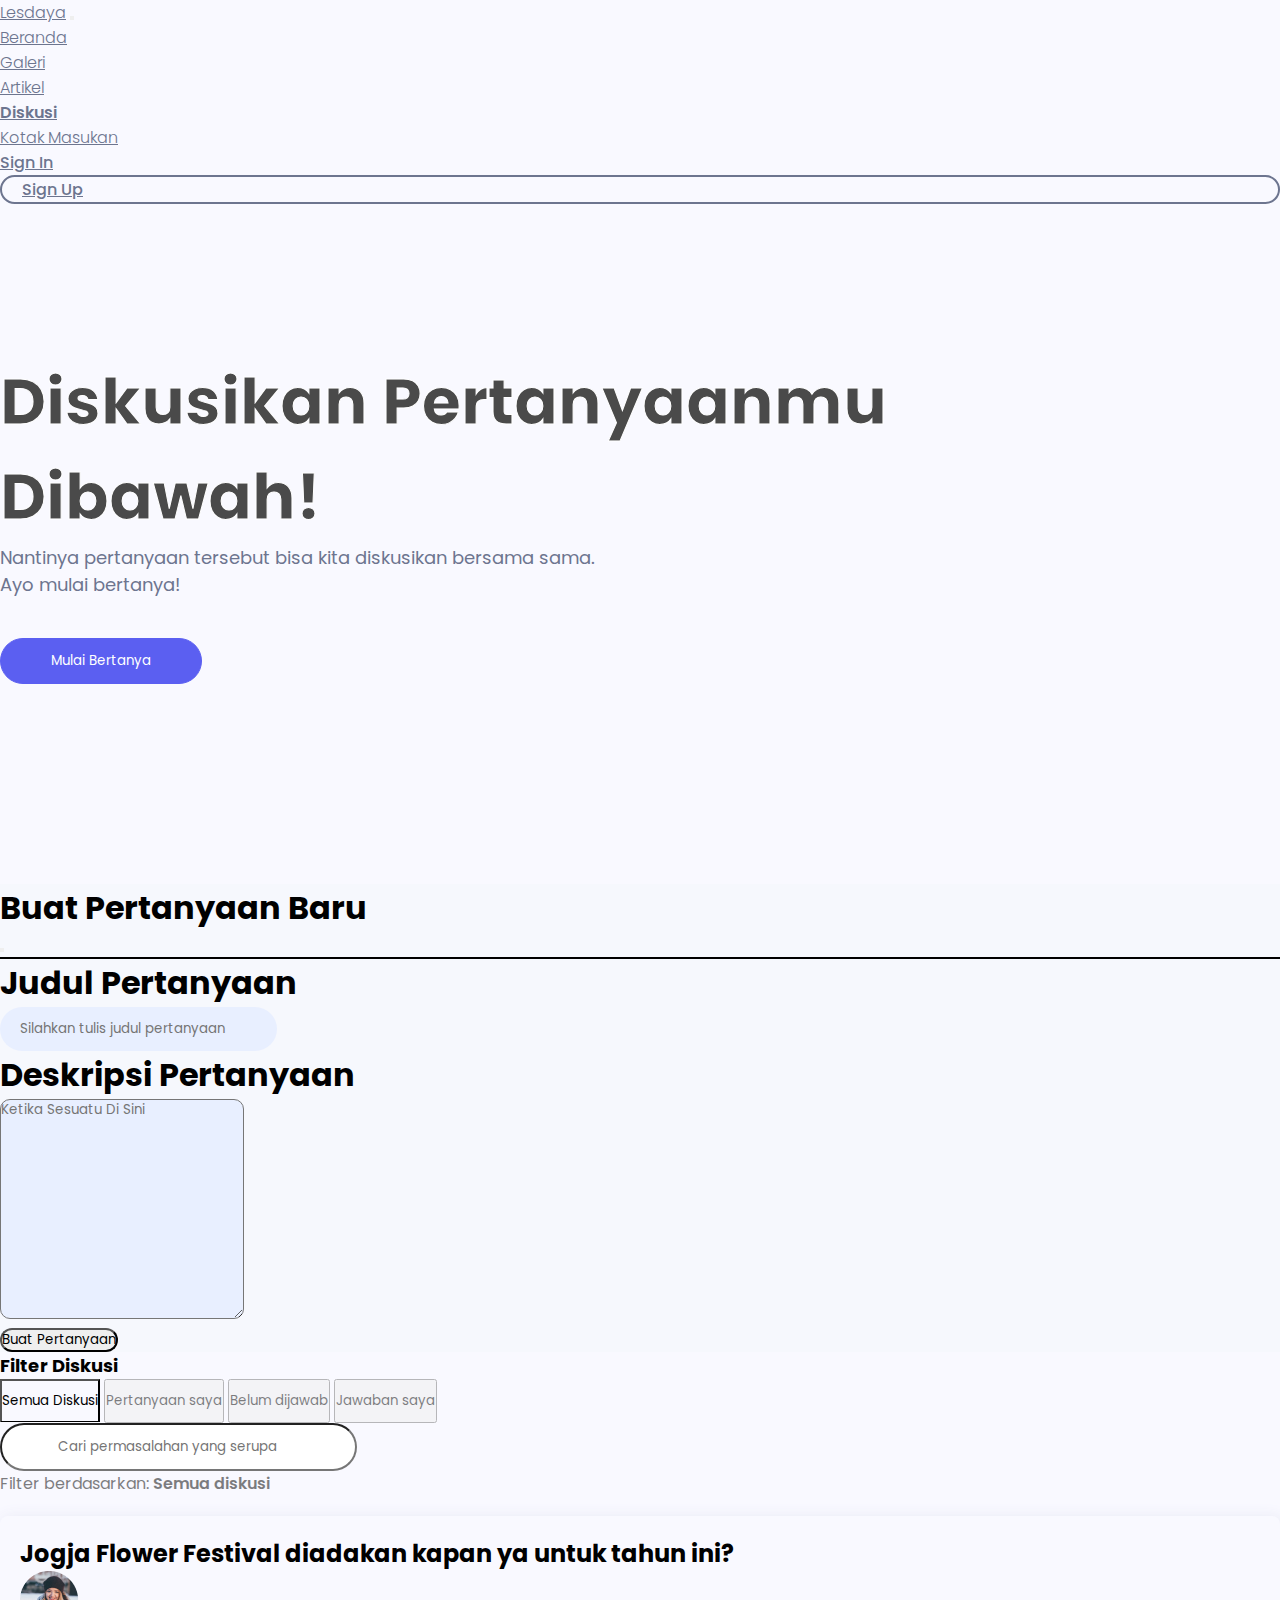
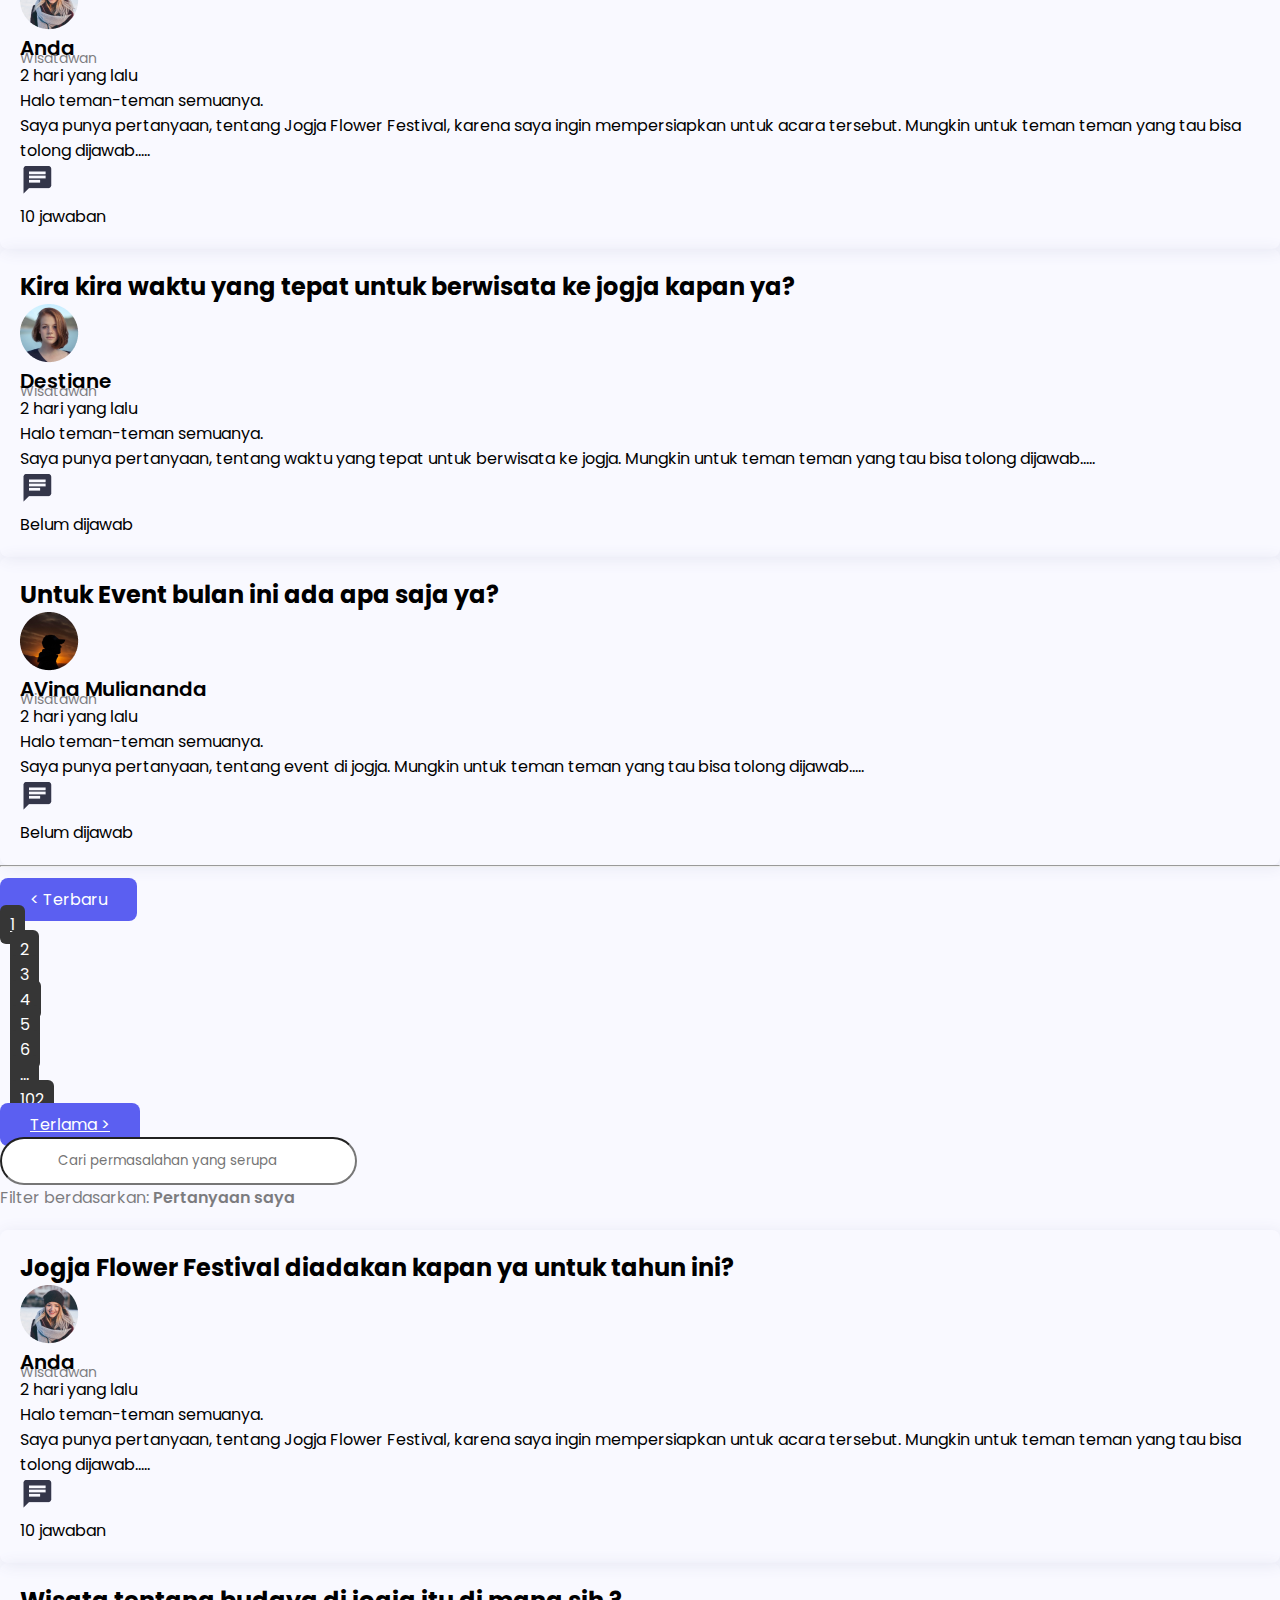
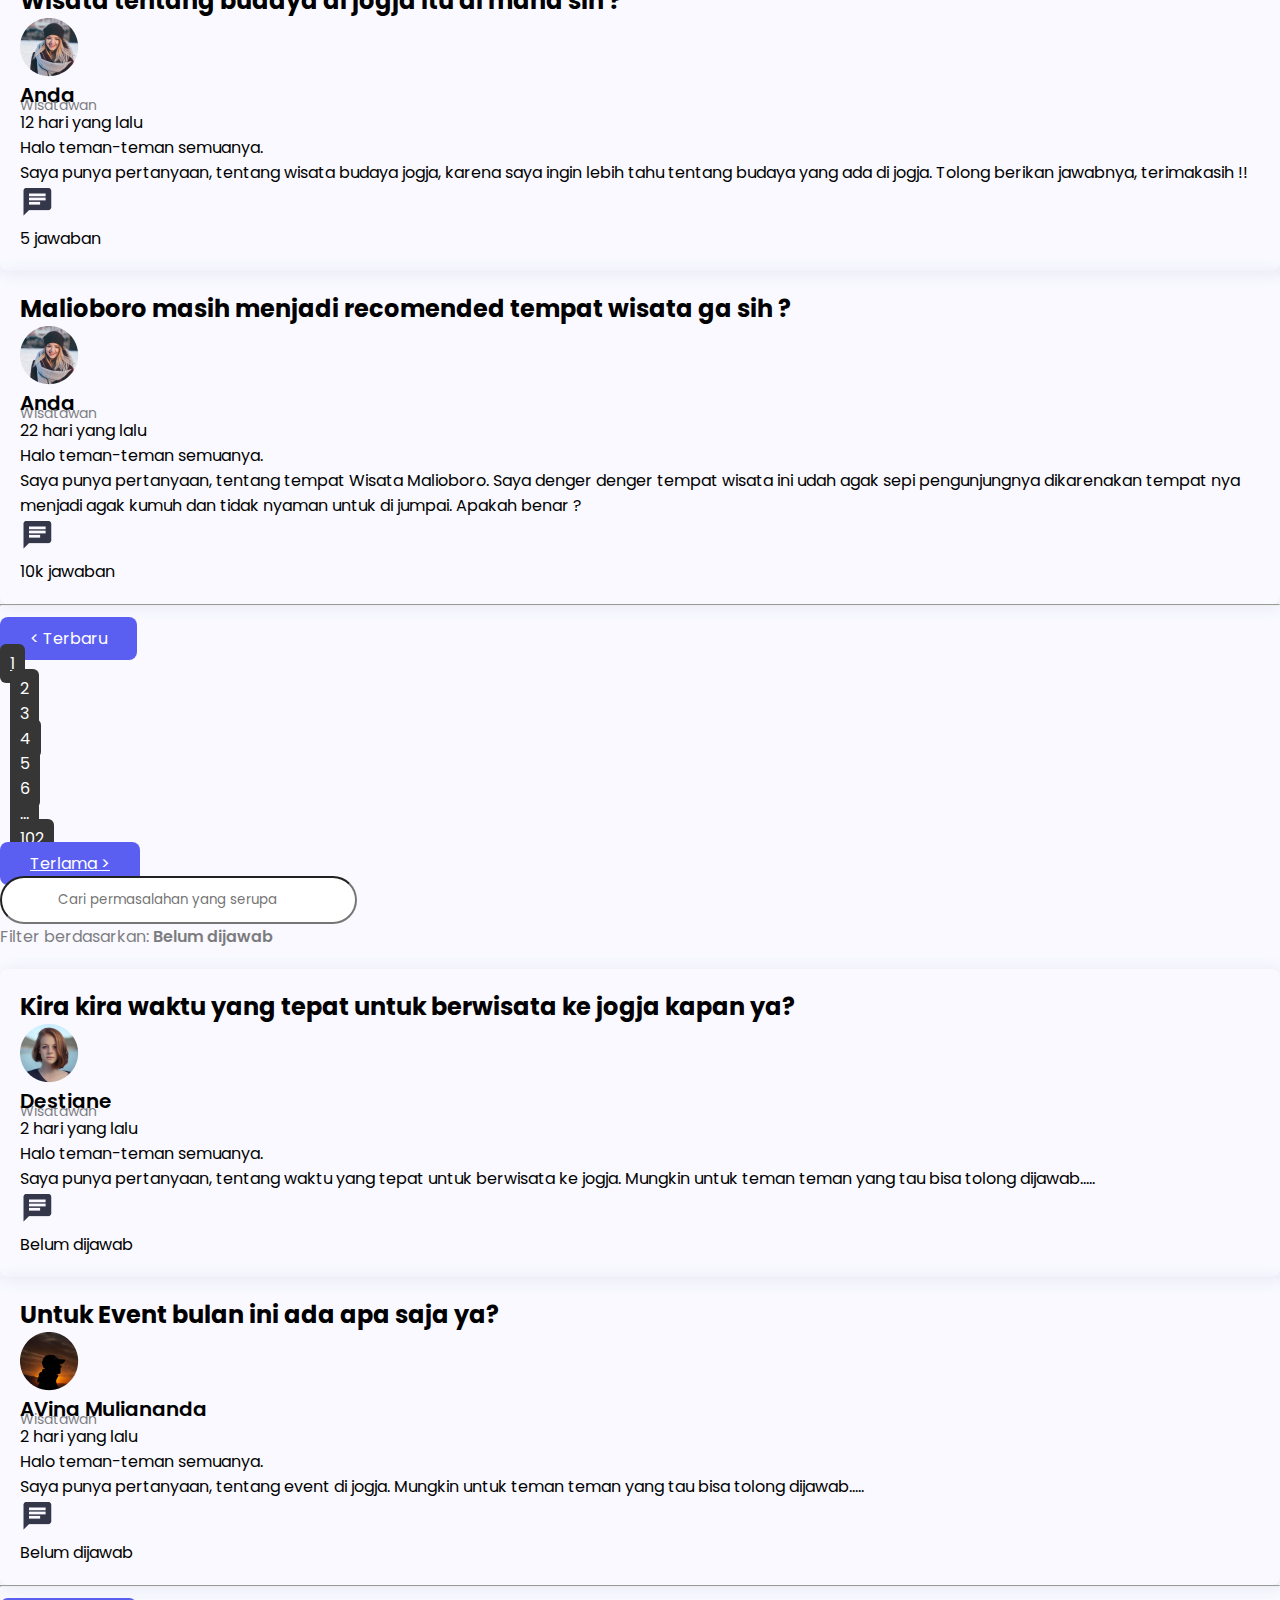
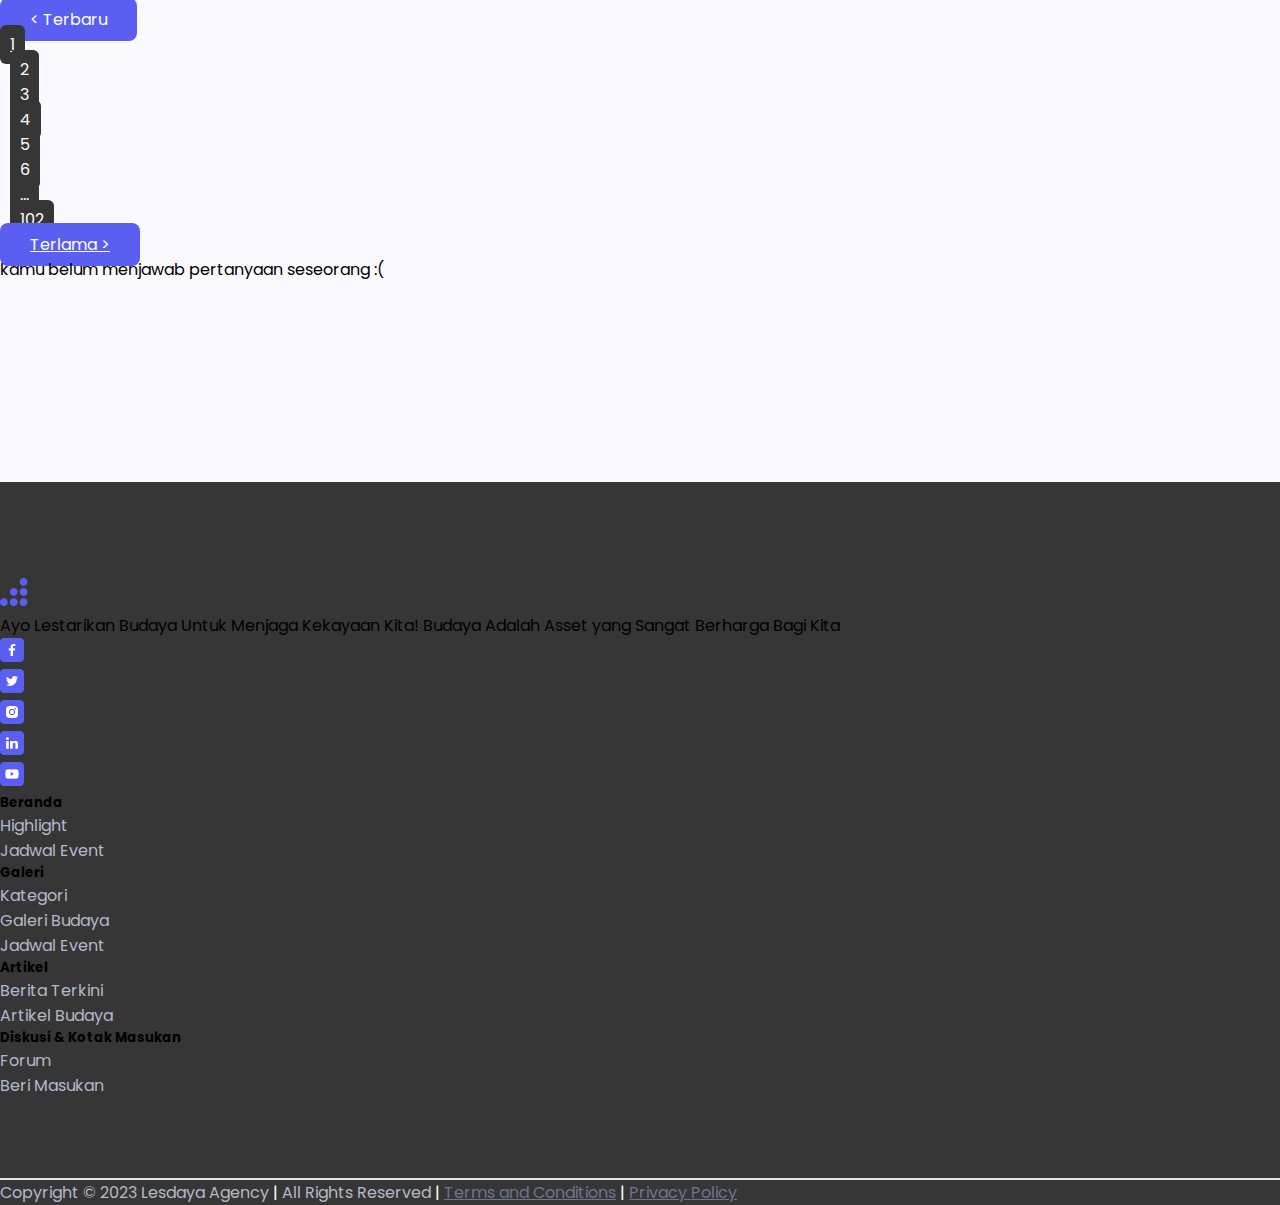
<file: diskusi.html>
<!doctype html>
<html lang="en">
    <head>
        <meta charset="utf-8">
        <meta name="viewport" content="width=device-width, initial-scale=1">
        <title>Galeri - Lesdaya</title>
        <link href="https://cdn.jsdelivr.net/npm/bootstrap@5.3.2/dist/css/bootstrap.min.css" rel="stylesheet" integrity="sha384-T3c6CoIi6uLrA9TneNEoa7RxnatzjcDSCmG1MXxSR1GAsXEV/Dwwykc2MPK8M2HN" crossorigin="anonymous">
        <link rel="stylesheet"  href="vendor/OwlCarousel/dist/assets/owl.carousel.min.css">
        <link rel="stylesheet"  href="vendor/OwlCarousel/dist/assets/owl.theme.default.min.css">
        <link rel="stylesheet" href="assets/css/diskusi.css">
        <link rel="stylesheet" href="https://cdnjs.cloudflare.com/ajax/libs/font-awesome/6.5.1/css/all.min.css" integrity="sha512-DTOQO9RWCH3ppGqcWaEA1BIZOC6xxalwEsw9c2QQeAIftl+Vegovlnee1c9QX4TctnWMn13TZye+giMm8e2LwA==" crossorigin="anonymous" referrerpolicy="no-referrer" />
    </head>
    <body>

        <!-- navbar lesdaya -->
        <header class="fixed-top">
            <nav class="navbar navbar-expand-lg ">
                <div class="container">
                    <a class="navbar-brand fw-bold" href="#">Lesdaya</a>
                    <button class="navbar-toggler" type="button" data-bs-toggle="collapse" data-bs-target="#navbarNav" aria-controls="navbarNav" aria-expanded="false" aria-label="Toggle navigation">
                        <span class="navbar-toggler-icon"></span>
                    </button>
                    <div class="collapse navbar-collapse" id="navbarNav">
                        <ul class="navbar-nav ms-2">
                            <li class="nav-item">
                                <a class="nav-link" href="index.html">Beranda</a>
                            </li>
                            <li class="nav-item">
                                <a class="nav-link" href="galeri.html">Galeri</a>
                            </li>
                            <li class="nav-item">
                                <a class="nav-link" href="artikel.html">Artikel</a>
                            </li>
                            <li class="nav-item">
                                <a class="nav-link active" href="#">Diskusi</a>
                            </li>
                            <li class="nav-item">
                                <a class="nav-link" href="komasuk.html">Kotak Masukan</a>
                            </li>
                        </ul>
                        <ul class="navbar-nav ms-auto">
                            <li class="nav-link">
                                <a class="nav-link" href="signin.html">Sign In</a>
                            </li>
                            <li class="nav-link">
                                <div class="signup">
                                    <a class="nav-link" href="signup.html">Sign Up</a>
                                </div>
                            </li>
                        </ul>
                    </div>
                </div>
            </nav>
        </header>

        <!-- hero section -->
        <section class="hero-section" id="hero-section">
            <div class="container text-center" id="hero-container">
                <h1 class="title mb-md-4">Diskusikan Pertanyaanmu <br> Dibawah!</h1>
                <p class="subtitle">Nantinya pertanyaan tersebut bisa kita diskusikan bersama sama.<br> Ayo mulai bertanya!</p>
                <div class="button-wrapper d-flex justify-content-center align-items-center text-center">
                    <div class="button-1 d-flex">
                        <button type="button" data-bs-toggle="modal" data-bs-target="#modalDiskusi">Mulai Bertanya</button>
                    </div>
                </div>
            </div>
        </section>

        <!-- section modal -->
        <section class="modal-diskusi" id="modal-diskusi">
            <div class="modal fade" id="modalDiskusi" tabindex="-1" aria-labelledby="exampleModalLabel" aria-hidden="true">
                <div class="modal-dialog modal-lg">
                    <div class="modal-content ">
                        <div class="modal-header bg-transparent">
                            <h1 class="modal-title fs-5 fw-semibold" id="exampleModalLabel">Buat Pertanyaan Baru</h1>
                            <button type="button" class="btn-close" data-bs-dismiss="modal" aria-label="Close"></button>
                        </div>
                        <div class="modal-body bg-transparent">
                            <h1 class="modal-title fw-semibold fs-5 pt-1">Judul Pertanyaan</h1>
                            <form action="#">
                                <div class="mb-3 mt-4">
                                    <input type="text" class="form-control" id="exampleInputtext" placeholder="Silahkan tulis judul pertanyaan">
                                </div>
                                <div class="text-area-style mt-3">
                                    <h1 class="modal-title fs-5 fw-semibold" id="">Deskripsi Pertanyaan</h1>
                                    <div class="form-floating mt-4">
                                        <textarea class="form-control" placeholder="Ketika Sesuatu Di Sini" style="height: 220px"></textarea>
                                    </div>
                                </div>
                            </form>
                        </div>
                        <div class="modal-footer bg-transparent pb-3">
                            <button type="button" class="btn btn-primary fs-6 fw-bold pt-2 pb-2 px-4" data-bs-dismiss="modal" aria-label="Close" id="btn-kirim">Buat Pertanyaan</button>
                        </div>
                    </div>
                </div>
            </div>
        </section>

        <!-- discuss section -->
        <section class="discus-section" id="discus-section">
            <div class="container">
                <div class="title">
                    <h5>Filter Diskusi</h5>
                </div>
                <div class="row">
                    <div class="col-lg-2">
                        <div class="nav flex-column nav-pills me-3" id="v-pills-tab" role="tablist" aria-orientation="vertical">
                            <button class="nav-link active" id="v-pills-home-tab" data-bs-toggle="pill" data-bs-target="#v-pills-home" type="button" role="tab" aria-controls="v-pills-home" aria-selected="true">Semua Diskusi</button>
                            <button class="nav-link" id="v-pills-profile-tab" data-bs-toggle="pill" data-bs-target="#v-pills-profile" type="button" role="tab" aria-controls="v-pills-profile" aria-selected="false">Pertanyaan saya</button>
                            <button class="nav-link" id="v-pills-messages-tab" data-bs-toggle="pill" data-bs-target="#v-pills-messages" type="button" role="tab" aria-controls="v-pills-messages" aria-selected="false">Belum dijawab</button>
                            <button class="nav-link" id="v-pills-settings-tab" data-bs-toggle="pill" data-bs-target="#v-pills-settings" type="button" role="tab" aria-controls="v-pills-settings" aria-selected="false">Jawaban saya</button>
                        </div>
                    </div>
                    <div class="col-lg-10">
                        <div class="tab-content" id="v-pills-tabContent">
                            <div class="tab-pane fade show active" id="v-pills-home" role="tabpanel" aria-labelledby="v-pills-home-tab" tabindex="0">
                                <div class="input-group mb-3">
                                    <div class="images-wrapper">
                                        <i class="fa-solid fa-magnifying-glass"></i>
                                    </div>
                                    <input type="text" placeholder="Cari permasalahan yang serupa" class="form-control" aria-label="Text input with checkbox">
                                </div>
                                <p class="filter-p">Filter berdasarkan: <span>Semua diskusi</span></p>
                                <div class="card-group d-block">
                                    <div class="card">
                                        <h1>Jogja Flower Festival diadakan kapan ya untuk tahun ini?</h1>
                                        <div class="d-flex mt-3">
                                            <div class="profile">
                                                <div class="d-flex">
                                                    <div class="images">
                                                        <img src="assets/images/diskusi/diskusi-profile1.png" alt="">
                                                    </div>
                                                    <div class="name ms-2">
                                                        <h4>Anda</h4>
                                                        <p>Wisatawan</p>
                                                    </div>
                                                </div>
                                            </div>
                                            <div class="day ms-auto">
                                                <p >2 hari yang lalu</p>
                                            </div>
                                        </div>
                                        <div class="comentar mt-3">
                                            <p>Halo teman-teman semuanya.<br>
                                                Saya punya pertanyaan, tentang Jogja Flower Festival, karena saya ingin mempersiapkan untuk acara tersebut. Mungkin untuk teman teman yang tau bisa tolong dijawab.....</p>
                                        </div>
                                        <div class="feedback d-flex mt-3">
                                            <div class="images">
                                                <img src="assets/images/diskusi/diskusi-message.png" alt="">
                                            </div>
                                            <p class="ms-2 mt-1">10 jawaban</p>
                                        </div>
                                    </div>
                                    <div class="card mt-5">
                                        <h1>Kira kira waktu yang tepat untuk berwisata ke jogja kapan ya?</h1>
                                        <div class="d-flex mt-3">
                                            <div class="profile">
                                                <div class="d-flex">
                                                    <div class="images">
                                                        <img src="assets/images/diskusi/diskusi-profile2.png" alt="">
                                                    </div>
                                                    <div class="name ms-2">
                                                        <h4>Destiane</h4>
                                                        <p>Wisatawan</p>
                                                    </div>
                                                </div>
                                            </div>
                                            <div class="day ms-auto">
                                                <p >2 hari yang lalu</p>
                                            </div>
                                        </div>
                                        <div class="comentar mt-3">
                                            <p>Halo teman-teman semuanya.<br>
                                                Saya punya pertanyaan, tentang  waktu yang tepat untuk berwisata ke jogja. Mungkin untuk teman teman yang tau bisa tolong dijawab.....</p>
                                        </div>
                                        <div class="feedback d-flex mt-3">
                                            <div class="images">
                                                <img src="assets/images/diskusi/diskusi-message.png" alt="">
                                            </div>
                                            <p class="ms-2 mt-1">Belum dijawab</p>
                                        </div>
                                    </div>
                                    <div class="card mt-5">
                                        <h1>Untuk Event bulan ini ada apa saja ya? </h1>
                                        <div class="d-flex mt-3">
                                            <div class="profile">
                                                <div class="d-flex">
                                                    <div class="images">
                                                        <img src="/assets/images/diskusi/diskusi-profile3.png" alt="">
                                                    </div>
                                                    <div class="name ms-2">
                                                        <h4>AVina Muliananda</h4>
                                                        <p>Wisatawan</p>
                                                    </div>
                                                </div>
                                            </div>
                                            <div class="day ms-auto">
                                                <p >2 hari yang lalu</p>
                                            </div>
                                        </div>
                                        <div class="comentar mt-3">
                                            <p>Halo teman-teman semuanya.<br>
                                                Saya punya pertanyaan, tentang  event di jogja. Mungkin untuk teman teman yang tau bisa tolong dijawab.....</p>
                                        </div>
                                        <div class="feedback d-flex mt-3">
                                            <div class="images">
                                                <img src="/assets/images/diskusi/diskusi-message.png" alt="">
                                            </div>
                                            <p class="ms-2 mt-1">Belum dijawab</p>
                                        </div>
                                    </div>
                                </div>
                                <hr class="mt-5">
                                <nav aria-label="Page navigation example">
                                    <ul class="pagination justify-content-center">
                                        <li class="page-item page-item1">
                                            <a class="page-link terbaru">< Terbaru</a>
                                        </li>
                                        <li class="page-item"><a class="page-link number number-1" href="#">1</a></li>
                                        <li class="page-item"><a class="page-link number" href="#">2</a></li>
                                        <li class="page-item"><a class="page-link number" href="#">3</a></li>
                                        <li class="page-item"><a class="page-link number" href="#">4</a></li>
                                        <li class="page-item"><a class="page-link number" href="#">5</a></li>
                                        <li class="page-item"><a class="page-link number" href="#">6</a></li>
                                        <li class="page-item"><a class="page-link number" href="#">...</a></li>
                                        <li class="page-item"><a class="page-link number" href="#">102</a></li>
                                        <li class="page-item page-item2">
                                            <a class="page-link terlama" href="#">Terlama ></a>
                                        </li>
                                    </ul>
                                </nav>
                            </div>
                            <div class="tab-pane fade" id="v-pills-profile" role="tabpanel" aria-labelledby="v-pills-profile-tab" tabindex="0">
                                <div class="input-group mb-3">
                                    <div class="images-wrapper">
                                        <i class="fa-solid fa-magnifying-glass"></i>
                                    </div>
                                    <input type="text" placeholder="Cari permasalahan yang serupa" class="form-control" aria-label="Text input with checkbox">
                                </div>
                                <p class="filter-p">Filter berdasarkan: <span>Pertanyaan saya</span></p>
                                <div class="card-group d-block">
                                    <div class="card">
                                        <h1>Jogja Flower Festival diadakan kapan ya untuk tahun ini?</h1>
                                        <div class="d-flex mt-3">
                                            <div class="profile">
                                                <div class="d-flex">
                                                    <div class="images">
                                                        <img src="assets/images/diskusi/diskusi-profile1.png" alt="">
                                                    </div>
                                                    <div class="name ms-2">
                                                        <h4>Anda</h4>
                                                        <p>Wisatawan</p>
                                                    </div>
                                                </div>
                                            </div>
                                            <div class="day ms-auto">
                                                <p >2 hari yang lalu</p>
                                            </div>
                                        </div>
                                        <div class="comentar mt-3">
                                            <p>Halo teman-teman semuanya.<br>
                                                Saya punya pertanyaan, tentang Jogja Flower Festival, karena saya ingin mempersiapkan untuk acara tersebut. Mungkin untuk teman teman yang tau bisa tolong dijawab.....</p>
                                        </div>
                                        <div class="feedback d-flex mt-3">
                                            <div class="images">
                                                <img src="assets/images/diskusi/diskusi-message.png" alt="">
                                            </div>
                                            <p class="ms-2 mt-1">10 jawaban</p>
                                        </div>
                                    </div>
                                    <div class="card mt-5">
                                        <h1>Wisata tentang budaya di jogja itu di mana sih ?</h1>
                                        <div class="d-flex mt-3">
                                            <div class="profile">
                                                <div class="d-flex">
                                                    <div class="images">
                                                        <img src="assets/images/diskusi/diskusi-profile1.png" alt="">
                                                    </div>
                                                    <div class="name ms-2">
                                                        <h4>Anda</h4>
                                                        <p>Wisatawan</p>
                                                    </div>
                                                </div>
                                            </div>
                                            <div class="day ms-auto">
                                                <p >12 hari yang lalu</p>
                                            </div>
                                        </div>
                                        <div class="comentar mt-3">
                                            <p>Halo teman-teman semuanya.<br>
                                                Saya punya pertanyaan, tentang wisata budaya jogja, karena saya ingin lebih tahu tentang budaya yang ada di jogja. Tolong berikan jawabnya, terimakasih !!</p>
                                        </div>
                                        <div class="feedback d-flex mt-3">
                                            <div class="images">
                                                <img src="assets/images/diskusi/diskusi-message.png" alt="">
                                            </div>
                                            <p class="ms-2 mt-1">5 jawaban</p>
                                        </div>
                                    </div>
                                    <div class="card mt-5">
                                        <h1>Malioboro masih menjadi recomended tempat wisata ga sih ?</h1>
                                        <div class="d-flex mt-3">
                                            <div class="profile">
                                                <div class="d-flex">
                                                    <div class="images">
                                                        <img src="assets/images/diskusi/diskusi-profile1.png" alt="">
                                                    </div>
                                                    <div class="name ms-2">
                                                        <h4>Anda</h4>
                                                        <p>Wisatawan</p>
                                                    </div>
                                                </div>
                                            </div>
                                            <div class="day ms-auto">
                                                <p >22 hari yang lalu</p>
                                            </div>
                                        </div>
                                        <div class="comentar mt-3">
                                            <p>Halo teman-teman semuanya.<br>
                                                Saya punya pertanyaan, tentang tempat Wisata Malioboro. Saya denger denger tempat wisata ini udah agak sepi pengunjungnya dikarenakan tempat nya menjadi agak kumuh dan tidak nyaman untuk di jumpai. Apakah benar ?</p>
                                        </div>
                                        <div class="feedback d-flex mt-3">
                                            <div class="images">
                                                <img src="/assets/images/diskusi/diskusi-message.png" alt="">
                                            </div>
                                            <p class="ms-2 mt-1">10k jawaban</p>
                                        </div>
                                    </div>
                                </div>
                                <hr class="mt-5">
                                <nav aria-label="Page navigation example">
                                    <ul class="pagination justify-content-center">
                                        <li class="page-item page-item1">
                                            <a class="page-link terbaru">< Terbaru</a>
                                        </li>
                                        <li class="page-item"><a class="page-link number number-1" href="#">1</a></li>
                                        <li class="page-item"><a class="page-link number" href="#">2</a></li>
                                        <li class="page-item"><a class="page-link number" href="#">3</a></li>
                                        <li class="page-item"><a class="page-link number" href="#">4</a></li>
                                        <li class="page-item"><a class="page-link number" href="#">5</a></li>
                                        <li class="page-item"><a class="page-link number" href="#">6</a></li>
                                        <li class="page-item"><a class="page-link number" href="#">...</a></li>
                                        <li class="page-item"><a class="page-link number" href="#">102</a></li>
                                        <li class="page-item page-item2">
                                            <a class="page-link terlama" href="#">Terlama ></a>
                                        </li>
                                    </ul>
                                </nav>
                            </div>
                            <div class="tab-pane fade" id="v-pills-messages" role="tabpanel" aria-labelledby="v-pills-messages-tab" tabindex="0">
                                <div class="input-group mb-3">
                                    <div class="images-wrapper">
                                        <i class="fa-solid fa-magnifying-glass"></i>
                                    </div>
                                    <input type="text" placeholder="Cari permasalahan yang serupa" class="form-control" aria-label="Text input with checkbox">
                                </div>
                                <p class="filter-p">Filter berdasarkan: <span>Belum dijawab</span></p>
                                <div class="card-group d-block">
                                    <div class="card">
                                        <h1>Kira kira waktu yang tepat untuk berwisata ke jogja kapan ya?</h1>
                                        <div class="d-flex mt-3">
                                            <div class="profile">
                                                <div class="d-flex">
                                                    <div class="images">
                                                        <img src="assets/images/diskusi/diskusi-profile2.png" alt="">
                                                    </div>
                                                    <div class="name ms-2">
                                                        <h4>Destiane</h4>
                                                        <p>Wisatawan</p>
                                                    </div>
                                                </div>
                                            </div>
                                            <div class="day ms-auto">
                                                <p >2 hari yang lalu</p>
                                            </div>
                                        </div>
                                        <div class="comentar mt-3">
                                            <p>Halo teman-teman semuanya.<br>
                                                Saya punya pertanyaan, tentang  waktu yang tepat untuk berwisata ke jogja. Mungkin untuk teman teman yang tau bisa tolong dijawab.....</p>
                                        </div>
                                        <div class="feedback d-flex mt-3">
                                            <div class="images">
                                                <img src="assets/images/diskusi/diskusi-message.png" alt="">
                                            </div>
                                            <p class="ms-2 mt-1">Belum dijawab</p>
                                        </div>
                                    </div>
                                    <div class="card mt-5">
                                        <h1>Untuk Event bulan ini ada apa saja ya? </h1>
                                        <div class="d-flex mt-3">
                                            <div class="profile">
                                                <div class="d-flex">
                                                    <div class="images">
                                                        <img src="assets/images/diskusi/diskusi-profile3.png" alt="">
                                                    </div>
                                                    <div class="name ms-2">
                                                        <h4>AVina Muliananda</h4>
                                                        <p>Wisatawan</p>
                                                    </div>
                                                </div>
                                            </div>
                                            <div class="day ms-auto">
                                                <p >2 hari yang lalu</p>
                                            </div>
                                        </div>
                                        <div class="comentar mt-3">
                                            <p>Halo teman-teman semuanya.<br>
                                                Saya punya pertanyaan, tentang  event di jogja. Mungkin untuk teman teman yang tau bisa tolong dijawab.....</p>
                                        </div>
                                        <div class="feedback d-flex mt-3">
                                            <div class="images">
                                                <img src="assets/images/diskusi/diskusi-message.png" alt="">
                                            </div>
                                            <p class="ms-2 mt-1">Belum dijawab</p>
                                        </div>
                                    </div>
                                </div>
                                <hr class="mt-5">
                                <nav aria-label="Page navigation example">
                                    <ul class="pagination justify-content-center">
                                        <li class="page-item page-item1">
                                            <a class="page-link terbaru">< Terbaru</a>
                                        </li>
                                        <li class="page-item"><a class="page-link number number-1" href="#">1</a></li>
                                        <li class="page-item"><a class="page-link number" href="#">2</a></li>
                                        <li class="page-item"><a class="page-link number" href="#">3</a></li>
                                        <li class="page-item"><a class="page-link number" href="#">4</a></li>
                                        <li class="page-item"><a class="page-link number" href="#">5</a></li>
                                        <li class="page-item"><a class="page-link number" href="#">6</a></li>
                                        <li class="page-item"><a class="page-link number" href="#">...</a></li>
                                        <li class="page-item"><a class="page-link number" href="#">102</a></li>
                                        <li class="page-item page-item2">
                                            <a class="page-link terlama" href="#">Terlama ></a>
                                        </li>
                                    </ul>
                                </nav>
                            </div>
                            <div class="tab-pane fade" id="v-pills-settings" role="tabpanel" aria-labelledby="v-pills-settings-tab" tabindex="0">
                                kamu belum menjawab pertanyaan seseorang :( 
                            </div>
                        </div>
                    </div>
                </div>
            </div>
        </section>

        <!-- footer -->
        <footer>
            <div class="container">
                <div class="row justify-content-center">
                    <div class="col-10 col-sm-5 col-md-5 col-lg-4 text-group mb-5 mb-sm-0">
                        <img src="assets/images/beranda/icon-circle.png" alt="icon circle">
                        <p class="text-white pt-4 pb-4 m-0">Ayo Lestarikan Budaya Untuk Menjaga Kekayaan Kita! Budaya Adalah Asset yang Sangat Berharga Bagi Kita</p>
                        <div class="social-media">
                            <div class="row gap-sm-3 gap-3 ">
                                <div class="col-1">
                                    <img src="assets/images/beranda/Facebook.png" alt="fb img">
                                </div>
                                <div class="col-1">
                                    <img src="assets/images/beranda/Twitter.png" alt="tr img">
                                </div>
                                <div class="col-1">
                                    <img src="assets/images/beranda/Instagram.png" alt="ig img">
                                </div>
                                <div class="col-1">
                                    <img src="assets/images/beranda/LinkedIn.png" alt="li img">
                                </div>
                                <div class="col-1">
                                    <img src="assets/images/beranda/YouTube.png" alt="yt img">
                                </div>
                            </div>
                        </div>
                    </div>
                    <div class="col-5 col-sm-3 col-md-3 col-lg-2 text-group">
                        <h5 class="title text-white mb-4">Beranda</h5>
                        <div class="link">
                            <p>Highlight</p>
                            <p>Jadwal Event</p>
                        </div>
                    </div>
                    <div class="col-5 col-sm-3 col-md-3 col-lg-2 text-group">
                        <h5 class="title text-white mb-4">Galeri</h5>
                        <div class="link">
                            <p>Kategori</p>
                            <p>Galeri Budaya</p>
                            <p>Jadwal Event</p>
                        </div>
                    </div>
                    <div class="col-5 col-sm-5 col-md-5 col-lg-2 text-group mt-3 mt-sm-5 mt-lg-0">
                        <h5 class="title text-white mb-4">Artikel</h5>
                        <div class="link">
                            <p>Berita Terkini</p>
                            <p>Artikel Budaya</p>
                        </div>
                    </div>
                    <div class="col-5 col-sm-6 col-md-6 col-lg-2 text-group mt-3 mt-sm-5 mt-lg-0">
                        <h5 class="title text-white mb-4">Diskusi & Kotak Masukan</h5>
                        <div class="link">
                            <p>Forum</p>
                            <p>Beri Masukan</p>
                        </div>
                    </div>
                </div>
                <div class="copyright">
                    <p class="text-center pt-3 pb-3 m-0">
                        Copyright © 2023 Lesdaya Agency 
                        <span class="garis">|</span>  
                        All Rights Reserved 
                        <span class="garis">|</span> 
                        <span class="link-underline">Terms and Conditions</span> 
                        <span class="garis">|</span>
                        <span class="link-underline">Privacy Policy</span>
                    </p> 
                </div>
            </div>
        </footer>

        <script src="https://cdn.jsdelivr.net/npm/bootstrap@5.3.2/dist/js/bootstrap.bundle.min.js" integrity="sha384-C6RzsynM9kWDrMNeT87bh95OGNyZPhcTNXj1NW7RuBCsyN/o0jlpcV8Qyq46cDfL" crossorigin="anonymous"></script>
        <script src="https://cdnjs.cloudflare.com/ajax/libs/jquery/3.7.1/jquery.min.js" integrity="sha512-v2CJ7UaYy4JwqLDIrZUI/4hqeoQieOmAZNXBeQyjo21dadnwR+8ZaIJVT8EE2iyI61OV8e6M8PP2/4hpQINQ/g==" crossorigin="anonymous" referrerpolicy="no-referrer"></script>
        <script src="vendor/OwlCarousel/dist/owl.carousel.js"></script>
        <script src="vendor/OwlCarousel/dist/owl.carousel.min.js"></script>
        
        <script>
                const idHeader = document.querySelector('header');
                const btnKirim = document.getElementById('btn-kirim');

                
                if(window.innerWidth < 992) {
                    idHeader.classList.add("actived-mobile");
                }
                else {
                    idHeader.classList.remove("actived-mobile");
                }

                btnKirim.addEventListener('click', ()=> {
                    alert('Pertanyaan Berhasil Di Buat!')
                })


                // navbar sticky
                window.addEventListener('scroll', () => {
                    
                    // navbar sticky
                    if(window.scrollY > 1) {
                        idHeader.classList.add("scrol-actived");
                    }
                    else {
                        idHeader.classList.remove("scrol-actived");
                    }
                })
        </script>

        <script>
            const initSlider = () => {
                const sliders = document.querySelectorAll(".container-slider");

                sliders.forEach((slider, index) => {
                    const imageList = slider.querySelector(".slider-wrapper .image-list");
                    const slideButtons = slider.querySelectorAll(".slider-wrapper .slide-button");
                    const sliderScrollbar = slider.querySelector(".slider-scrollbar");
                    const scrollbarThumb = sliderScrollbar.querySelector(".scrollbar-thumb");
                    const maxScrollLeft = imageList.scrollWidth - imageList.clientWidth;

                    // Handle scrollbar thumb drag
                    scrollbarThumb.addEventListener("mousedown", (e) => {
                        const startX = e.clientX;
                    const thumbPosition = scrollbarThumb.offsetLeft;
                    const maxThumbPosition = sliderScrollbar.getBoundingClientRect().width - scrollbarThumb.offsetWidth;
                    
                    // Update thumb position on mouse move
                    const handleMouseMove = (e) => {
                        const deltaX = e.clientX - startX;
                        const newThumbPosition = thumbPosition + deltaX;

                        // Ensure the scrollbar thumb stays within bounds
                        const boundedPosition = Math.max(0, Math.min(maxThumbPosition, newThumbPosition));
                        const scrollPosition = (boundedPosition / maxThumbPosition) * maxScrollLeft;
                        
                        scrollbarThumb.style.left = `${boundedPosition}px`;
                        imageList.scrollLeft = scrollPosition;
                    }

                    // Remove event listeners on mouse up
                    const handleMouseUp = () => {
                        document.removeEventListener("mousemove", handleMouseMove);
                        document.removeEventListener("mouseup", handleMouseUp);
                    }

                    // Add event listeners for drag interaction
                    document.addEventListener("mousemove", handleMouseMove);
                    document.addEventListener("mouseup", handleMouseUp);
                    });

                    // Slide images according to the slide button clicks
                    slideButtons.forEach(button => {
                        button.addEventListener("click", () => {
                            const direction = button.id.includes(`prev-slide${index + 1}`) ? -1 : 1;
                            const scrollAmount = imageList.clientWidth * direction;
                            imageList.scrollBy({ left: scrollAmount, behavior: "smooth" });
                        });
                    });

                    // Show or hide slide buttons based on scroll position
                    const handleSlideButtons = () => {
                        const prevButton = slider.querySelector(`#prev-slide${index + 1}`);
                        const nextButton = slider.querySelector(`#next-slide${index + 1}`);
                        prevButton.style.display = imageList.scrollLeft <= 0 ? "none" : "flex";
                        nextButton.style.display = imageList.scrollLeft >= maxScrollLeft ? "none" : "flex";
                    };

                    // Update scrollbar thumb position based on image scroll
                    const updateScrollThumbPosition = () => {
                        const scrollPosition = imageList.scrollLeft;
                        const thumbPosition = (scrollPosition / maxScrollLeft) * (sliderScrollbar.clientWidth - scrollbarThumb.offsetWidth);
                        scrollbarThumb.style.left = `${thumbPosition}px`;
                    };

                    // Call these two functions when image list scrolls
                    imageList.addEventListener("scroll", () => {
                        updateScrollThumbPosition();
                        handleSlideButtons();
                    });

                    // Initialize the slider
                    handleSlideButtons();
                    updateScrollThumbPosition();
                });
            };

            // Call the initSlider function when the window is resized or the page is loaded
            window.addEventListener("resize", initSlider);
            window.addEventListener("load", initSlider);

        </script>
    </body>
</html>
</file>
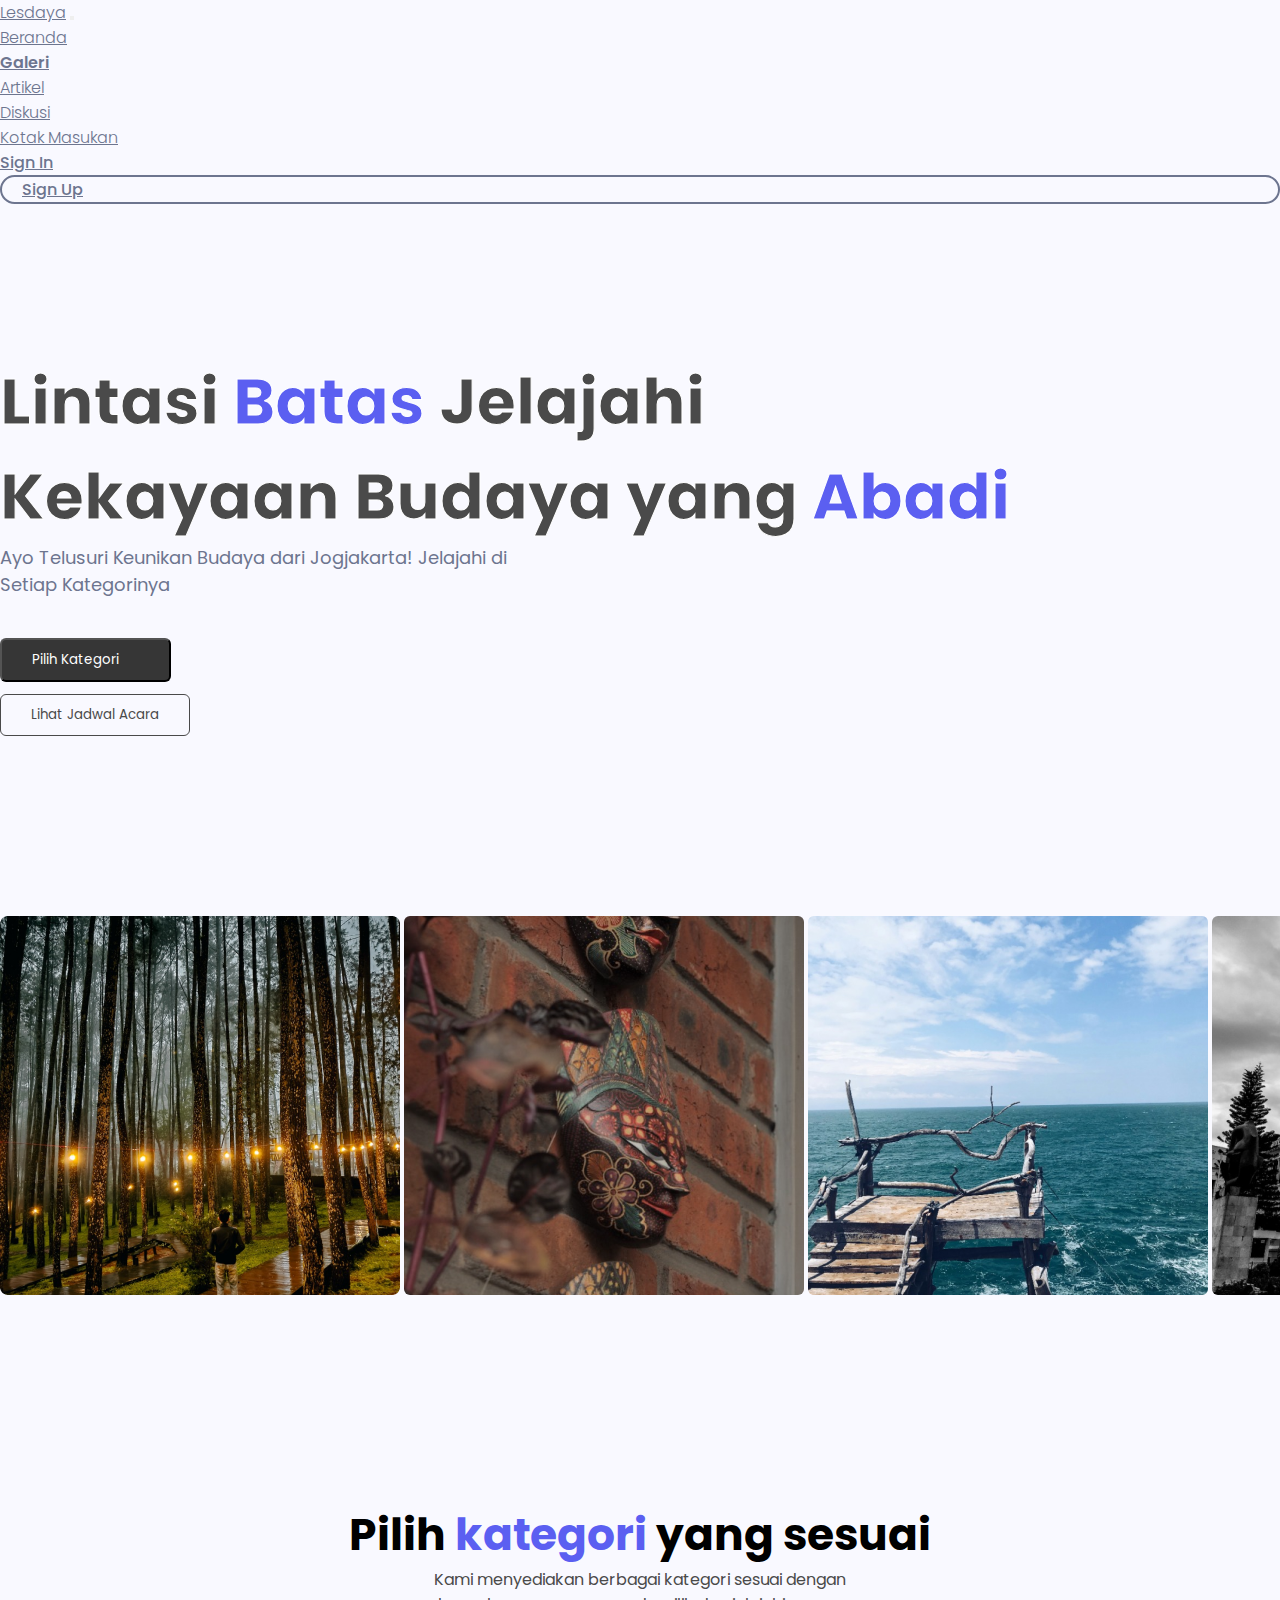
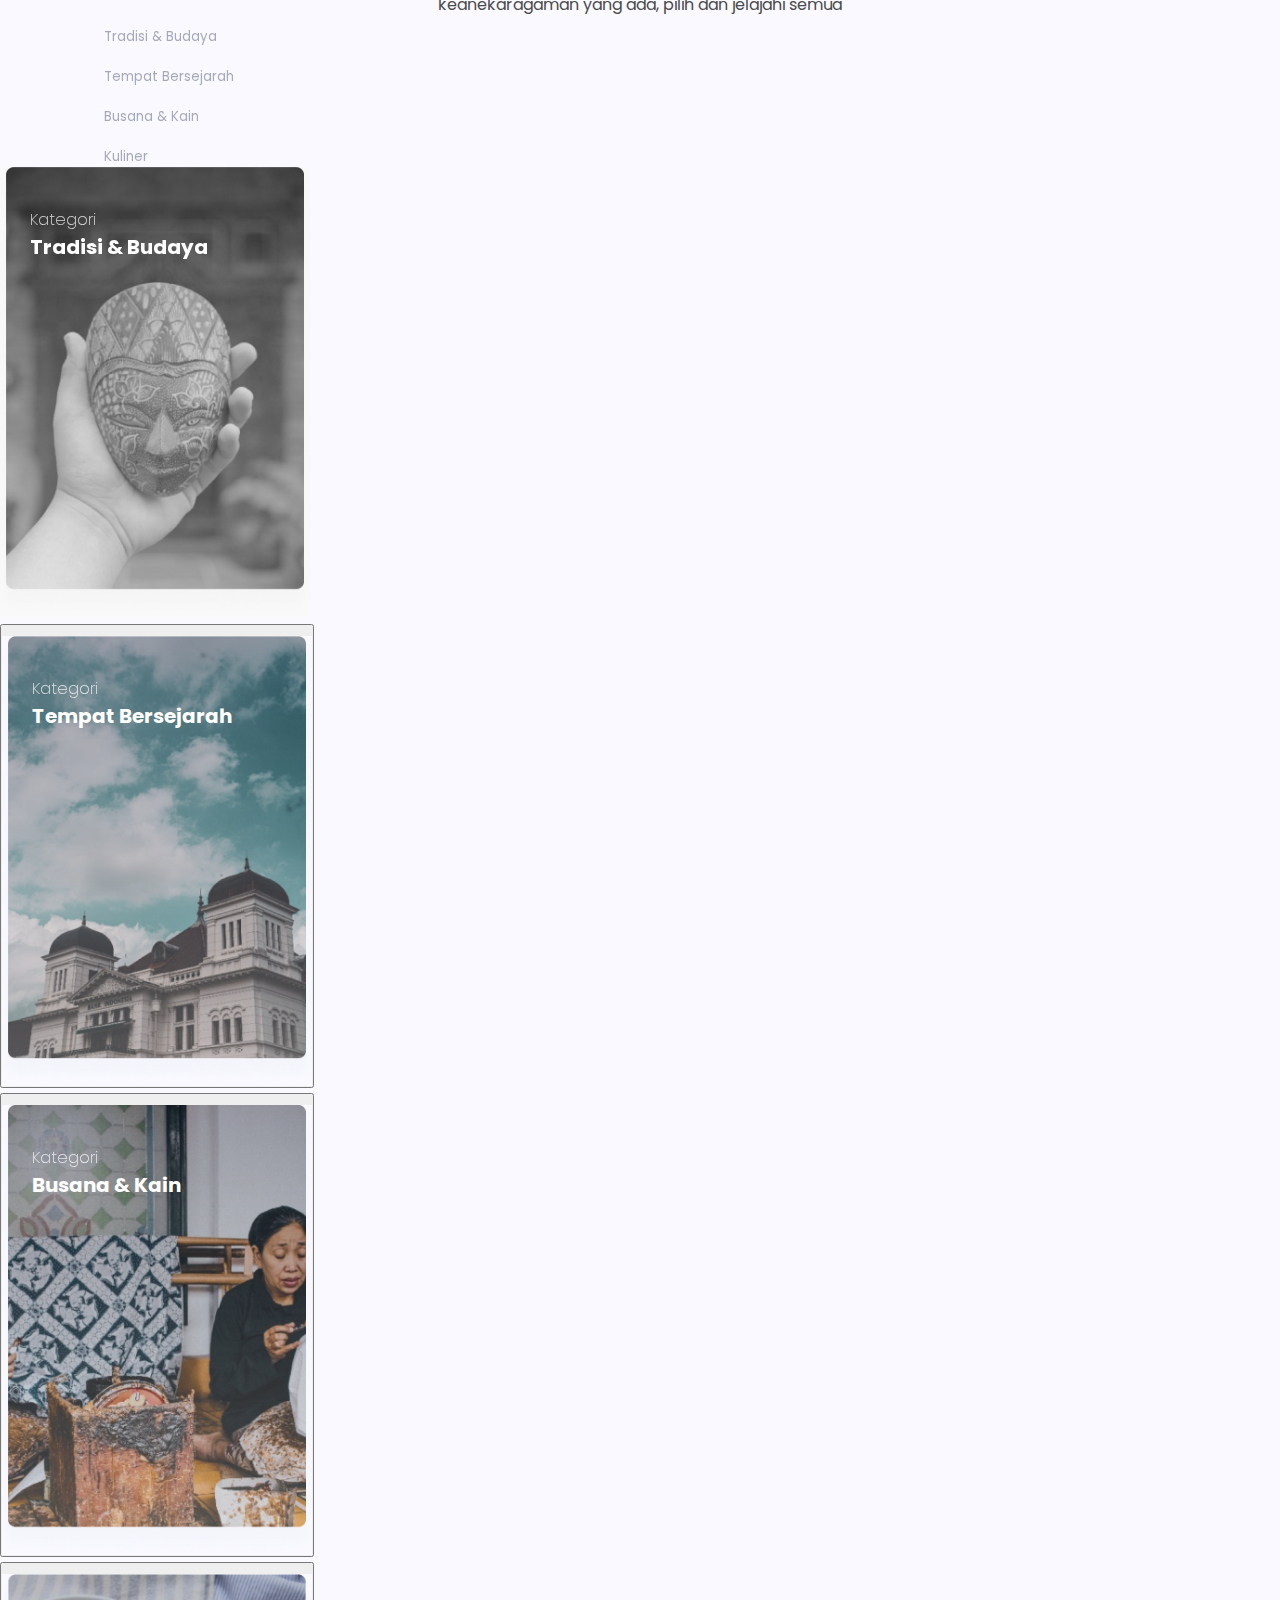
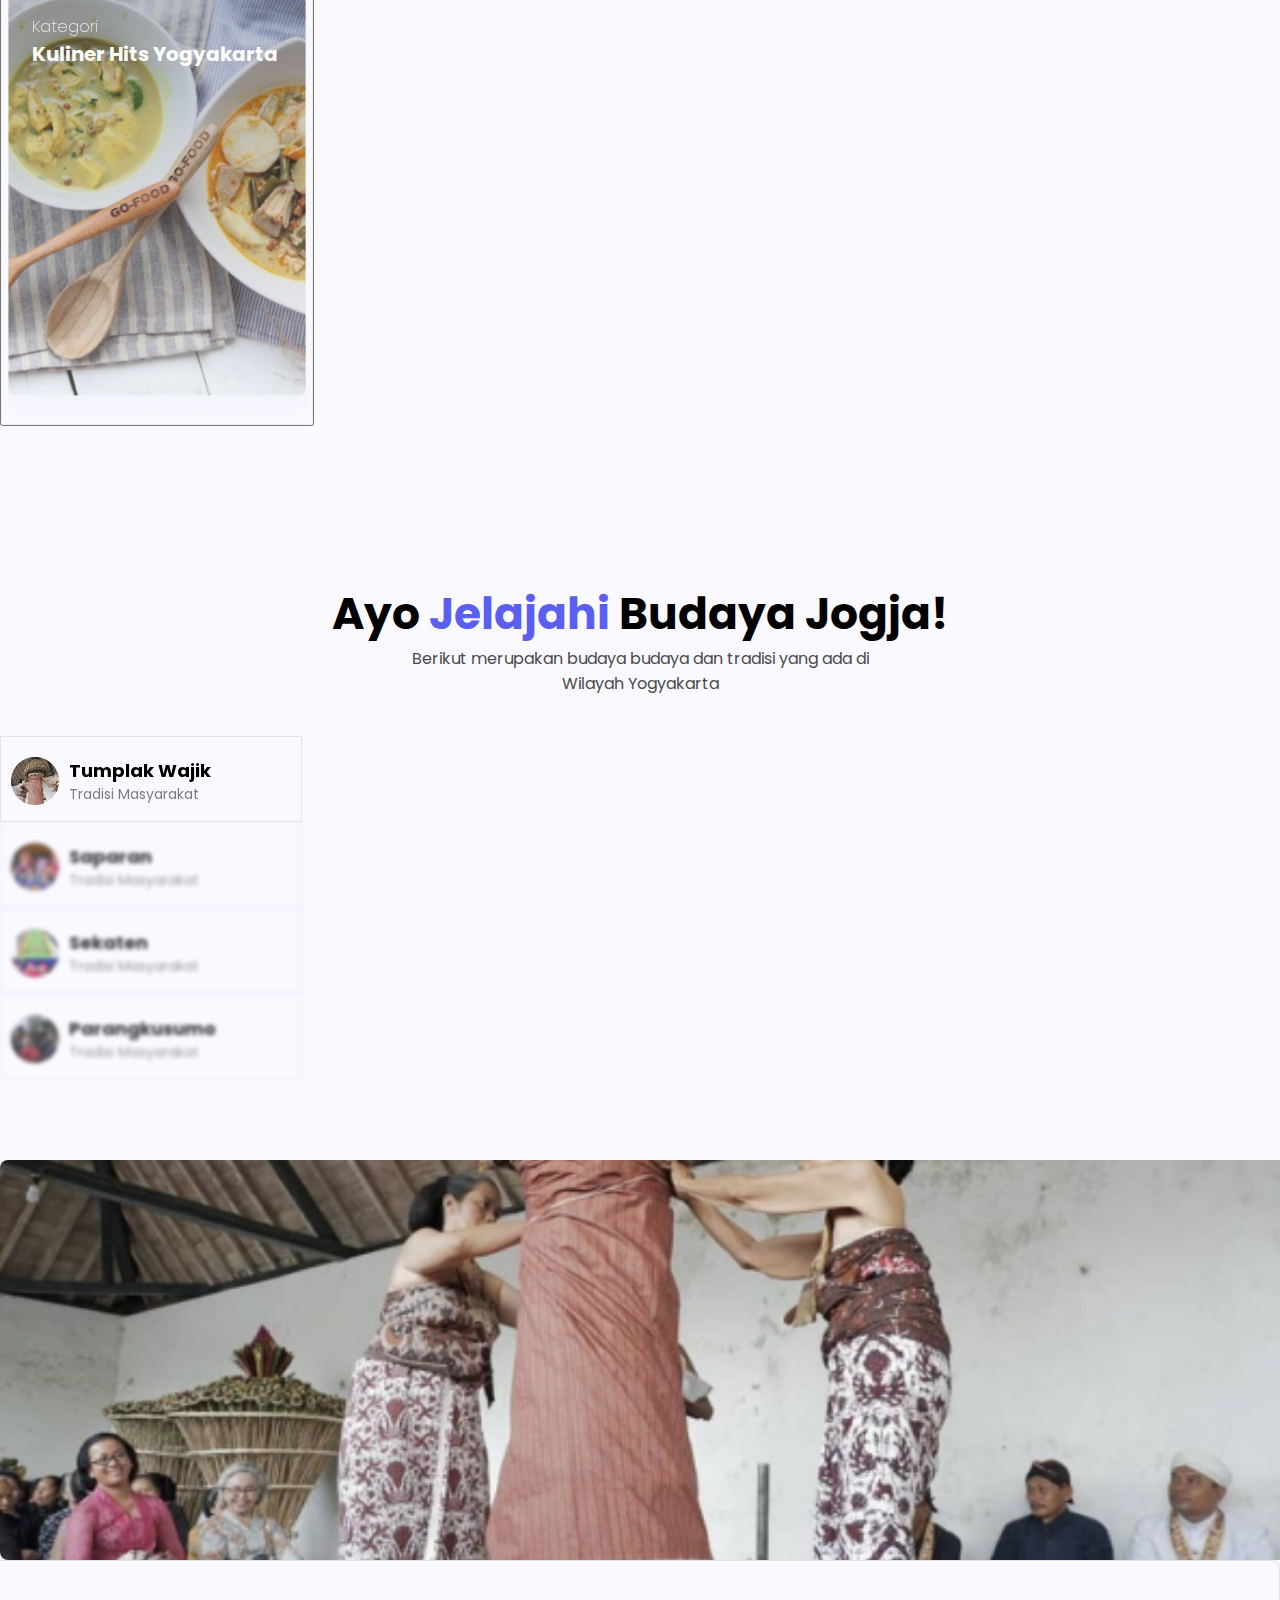
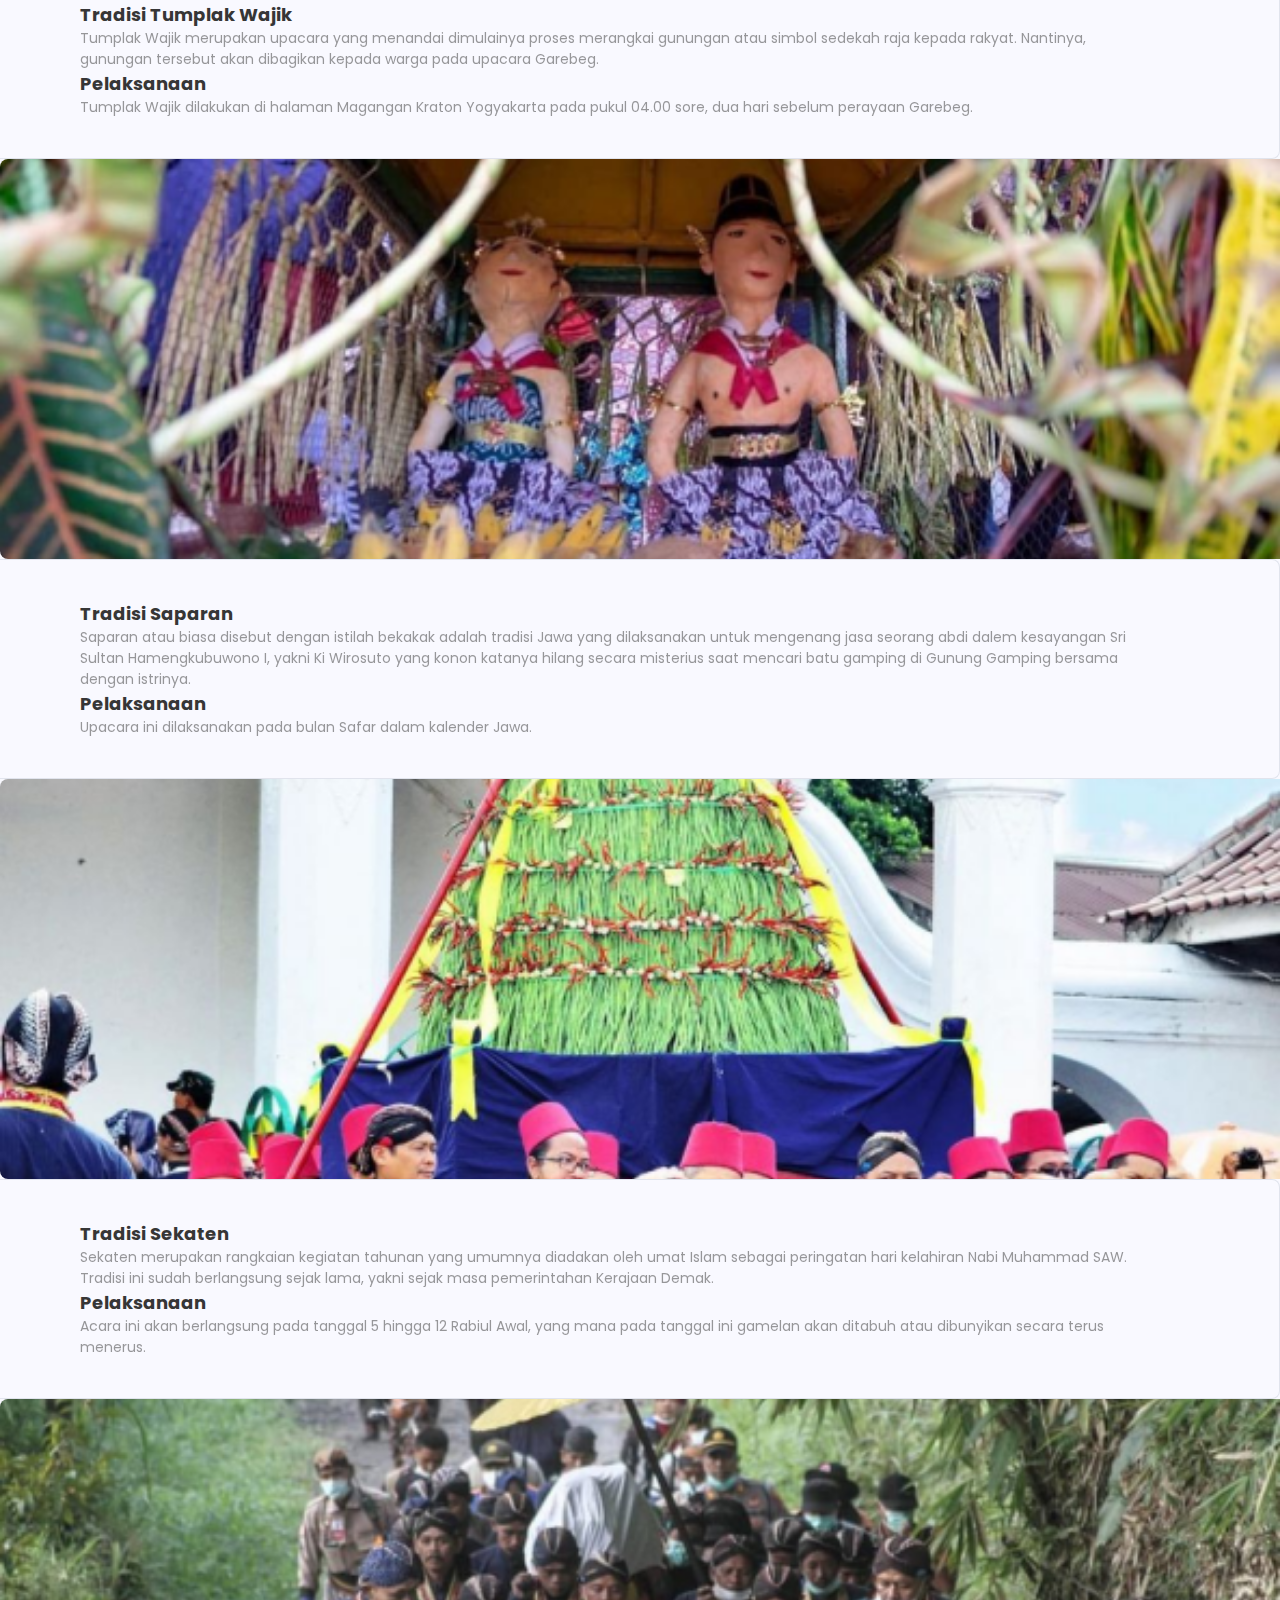
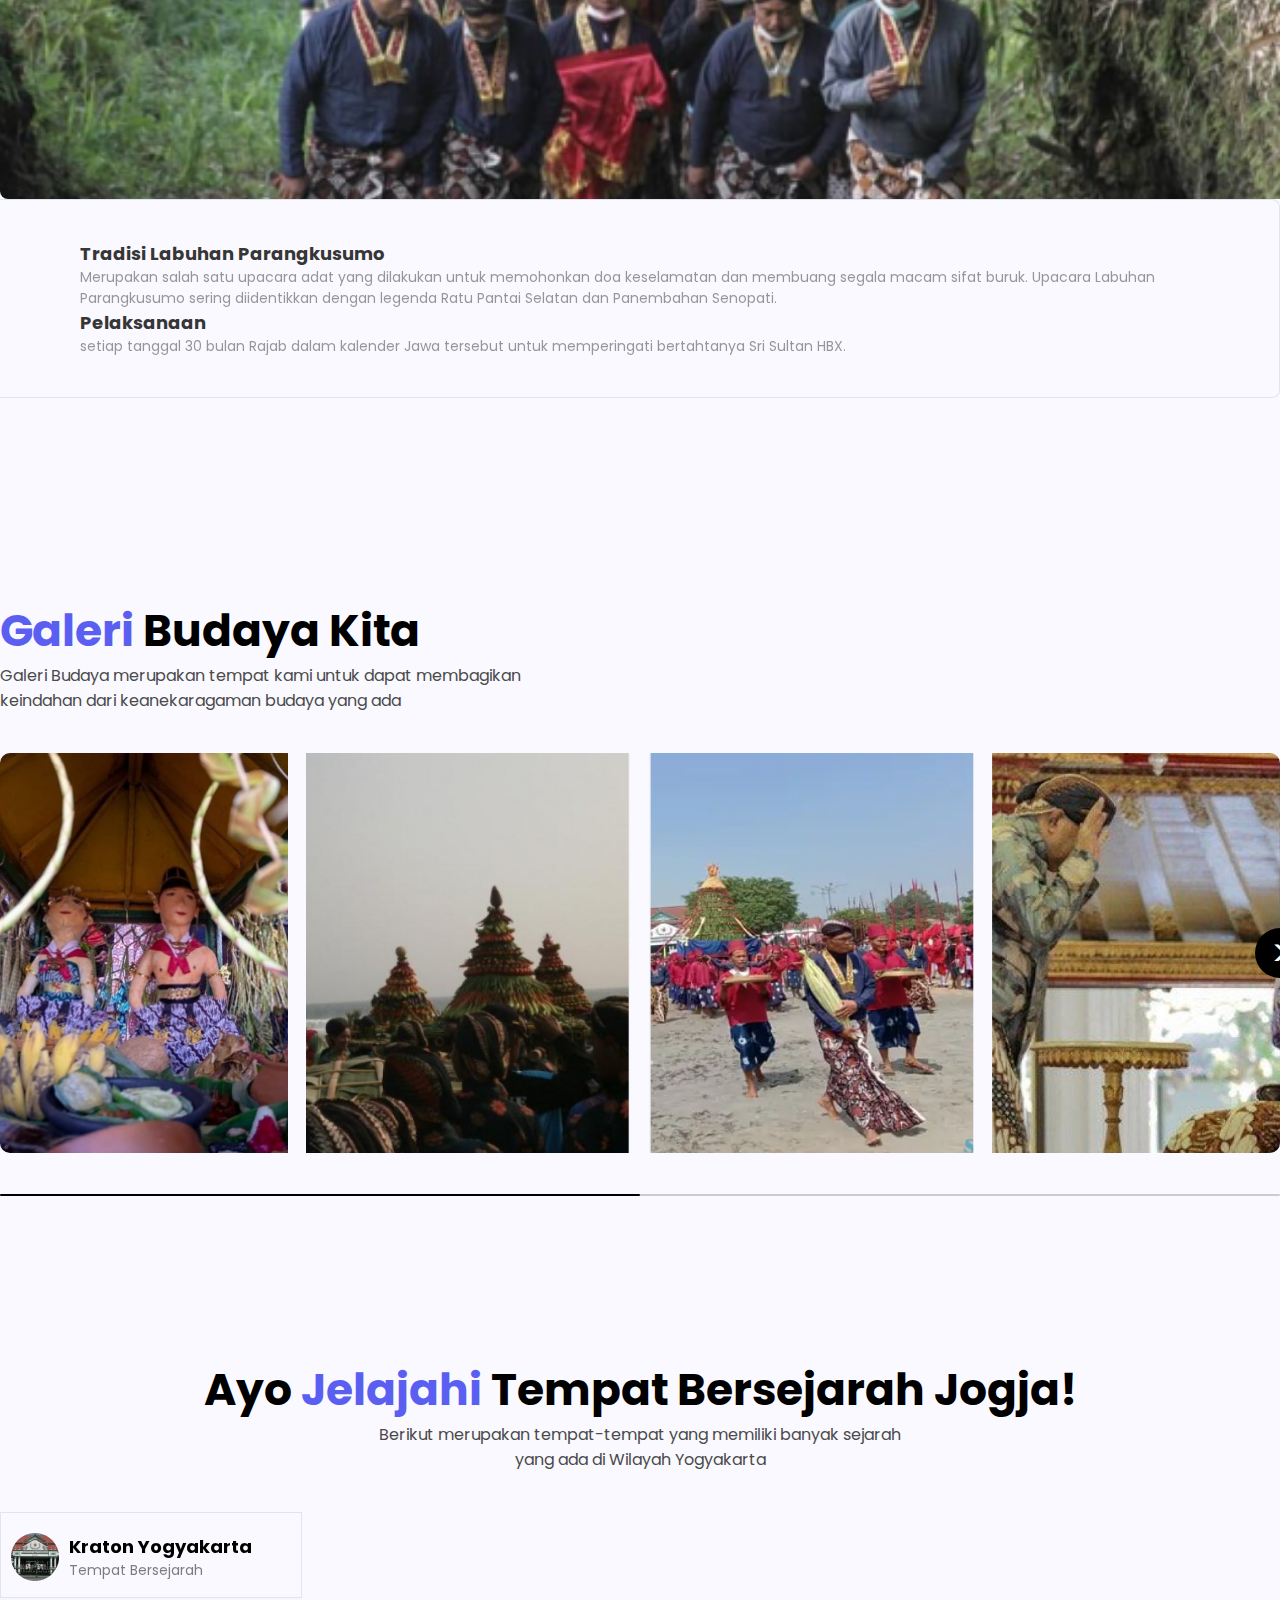
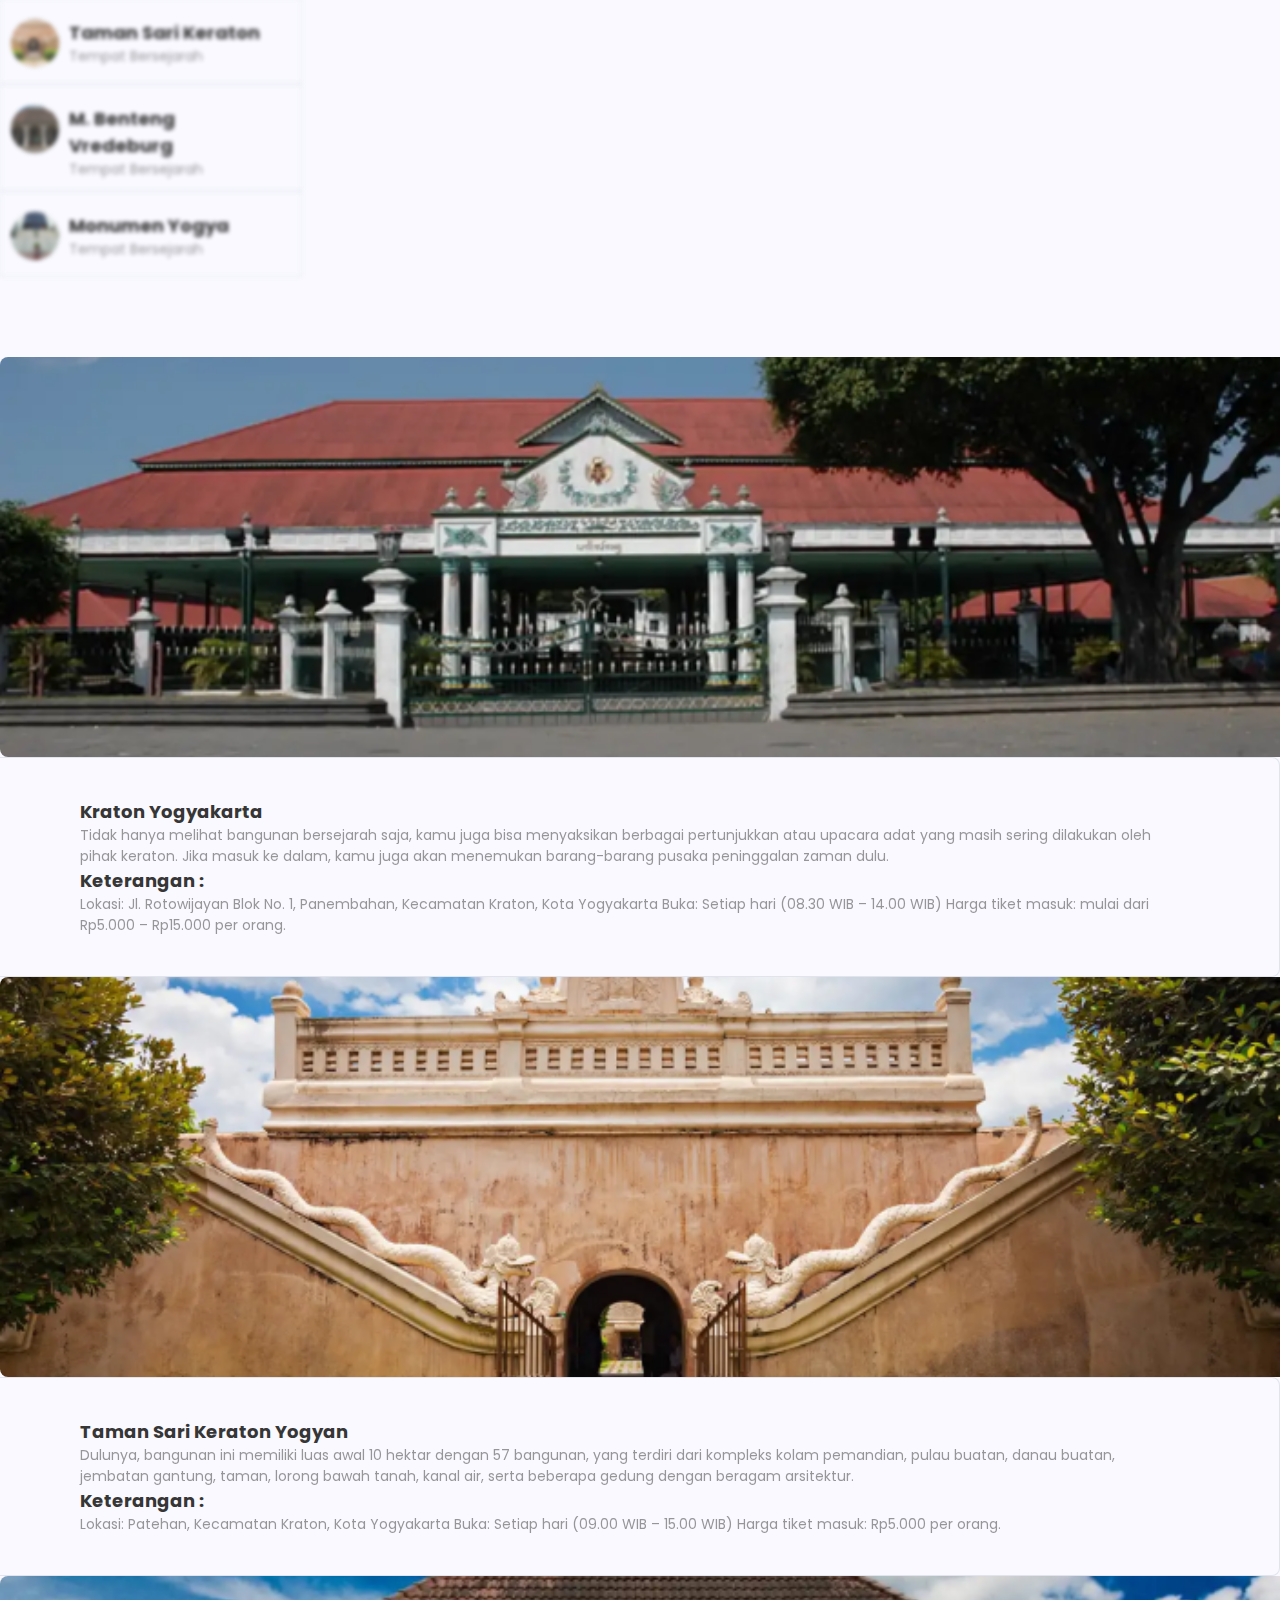
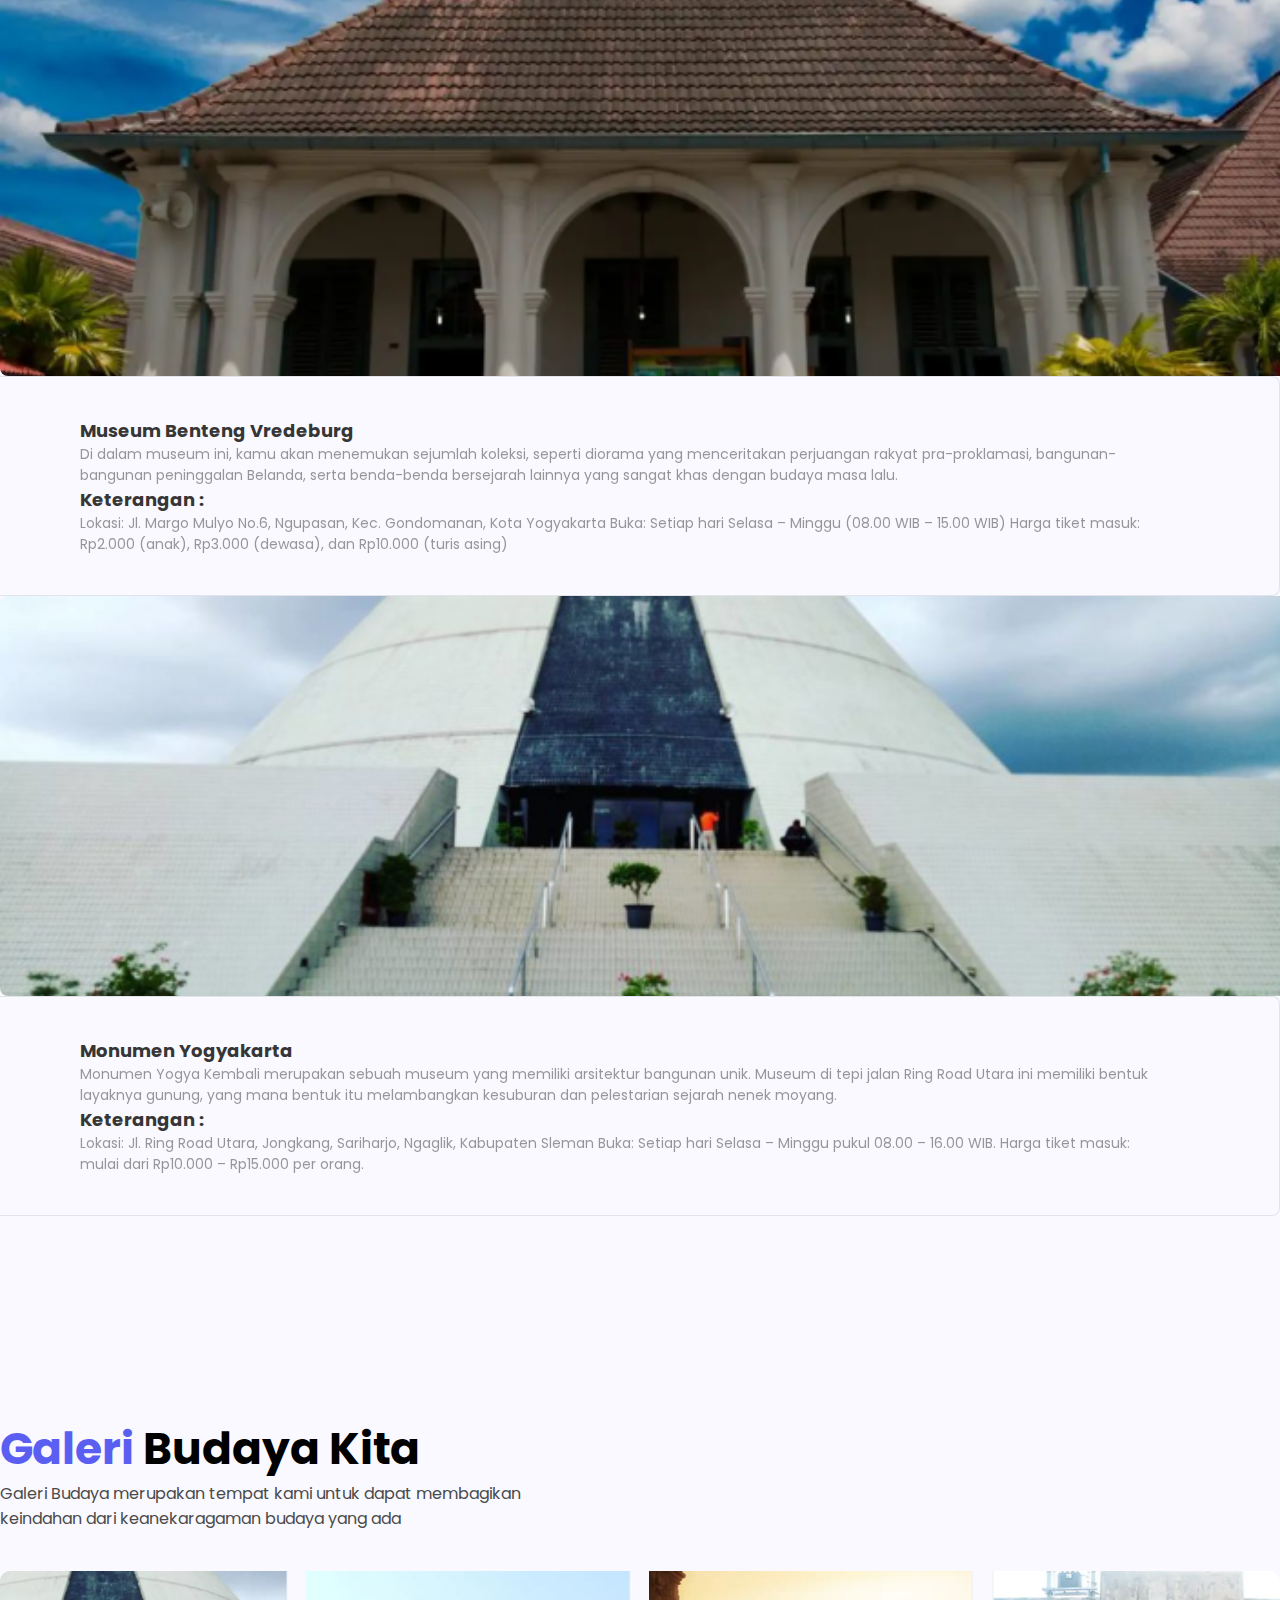
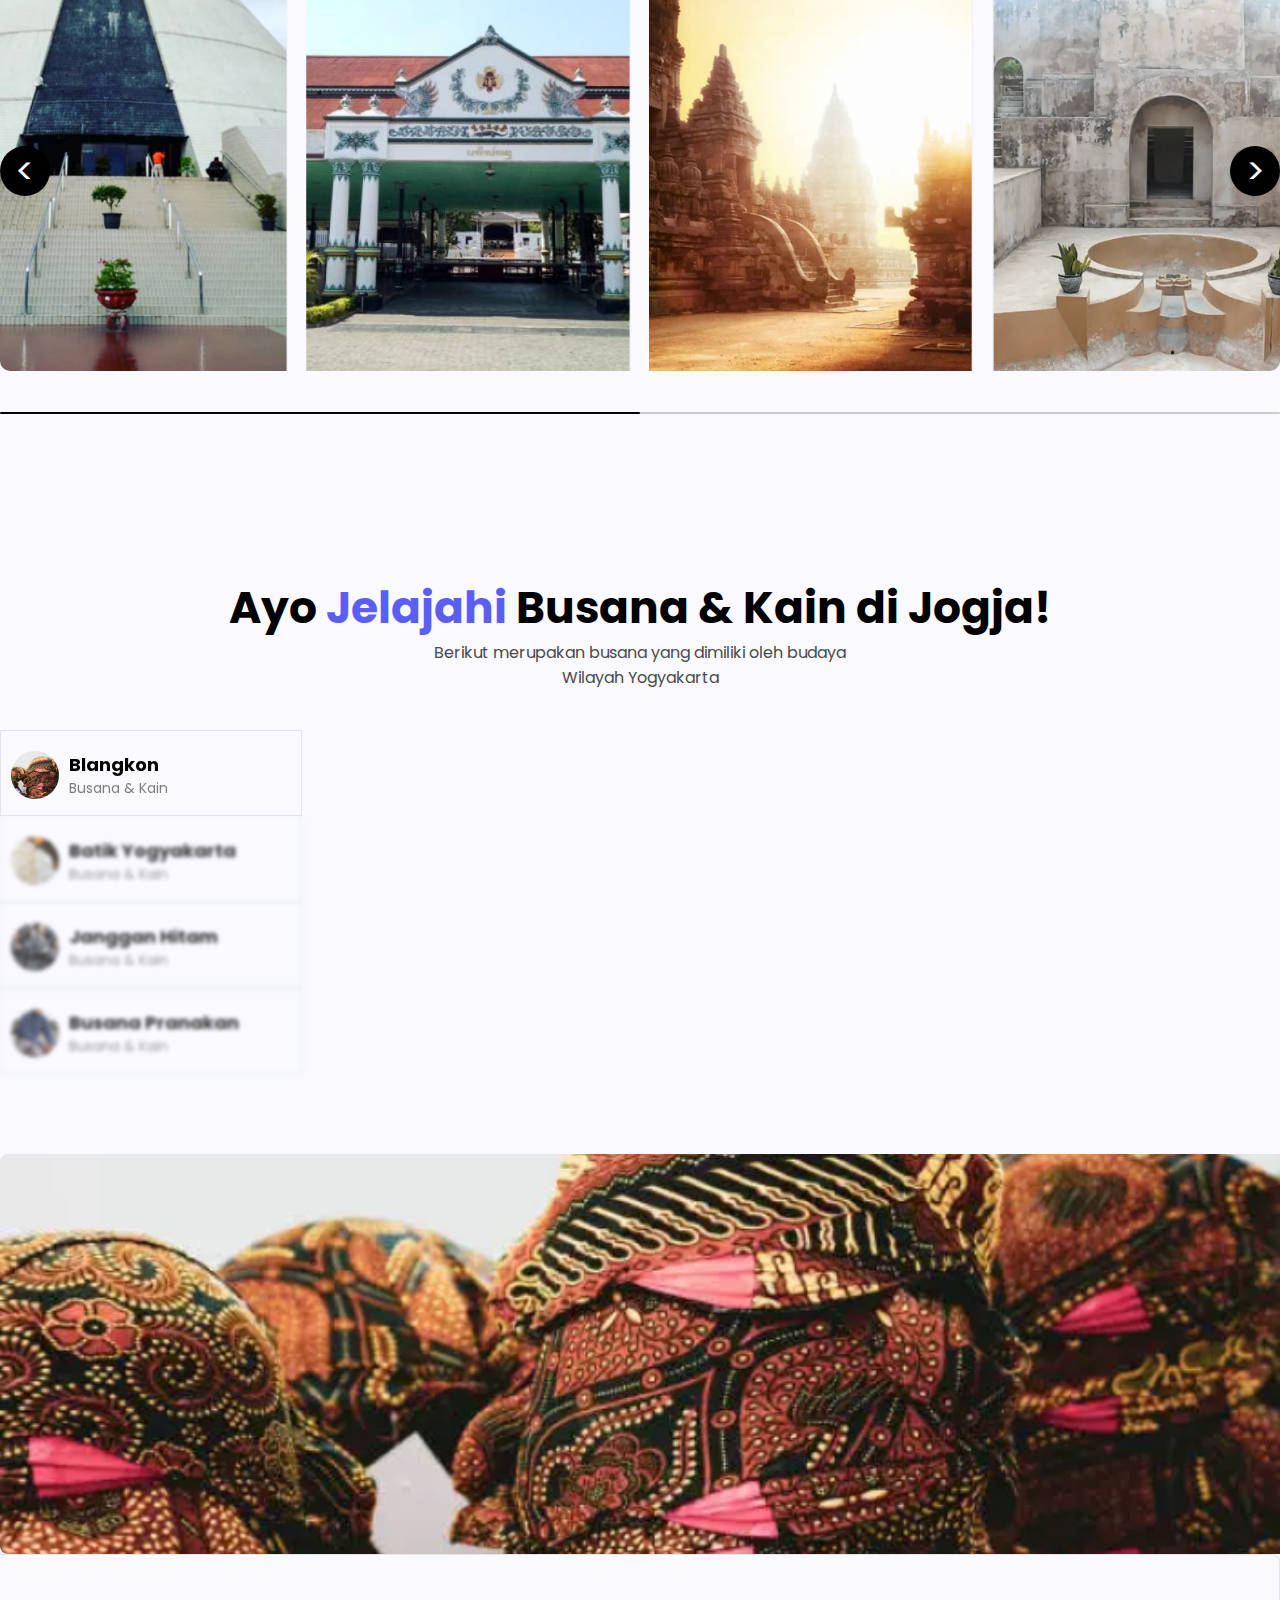
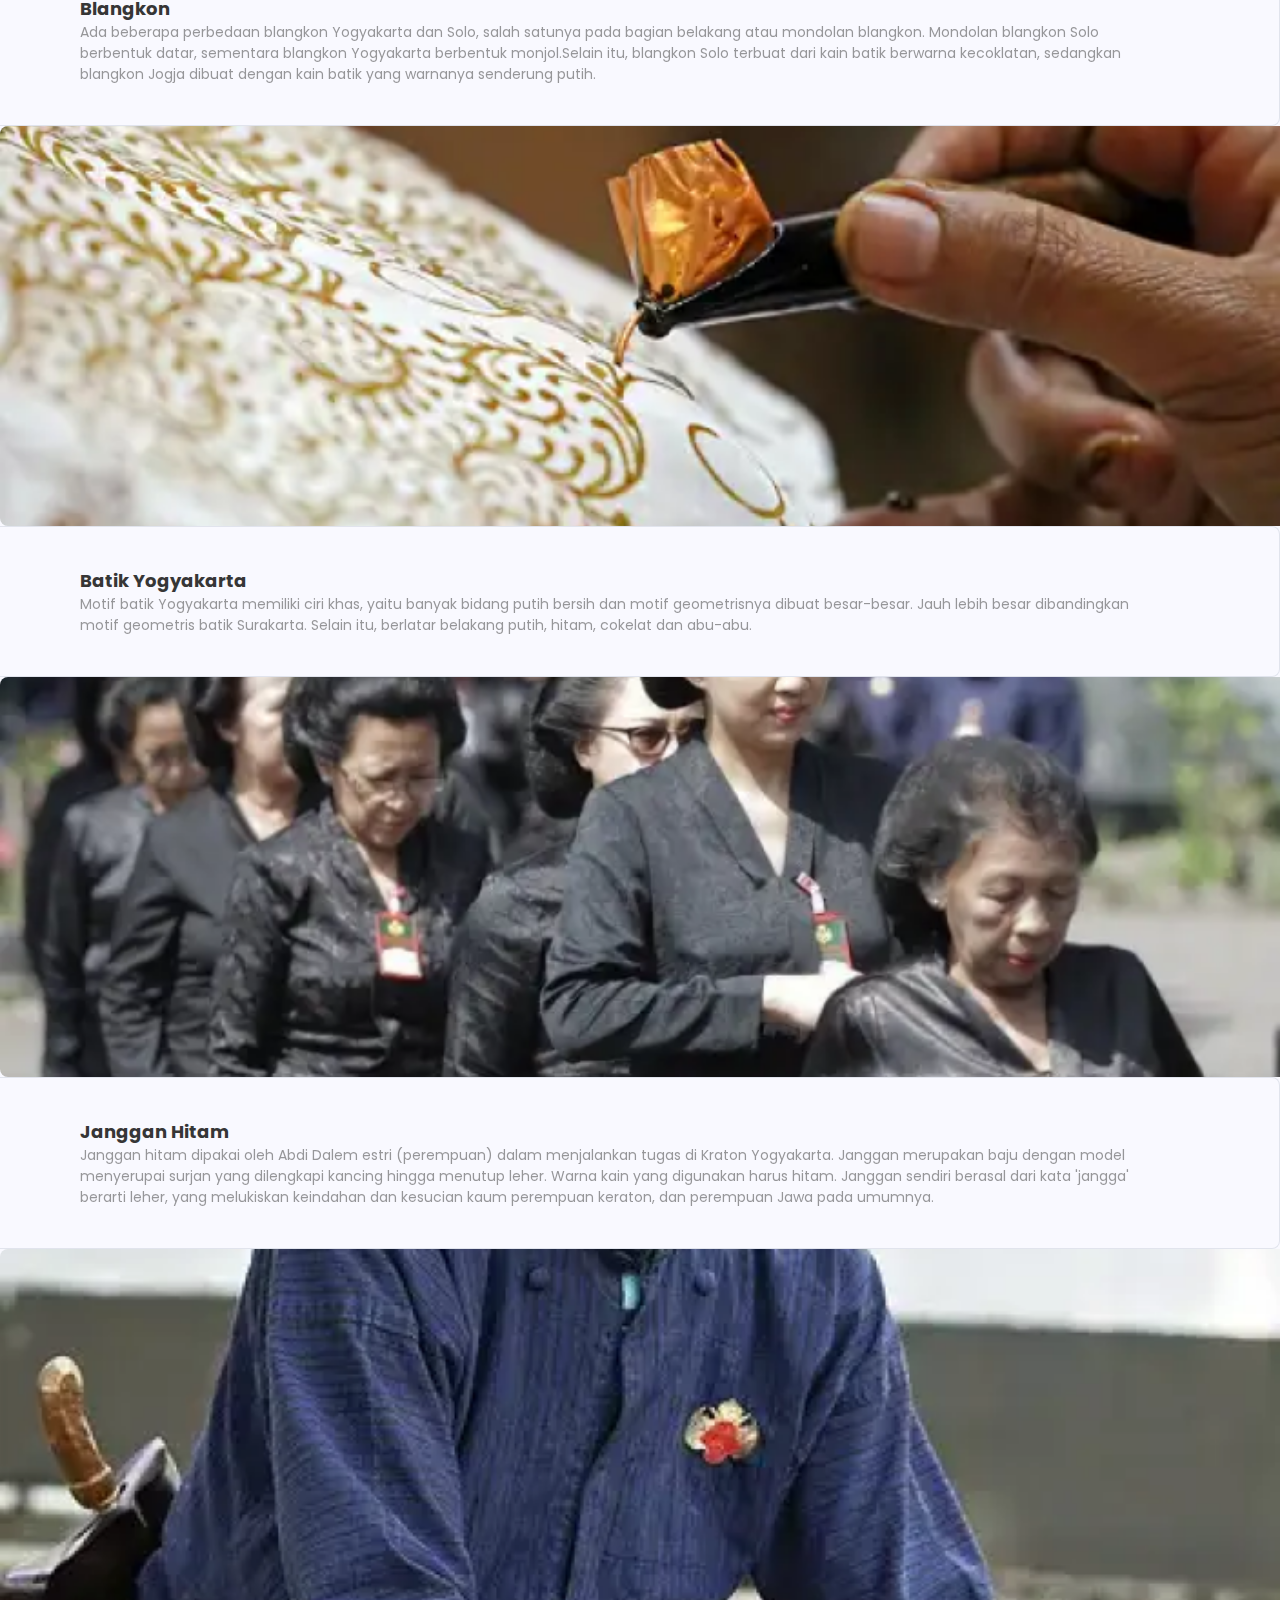
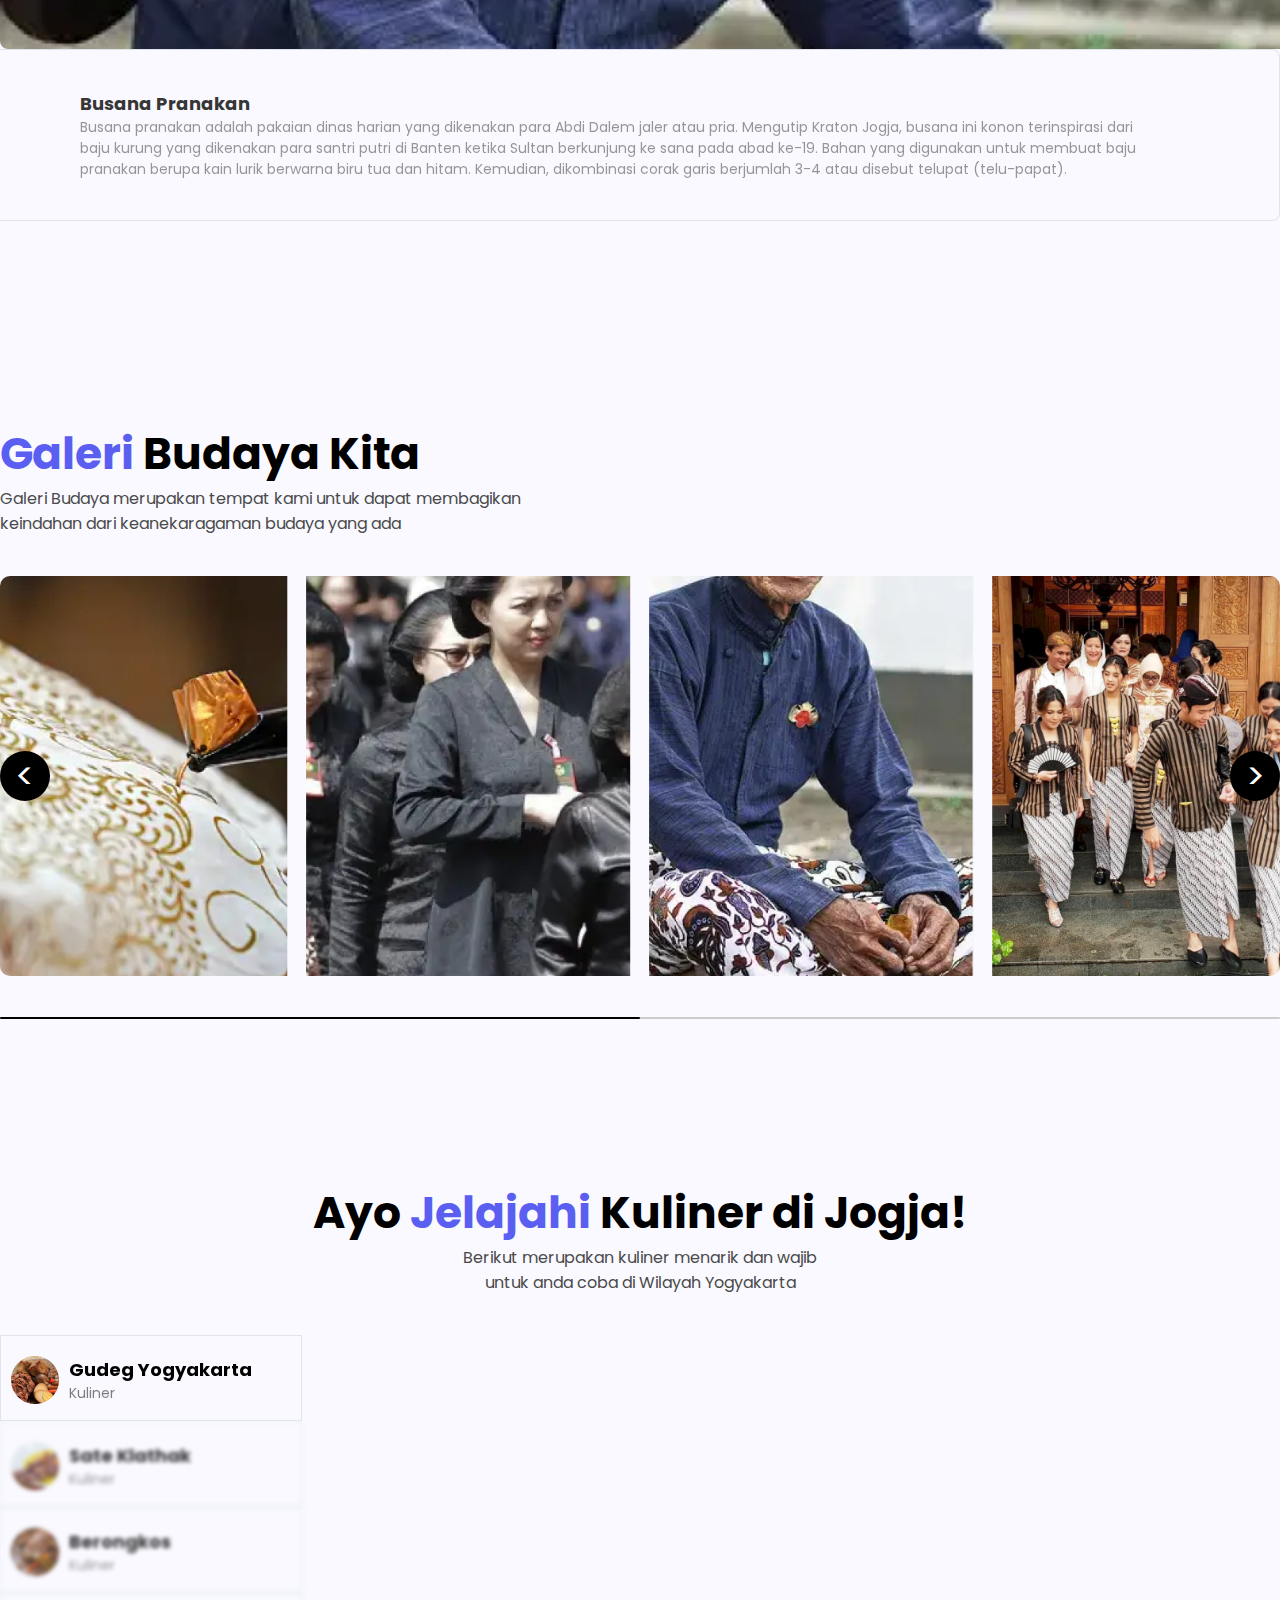
<file: galeri.html>
<!doctype html>
<html lang="en">
    <head>
        <meta charset="utf-8">
        <meta name="viewport" content="width=device-width, initial-scale=1">
        <title>Galeri - Lesdaya</title>
        <link href="https://cdn.jsdelivr.net/npm/bootstrap@5.3.2/dist/css/bootstrap.min.css" rel="stylesheet" integrity="sha384-T3c6CoIi6uLrA9TneNEoa7RxnatzjcDSCmG1MXxSR1GAsXEV/Dwwykc2MPK8M2HN" crossorigin="anonymous">
        <link rel="stylesheet"  href="vendor/OwlCarousel/dist/assets/owl.carousel.min.css">
        <link rel="stylesheet"  href="vendor/OwlCarousel/dist/assets/owl.theme.default.min.css">
        <link rel="stylesheet" href="assets/css/galeri.css">
        <link rel="stylesheet" href="https://cdnjs.cloudflare.com/ajax/libs/font-awesome/6.5.1/css/all.min.css" integrity="sha512-DTOQO9RWCH3ppGqcWaEA1BIZOC6xxalwEsw9c2QQeAIftl+Vegovlnee1c9QX4TctnWMn13TZye+giMm8e2LwA==" crossorigin="anonymous" referrerpolicy="no-referrer" />
    </head>
    <body>

        <!-- navbar lesdaya -->
        <header class="fixed-top">
            <nav class="navbar navbar-expand-lg ">
                <div class="container">
                    <a class="navbar-brand fw-bold" href="#">Lesdaya</a>
                    <button class="navbar-toggler" type="button" data-bs-toggle="collapse" data-bs-target="#navbarNav" aria-controls="navbarNav" aria-expanded="false" aria-label="Toggle navigation">
                        <span class="navbar-toggler-icon"></span>
                    </button>
                    <div class="collapse navbar-collapse" id="navbarNav">
                        <ul class="navbar-nav ms-2">
                            <li class="nav-item">
                                <a class="nav-link" href="index.html">Beranda</a>
                            </li>
                            <li class="nav-item">
                                <a class="nav-link active" href="#">Galeri</a>
                            </li>
                            <li class="nav-item">
                                <a class="nav-link" href="artikel.html">Artikel</a>
                            </li>
                            <li class="nav-item">
                                <a class="nav-link" href="diskusi.html">Diskusi</a>
                            </li>
                            <li class="nav-item">
                                <a class="nav-link" href="komasuk.html">Kotak Masukan</a>
                            </li>
                        </ul>
                        <ul class="navbar-nav ms-auto">
                            <li class="nav-link">
                                <a class="nav-link" href="signin.html">Sign In</a>
                            </li>
                            <li class="nav-link">
                                <div class="signup">
                                    <a class="nav-link" href="signup.html">Sign Up</a>
                                </div>
                            </li>
                        </ul>
                    </div>
                </div>
            </nav>
        </header>

        <!-- hero section -->
        <section class="hero-section" id="hero-section">
            <div class="container text-center" id="hero-container">
                <h1 class="title mb-md-4">Lintasi <span>Batas </span>Jelajahi<br> Kekayaan Budaya yang <span>Abadi</span></h1>
                <p class="subtitle">Ayo Telusuri Keunikan Budaya dari Jogjakarta! Jelajahi di <br>Setiap Kategorinya</p>
                <div class="button-wrapper d-flex justify-content-center align-items-center text-center">
                    <div class="button-1 d-flex">
                        <button>Pilih Kategori</button>
                        <div class="icon">
                            <i class="fa-solid fa-arrow-right"></i>
                        </div>
                    </div>
                    <div class="button-2 d-flex">
                        <button>Lihat Jadwal Acara</button>
                    </div>
                </div>
            </div>
        </section>

        <!-- image-slider section -->
        <section class="image-slider" id="image-slider">
            <div class="row">
                <div class="col-lg-12">
                    <div class="logos">
                        <div class="logos-slide">
                            <img src="assets/images/galeri/galeri-image-slider1.png" alt="">
                            <img src="assets/images/galeri/galeri-image-slider2.png" alt="">
                            <img src="assets/images/galeri/galeri-image-slider3.png" alt="">
                            <img src="assets/images/galeri/galeri-image-slider4.png" alt="">
                            <img src="assets/images/galeri/galeri-image-slider5.png" alt="">
                            <img src="assets/images/galeri/galeri-image-slider6.png" alt="">
                        </div>
                        <div class="logos-slide">
                            <img src="assets/images/galeri/galeri-image-slider1.png" alt="">
                            <img src="assets/images/galeri/galeri-image-slider2.png" alt="">
                            <img src="assets/images/galeri/galeri-image-slider3.png" alt="">
                            <img src="assets/images/galeri/galeri-image-slider4.png" alt="">
                            <img src="assets/images/galeri/galeri-image-slider5.png" alt="">
                            <img src="assets/images/galeri/galeri-image-slider6.png" alt="">
                        </div>
                    </div>
                </div>
            </div>
        </section>

        <section class="category-section" id="category-section">
            <div class="container" id="category-container">
                <div class="title">
                    <h1>Pilih <span>kategori</span> yang sesuai</h1>
                    <p>Kami menyediakan berbagai kategori sesuai dengan<br> keanekaragaman yang ada, pilih dan jelajahi semua</p>
                </div>
                <ul class="nav nav-tabs mt-5" id="myTab" role="tablist">
                    <li class="nav-item nav-item1">
                        <button class="nav-link">Tradisi & Budaya</button>
                    </li>
                    <li class="nav-item nav-item1">
                        <button class="nav-link">Tempat Bersejarah</button>
                    </li>
                    <li class="nav-item nav-item1">
                        <button class="nav-link">Busana & Kain</button>
                    </li>
                    <li class="nav-item nav-item1">
                        <button class="nav-link">Kuliner</button>
                    </li>
                </ul>
                <div class="content">
                    <div class="row">
                        <ul class="nav nav-tabs nav-category mt-5" id="myTab" role="tablist" style="border: none;">
                            <div class="col-lg-3 col-sm-12">
                                <li class="nav-item nav-item2" role="presentation">
                                    <button class="nav-link active" id="place1-tab" data-bs-toggle="tab" data-bs-target="#home-tab-pane" type="button" role="tab" aria-controls="home-tab-pane" aria-selected="true">
                                        <div class="card" style="background-image: url(assets/images/galeri/galeri-group3.png);">
                                            <div class="text">
                                                <p>Kategori</p>
                                                <h2>Tradisi & Budaya</h2>
                                            </div>
                                        </div>
                                    </button>
                                </li>
                            </div>
                            <div class="col-lg-3 col-sm-12">
                                <li class="nav-item nav-item2" role="presentation">
                                    <button class="nav-link" id="profile-tab" data-bs-toggle="tab" data-bs-target="#profile-tab-pane" type="button" role="tab" aria-controls="profile-tab-pane" aria-selected="false">
                                        <div class="card" style="background-image: url(assets/images/galeri/galeri-group4.png);">
                                            <div class="text">
                                                <p>Kategori</p>
                                                <h2>Tempat Bersejarah</h2>
                                            </div>
                                        </div>
                                    </button>
                                </li>
                            </div>
                            <div class="col-lg-3 col-sm-12">
                                <li class="nav-item nav-item2" role="presentation">
                                    <button class="nav-link" id="contact-tab" data-bs-toggle="tab" data-bs-target="#contact-tab-pane" type="button" role="tab" aria-controls="contact-tab-pane" aria-selected="false">
                                        <div class="card" style="background-image: url(assets/images/galeri/galeri-group1.png);">
                                            <div class="text">
                                                <p>Kategori</p>
                                                <h2>Busana & Kain</h2>
                                            </div>
                                        </div>
                                    </button>
                                </li>
                            </div>
                            <div class="col-lg-3 col-sm-12">
                                <li class="nav-item nav-item2" role="presentation">
                                    <button class="nav-link" id="kuliner-tab" data-bs-toggle="tab" data-bs-target="#kuliner-tab-pane" type="button" role="tab" aria-controls="kuliner-tab-pane" aria-selected="false">
                                        <div class="card" style="background-image: url(assets/images/galeri/galeri-group2.png);">
                                            <div class="text">
                                                <p>Kategori</p>
                                                <h2>Kuliner Hits Yogyakarta</h2>
                                            </div>
                                        </div>
                                    </button>
                                </li>
                            </div>
                        </ul>
                    </div>
                </div>
                <div class="tab-content" id="myTabContent">
                    <div class="tab-pane fade show active" id="home-tab-pane" role="tabpanel" aria-labelledby="home-tab" tabindex="0">
                        <section class="konten section-tradisi-budaya">
                            <div class="container">
                                <div class="title">
                                    <h1>Ayo <span>Jelajahi</span> Budaya Jogja!</h1>
                                    <p>Berikut merupakan budaya budaya dan tradisi yang ada di<br> Wilayah Yogyakarta</p>
                                </div>
                                <ul class="nav nav-pills select-image mb-3" id="pills-tab" role="tablist">
                                    <li class="nav-item" role="presentation">
                                        <button class="nav-link active d-flex" style="" id="pills-home-tab" data-bs-toggle="pill" data-bs-target="#pills-home" type="button" role="tab" aria-controls="pills-home" aria-selected="true">
                                            <div class="images">
                                                <img src="assets/images/galeri/galeri-image-circle3.png" alt="">
                                            </div>
                                            <div class="text">
                                                <h4>Tumplak Wajik</h4>
                                                <p>Tradisi Masyarakat</p>
                                            </div>
                                        </button>
                                    </li>
                                    <li class="nav-item" role="presentation">
                                        <button class="nav-link" id="pills-profile-tab" data-bs-toggle="pill" data-bs-target="#pills-profile" type="button" role="tab" aria-controls="pills-profile" aria-selected="false">
                                            <div class="images">
                                                <img src="assets/images/galeri/galeri-image-circle2.png" alt="">
                                            </div>
                                            <div class="text">
                                                <h4>Saparan</h4>
                                                <p>Tradisi Masyarakat</p>
                                            </div>
                                        </button>
                                    </li>
                                    <li class="nav-item" role="presentation">
                                        <button class="nav-link" id="pills-3-tab" data-bs-toggle="pill" data-bs-target="#pills-3" type="button" role="tab" aria-controls="pills-3" aria-selected="false">
                                            <div class="images">
                                                <img src="assets/images/galeri/galeri-image-circle4.png" alt="">
                                            </div>
                                            <div class="text">
                                                <h4>Sekaten</h4>
                                                <p>Tradisi Masyarakat</p>
                                            </div>
                                        </button>
                                    </li>
                                    <li class="nav-item" role="presentation">
                                        <button class="nav-link" id="pills-4-tab" data-bs-toggle="pill" data-bs-target="#pills-4" type="button" role="tab" aria-controls="pills-4" aria-selected="false">
                                            <div class="images">
                                                <img src="assets/images/galeri/galeri-image-circle1.png" alt="">
                                            </div>
                                            <div class="text">
                                                <h4>Parangkusumo</h4>
                                                <p>Tradisi Masyarakat</p>
                                            </div>
                                        </button>
                                    </li>
                                </ul>
                                <div class="tab-content" id="pills-tabContent">
                                    <div class="tab-pane fade show active" id="pills-home" role="tabpanel" aria-labelledby="pills-home-tab" tabindex="0">
                                        <div class="row">
                                            <div class="col-lg-6 col-sm-12 col-image" style="background-image: url(assets/images/galeri/galeri-tradisi2.png);">
                                                
                                            </div>
                                            <div class="col-lg-6 col-sm-12 col-text">
                                                <div class="info">
                                                    <h4>Tradisi Tumplak Wajik</h4>
                                                    <p>Tumplak Wajik merupakan upacara yang menandai dimulainya proses merangkai gunungan atau simbol sedekah raja kepada rakyat. Nantinya, gunungan tersebut akan dibagikan kepada warga pada upacara Garebeg.</p>
                                                </div>
                                                <div class="info mt-5">
                                                    <h4>Pelaksanaan </h4>
                                                    <p>Tumplak Wajik dilakukan di halaman Magangan Kraton Yogyakarta pada pukul 04.00 sore, dua hari sebelum perayaan Garebeg.</p>
                                                </div>
                                            </div>
                                        </div>
                                    </div>
                                    <div class="tab-pane fade" id="pills-profile" role="tabpanel" aria-labelledby="pills-profile-tab" tabindex="0">
                                        <div class="row">
                                            <div class="col-lg-6 col-image" style="background-image: url(assets/images/galeri/galeri-tradisi4.png);">
                                                
                                            </div>
                                            <div class="col-lg-6 col-text">
                                                <div class="info">
                                                    <h4>Tradisi Saparan</h4>
                                                    <p>Saparan atau biasa disebut dengan istilah bekakak adalah tradisi Jawa yang dilaksanakan untuk mengenang jasa seorang abdi dalem kesayangan Sri Sultan Hamengkubuwono I, yakni Ki Wirosuto yang konon katanya hilang secara misterius saat mencari batu gamping di Gunung Gamping bersama dengan istrinya.</p>
                                                </div>
                                                <div class="info mt-5">
                                                    <h4>Pelaksanaan </h4>
                                                    <p>Upacara ini dilaksanakan pada bulan Safar dalam kalender Jawa.</p>
                                                </div>
                                            </div>
                                        </div>
                                    </div>
                                    <div class="tab-pane fade" id="pills-3" role="tabpanel" aria-labelledby="pills-3-tab" tabindex="0">
                                        <div class="row">
                                            <div class="col-lg-6 col-image" style="background-image: url(assets/images/galeri/galeri-tradisi1.png);">
                                                
                                            </div>
                                            <div class="col-lg-6 col-text">
                                                <div class="info">
                                                    <h4>Tradisi Sekaten</h4>
                                                    <p>Sekaten merupakan rangkaian kegiatan tahunan yang umumnya diadakan oleh umat Islam sebagai peringatan hari kelahiran Nabi Muhammad SAW. Tradisi ini sudah berlangsung sejak lama, yakni sejak masa pemerintahan Kerajaan Demak.</p>
                                                </div>
                                                <div class="info mt-5">
                                                    <h4>Pelaksanaan </h4>
                                                    <p>Acara ini akan berlangsung pada tanggal 5 hingga 12 Rabiul Awal, yang mana pada tanggal ini gamelan akan ditabuh atau dibunyikan secara terus menerus.</p>
                                                </div>
                                            </div>
                                        </div>
                                    </div>
                                    <div class="tab-pane fade" id="pills-4" role="tabpanel" aria-labelledby="pills-4-tab" tabindex="0">
                                        <div class="row">
                                            <div class="col-lg-6 col-image" style="background-image: url(assets/images/galeri/galeri-tradisi3.png);">
                                                
                                            </div>
                                            <div class="col-lg-6 col-text">
                                                <div class="info">
                                                    <h4>Tradisi Labuhan Parangkusumo</h4>
                                                    <p>Merupakan salah satu upacara adat yang dilakukan untuk memohonkan doa keselamatan dan membuang segala macam sifat buruk. Upacara Labuhan Parangkusumo sering diidentikkan dengan legenda Ratu Pantai Selatan dan Panembahan Senopati.</p>
                                                </div>
                                                <div class="info mt-5">
                                                    <h4>Pelaksanaan </h4>
                                                    <p>setiap tanggal 30 bulan Rajab dalam kalender Jawa tersebut untuk memperingati bertahtanya Sri Sultan HBX.</p>
                                                </div>
                                            </div>
                                        </div>
                                    </div>
                                </div>
                                <div class="title title-2">
                                    <h1><span>Galeri </span> Budaya Kita</h1>
                                    <p>Galeri Budaya merupakan tempat kami untuk dapat membagikan<br> keindahan dari keanekaragaman budaya yang ada</p>
                                </div>
                                <div class="container container-slider">
                                    <div class="slider-wrapper">
                                        <button id="prev-slide" class="slide-button material-symbols-rounded">
                                            <
                                        </button>
                                        <ul class="image-list">
                                        <img class="image-item" src="assets/images/galeri/galeri-tradisi1.png" alt="img-1" />
                                        <img class="image-item" src="assets/images/galeri/galeri-tradisi2.png" alt="img-2" />
                                        <img class="image-item" src="assets/images/galeri/galeri-tradisi3.png" alt="img-3" />
                                        <img class="image-item" src="assets/images/galeri/galeri-tradisi4.png" alt="img-4" />
                                        <img class="image-item" src="assets/images/galeri/galeri-tradisi5.png" alt="img-5" />
                                        <img class="image-item" src="assets/images/galeri/galeri-tradisi6.png" alt="img-6" />
                                        <img class="image-item" src="assets/images/galeri/galeri-tradisi7.png" alt="img-7" />
                                        <img class="image-item" src="assets/images/galeri/galeri-tradisi8.png" alt="img-8" />
                                        <img class="image-item" src="assets/images/galeri/galeri-tradisi9.png" alt="img-9" />
                                        <img class="image-item" src="assets/images/galeri/galeri-tradisi10.png" alt="img-10" />
                                        </ul>
                                        <button id="next-slide" class="slide-button material-symbols-rounded">
                                            >
                                        </button>
                                    </div>
                                    <div class="slider-scrollbar" id="slider-scrollbar">
                                        <div class="scrollbar-track">
                                            <div class="scrollbar-thumb" id="scrollbar-thumb"></div>
                                        </div>
                                    </div>
                                </div>
                            </div>
                        </section>
                    </div>
                    <div class="tab-pane fade" id="profile-tab-pane" role="tabpanel" aria-labelledby="profile-tab" tabindex="0">
                        <section class="konten section-tradisi-budaya">
                            <div class="container">
                                <div class="title">
                                    <h1>Ayo <span>Jelajahi</span> Tempat Bersejarah Jogja!</h1>
                                    <p>Berikut merupakan tempat-tempat yang memiliki banyak sejarah<br> yang ada di Wilayah Yogyakarta</p>
                                </div>
                                <ul class="nav nav-pills select-image mb-3" id="pills-tab" role="tablist">
                                    <li class="nav-item" role="presentation">
                                        <button class="nav-link active d-flex" id="pills-place1-tab" data-bs-toggle="pill" data-bs-target="#pills-place1" type="button" role="tab" aria-controls="pills-place1" aria-selected="true">
                                            <div class="images">
                                                <img src="assets/images/galeri/galeri-circle-image-place1.png" alt="">
                                            </div>
                                            <div class="text">
                                                <h4>Kraton Yogyakarta</h4>
                                                <p>Tempat Bersejarah</p>
                                            </div>
                                        </button>
                                    </li>
                                    <li class="nav-item" role="presentation">
                                        <button class="nav-link" id="pills-place2-tab" data-bs-toggle="pill" data-bs-target="#pills-place2" type="button" role="tab" aria-controls="pills-place2" aria-selected="false">
                                            <div class="images">
                                                <img src="assets/images/galeri/galeri-circle-image-place4.png" alt="">
                                            </div>
                                            <div class="text">
                                                <h4>Taman Sari Keraton</h4>
                                                <p>Tempat Bersejarah</p>
                                            </div>
                                        </button>
                                    </li>
                                    <li class="nav-item" role="presentation">
                                        <button class="nav-link" id="pills-place3-tab" data-bs-toggle="pill" data-bs-target="#pills-place3" type="button" role="tab" aria-controls="pills-place3" aria-selected="false">
                                            <div class="images">
                                                <img src="assets/images/galeri/galeri-circle-image-place3.png" alt="">
                                            </div>
                                            <div class="text">
                                                <h4>M. Benteng Vredeburg</h4>
                                                <p>Tempat Bersejarah</p>
                                            </div>
                                        </button>
                                    </li>
                                    <li class="nav-item" role="presentation">
                                        <button class="nav-link" id="pills-place4-tab" data-bs-toggle="pill" data-bs-target="#pills-place4" type="button" role="tab" aria-controls="pills-place4" aria-selected="false">
                                            <div class="images">
                                                <img src="assets/images/galeri/galeri-circle-image-place2.png" alt="">
                                            </div>
                                            <div class="text">
                                                <h4>Monumen Yogya</h4>
                                                <p>Tempat Bersejarah</p>
                                            </div>
                                        </button>
                                    </li>
                                </ul>
                                <div class="tab-content" id="pills-tabContent">
                                    <div class="tab-pane fade show active" id="pills-place1" role="tabpanel" aria-labelledby="pills-place1-tab" tabindex="0">
                                        <div class="row">
                                            <div class="col-lg-6 col-image" style="background-image: url(assets/images/galeri/image-slider-place1.png);">
                                                
                                            </div>
                                            <div class="col-lg-6 col-text">
                                                <div class="info">
                                                    <h4>Kraton Yogyakarta</h4>
                                                    <p>Tidak hanya melihat bangunan bersejarah saja, kamu juga bisa menyaksikan berbagai pertunjukkan atau upacara adat yang masih sering dilakukan oleh pihak keraton. Jika masuk ke dalam, kamu juga akan menemukan barang-barang pusaka peninggalan zaman dulu.</p>
                                                </div>
                                                <div class="info mt-5">
                                                    <h4>Keterangan : </h4>
                                                    <p>Lokasi: Jl. Rotowijayan Blok No. 1, Panembahan, Kecamatan Kraton, Kota Yogyakarta Buka: Setiap hari (08.30 WIB – 14.00 WIB) Harga tiket masuk: mulai dari Rp5.000 – Rp15.000 per orang.</p>
                                                </div>
                                            </div>
                                        </div>
                                    </div>
                                    <div class="tab-pane fade" id="pills-place2" role="tabpanel" aria-labelledby="pills-place2-tab" tabindex="0">
                                        <div class="row">
                                            <div class="col-lg-6 col-image" style="background-image: url(assets/images/galeri/image-slider-place4.png);">
                                                
                                            </div>
                                            <div class="col-lg-6 col-text">
                                                <div class="info">
                                                    <h4>Taman Sari Keraton Yogyan</h4>
                                                    <p>Dulunya, bangunan ini memiliki luas awal 10 hektar dengan 57 bangunan, yang terdiri dari kompleks kolam pemandian, pulau buatan, danau buatan, jembatan gantung, taman, lorong bawah tanah, kanal air, serta beberapa gedung dengan beragam arsitektur.</p>
                                                </div>
                                                <div class="info mt-5">
                                                    <h4>Keterangan : </h4>
                                                    <p>Lokasi: Patehan, Kecamatan Kraton, Kota Yogyakarta
                                                        Buka: Setiap hari (09.00 WIB – 15.00 WIB)
                                                        Harga tiket masuk: Rp5.000 per orang.</p>
                                                </div>
                                            </div>
                                        </div>
                                    </div>
                                    <div class="tab-pane fade" id="pills-place3" role="tabpanel" aria-labelledby="pills-place3-tab" tabindex="0">
                                        <div class="row">
                                            <div class="col-lg-6 col-image" style="background-image: url(assets/images/galeri/image-slider-place3.png);">
                                                
                                            </div>
                                            <div class="col-lg-6 col-text">
                                                <div class="info">
                                                    <h4>Museum Benteng Vredeburg</h4>
                                                    <p>Di dalam museum ini, kamu akan menemukan sejumlah koleksi, seperti diorama yang menceritakan perjuangan rakyat pra-proklamasi, bangunan-bangunan peninggalan Belanda, serta benda-benda bersejarah lainnya yang sangat khas dengan budaya masa lalu.</p>
                                                </div>
                                                <div class="info mt-5">
                                                    <h4>Keterangan : </h4>
                                                    <p>Lokasi: Jl. Margo Mulyo No.6, Ngupasan, Kec. Gondomanan, Kota Yogyakarta
                                                        Buka: Setiap hari Selasa – Minggu (08.00 WIB – 15.00 WIB)
                                                        Harga tiket masuk: Rp2.000 (anak), Rp3.000 (dewasa), dan Rp10.000 (turis asing)</p>
                                                </div>
                                            </div>
                                        </div>
                                    </div>
                                    <div class="tab-pane fade" id="pills-place4" role="tabpanel" aria-labelledby="pills-place4-tab" tabindex="0">
                                        <div class="row">
                                            <div class="col-lg-6 col-image" style="background-image: url(assets/images/galeri/image-slider-place2.png);">
                                                
                                            </div>
                                            <div class="col-lg-6 col-text">
                                                <div class="info">
                                                    <h4>Monumen Yogyakarta</h4>
                                                    <p>Monumen Yogya Kembali merupakan sebuah museum yang memiliki arsitektur bangunan unik. Museum di tepi jalan Ring Road Utara ini memiliki bentuk layaknya gunung, yang mana bentuk itu melambangkan kesuburan dan pelestarian sejarah nenek moyang.</p>
                                                </div>
                                                <div class="info mt-5">
                                                    <h4>Keterangan : </h4>
                                                    <p>Lokasi: Jl. Ring Road Utara, Jongkang, Sariharjo, Ngaglik, Kabupaten Sleman
                                                        Buka: Setiap hari Selasa – Minggu pukul 08.00 – 16.00 WIB.
                                                        Harga tiket masuk: mulai dari Rp10.000 – Rp15.000 per orang.</p>
                                                </div>
                                            </div>
                                        </div>
                                    </div>
                                </div>
                                <div class="title title-2">
                                    <h1><span>Galeri </span> Budaya Kita</h1>
                                    <p>Galeri Budaya merupakan tempat kami untuk dapat membagikan<br> keindahan dari keanekaragaman budaya yang ada</p>
                                </div>
                                <div class="container container-slider">
                                    <div class="slider-wrapper">
                                        <button id="prev-slide2" class="slide-button material-symbols-rounded">
                                            <
                                        </button>
                                        <ul class="image-list">
                                        <img class="image-item" src="assets/images/galeri/galeri-tempat-bersejarah1.png" alt="img-1" />
                                        <img class="image-item" src="assets/images/galeri/galeri-tempat-bersejarah2.png" alt="img-2" />
                                        <img class="image-item" src="assets/images/galeri/galeri-tempat-bersejarah3.png" alt="img-3" />
                                        <img class="image-item" src="assets/images/galeri/galeri-tempat-bersejarah4.png" alt="img-4" />
                                        <img class="image-item" src="assets/images/galeri/galeri-tempat-bersejarah5.png" alt="img-5" />
                                        <img class="image-item" src="assets/images/galeri/galeri-tempat-bersejarah6.png" alt="img-6" />
                                        <img class="image-item" src="assets/images/galeri/galeri-tempat-bersejarah7.png" alt="img-7" />
                                        <img class="image-item" src="assets/images/galeri/galeri-tempat-bersejarah8.png" alt="img-8" />
                                        <img class="image-item" src="assets/images/galeri/galeri-tempat-bersejarah9.png" alt="img-9" />
                                        <img class="image-item" src="assets/images/galeri/galeri-tempat-bersejarah10.png" alt="img-10" />
                                        </ul>
                                        <button id="next-slide2" class="slide-button material-symbols-rounded">
                                            >
                                        </button>
                                    </div>
                                    <div class="slider-scrollbar" id="slider-scrollbar2">
                                        <div class="scrollbar-track">
                                            <div class="scrollbar-thumb" id="scrollbar-thumb2"></div>
                                        </div>
                                    </div>
                                </div>
                            </div>
                        </section>
                    </div>
                    <div class="tab-pane fade" id="contact-tab-pane" role="tabpanel" aria-labelledby="contact-tab" tabindex="0">
                        <section class="konten section-tradisi-budaya">
                            <div class="container">
                                <div class="title">
                                    <h1>Ayo <span>Jelajahi</span> Busana & Kain di Jogja!</h1>
                                    <p>Berikut merupakan busana yang dimiliki oleh budaya <br> Wilayah Yogyakarta</p>
                                </div>
                                <ul class="nav nav-pills select-image mb-3" id="pills-tab" role="tablist">
                                    <li class="nav-item" role="presentation">
                                        <button class="nav-link active d-flex" id="pills-busana1-tab" data-bs-toggle="pill" data-bs-target="#pills-busana1" type="button" role="tab" aria-controls="pills-busana1" aria-selected="true">
                                            <div class="images">
                                                <img src="assets/images/galeri/galeri-circle-image-busana4.png" alt="">
                                            </div>
                                            <div class="text">
                                                <h4>Blangkon</h4>
                                                <p>Busana & Kain</p>
                                            </div>
                                        </button>
                                    </li>
                                    <li class="nav-item" role="presentation">
                                        <button class="nav-link" id="pills-busana2-tab" data-bs-toggle="pill" data-bs-target="#pills-busana2" type="button" role="tab" aria-controls="pills-busana2" aria-selected="false">
                                            <div class="images">
                                                <img src="assets/images/galeri/galeri-circle-image-busana3.png" alt="">
                                            </div>
                                            <div class="text">
                                                <h4>Batik Yogyakarta</h4>
                                                <p>Busana & Kain</p>
                                            </div>
                                        </button>
                                    </li>
                                    <li class="nav-item" role="presentation">
                                        <button class="nav-link" id="pills-busana3-tab" data-bs-toggle="pill" data-bs-target="#pills-busana3" type="button" role="tab" aria-controls="pills-busana3" aria-selected="false">
                                            <div class="images">
                                                <img src="assets/images/galeri/galeri-circle-image-busana2.png" alt="">
                                            </div>
                                            <div class="text">
                                                <h4>Janggan Hitam</h4>
                                                <p>Busana & Kain</p>
                                            </div>
                                        </button>
                                    </li>
                                    <li class="nav-item" role="presentation">
                                        <button class="nav-link" id="pills-busana4-tab" data-bs-toggle="pill" data-bs-target="#pills-busana4" type="button" role="tab" aria-controls="pills-busana4" aria-selected="false">
                                            <div class="images">
                                                <img src="assets/images/galeri/galeri-circle-image-busana1.png" alt="">
                                            </div>
                                            <div class="text">
                                                <h4>Busana Pranakan</h4>
                                                <p>Busana & Kain</p>
                                            </div>
                                        </button>
                                    </li>
                                </ul>
                                <div class="tab-content" id="pills-tabContent">
                                    <div class="tab-pane fade show active" id="pills-busana1" role="tabpanel" aria-labelledby="pills-busana1-tab" tabindex="0">
                                        <div class="row">
                                            <div class="col-lg-6 col-image" style="background-image: url(assets/images/galeri/galeri-image-slider-busana3.png);">
                                                
                                            </div>
                                            <div class="col-lg-6 col-text">
                                                <div class="info">
                                                    <h4>Blangkon</h4>
                                                    <p>Ada beberapa perbedaan blangkon Yogyakarta dan Solo, salah satunya pada bagian belakang atau mondolan blangkon.
                                                        Mondolan blangkon Solo berbentuk datar, sementara blangkon Yogyakarta berbentuk monjol.Selain itu, blangkon Solo terbuat dari kain batik berwarna kecoklatan, sedangkan blangkon Jogja dibuat dengan kain batik yang warnanya senderung putih.</p>
                                                </div>
                                            </div>
                                        </div>
                                    </div>
                                    <div class="tab-pane fade" id="pills-busana2" role="tabpanel" aria-labelledby="pills-busana2-tab" tabindex="0">
                                        <div class="row">
                                            <div class="col-lg-6 col-image" style="background-image: url(assets/images/galeri//galeri-image-slider-busana2.png);">
                                                
                                            </div>
                                            <div class="col-lg-6 col-text">
                                                <div class="info">
                                                    <h4>Batik Yogyakarta</h4>
                                                    <p>Motif batik Yogyakarta memiliki ciri khas, yaitu banyak bidang putih bersih dan motif geometrisnya dibuat besar-besar.
                                                        Jauh lebih besar dibandingkan motif geometris batik Surakarta.
                                                        Selain itu, berlatar belakang putih, hitam, cokelat dan abu-abu.</p>
                                                </div>
                                            </div>
                                        </div>
                                    </div>
                                    <div class="tab-pane fade" id="pills-busana3" role="tabpanel" aria-labelledby="pills-busana3-tab" tabindex="0">
                                        <div class="row">
                                            <div class="col-lg-6 col-image" style="background-image: url(assets/images/galeri/galeri-image-slider-busana1.png);">
                                                
                                            </div>
                                            <div class="col-lg-6 col-text">
                                                <div class="info">
                                                    <h4>Janggan Hitam</h4>
                                                    <p>Janggan hitam dipakai oleh Abdi Dalem estri (perempuan) dalam menjalankan tugas di Kraton Yogyakarta.
                                                        Janggan merupakan baju dengan model menyerupai surjan yang dilengkapi kancing hingga menutup leher. Warna kain yang digunakan harus hitam. Janggan sendiri berasal dari kata 'jangga' berarti leher, yang melukiskan keindahan dan kesucian kaum perempuan keraton, dan perempuan Jawa pada umumnya.</p>
                                                </div>
                                            </div>
                                        </div>
                                    </div>
                                    <div class="tab-pane fade" id="pills-busana4" role="tabpanel" aria-labelledby="pills-busana4-tab" tabindex="0">
                                        <div class="row">
                                            <div class="col-lg-6 col-image" style="background-image: url(assets/images/galeri/galeri-image-slider-busana4.png);">
                                                
                                            </div>
                                            <div class="col-lg-6 col-text">
                                                <div class="info">
                                                    <h4>Busana Pranakan</h4>
                                                    <p>Busana pranakan adalah pakaian dinas harian yang dikenakan para Abdi Dalem jaler atau pria. Mengutip Kraton Jogja, busana ini konon terinspirasi dari baju kurung yang dikenakan para santri putri di Banten ketika Sultan berkunjung ke sana pada abad ke-19.
                                                        Bahan yang digunakan untuk membuat baju pranakan berupa kain lurik berwarna biru tua dan hitam. Kemudian, dikombinasi corak garis berjumlah 3-4 atau disebut telupat (telu-papat).</p>
                                                </div>
                                            </div>
                                        </div>
                                    </div>
                                </div>
                                <div class="title title-2">
                                    <h1><span>Galeri </span> Budaya Kita</h1>
                                    <p>Galeri Budaya merupakan tempat kami untuk dapat membagikan<br> keindahan dari keanekaragaman budaya yang ada</p>
                                </div>
                                <div class="container container-slider">
                                    <div class="slider-wrapper">
                                        <button id="prev-slide3" class="slide-button material-symbols-rounded">
                                            <
                                        </button>
                                        <ul class="image-list">
                                        <img class="image-item" src="assets/images/galeri/galeri-busana1.png" alt="img-1" />
                                        <img class="image-item" src="assets/images/galeri/galeri-busana2.png" alt="img-2" />
                                        <img class="image-item" src="assets/images/galeri/galeri-busana3.png" alt="img-3" />
                                        <img class="image-item" src="assets/images/galeri/galeri-busana4.png" alt="img-4" />
                                        <img class="image-item" src="assets/images/galeri/galeri-busana5.png" alt="img-5" />
                                        <img class="image-item" src="assets/images/galeri/galeri-busana6.png" alt="img-6" />
                                        <img class="image-item" src="assets/images/galeri/galeri-busana7.png" alt="img-7" />
                                        <img class="image-item" src="assets/images/galeri/galeri-busana8.png" alt="img-8" />
                                        <img class="image-item" src="assets/images/galeri/galeri-busana9.png" alt="img-9" />
                                        <img class="image-item" src="assets/images/galeri/galeri-busana10.png" alt="img-10" />
                                        </ul>
                                        <button id="next-slide3" class="slide-button material-symbols-rounded">
                                            >
                                        </button>
                                    </div>
                                    <div class="slider-scrollbar" id="slider-scrollbar3">
                                        <div class="scrollbar-track">
                                            <div class="scrollbar-thumb" id="scrollbar-thumb3"></div>
                                        </div>
                                    </div>
                                </div>
                            </div>
                        </section>
                    </div>
                    <div class="tab-pane fade" id="kuliner-tab-pane" role="tabpanel" aria-labelledby="kuliner-tab" tabindex="0">
                        <section class="konten section-tradisi-budaya">
                            <div class="container">
                                <div class="title">
                                    <h1>Ayo <span>Jelajahi</span> Kuliner di Jogja!</h1>
                                    <p>Berikut merupakan kuliner menarik dan wajib  <br>untuk anda coba di Wilayah Yogyakarta</p>
                                </div>
                                <ul class="nav nav-pills select-image mb-3" id="pills-tab" role="tablist">
                                    <li class="nav-item" role="presentation">
                                        <button class="nav-link active d-flex" id="pills-kuliner1-tab" data-bs-toggle="pill" data-bs-target="#pills-kuliner1" type="button" role="tab" aria-controls="pills-kuliner1" aria-selected="true">
                                            <div class="images">
                                                <img src="assets/images/galeri/galeri-image-circle-kuliner1.png" alt="">
                                            </div>
                                            <div class="text">
                                                <h4>Gudeg Yogyakarta</h4>
                                                <p>Kuliner</p>
                                            </div>
                                        </button>
                                    </li>
                                    <li class="nav-item" role="presentation">
                                        <button class="nav-link" id="pills-kuliner2-tab" data-bs-toggle="pill" data-bs-target="#pills-kuliner2" type="button" role="tab" aria-controls="pills-kuliner2" aria-selected="false">
                                            <div class="images">
                                                <img src="assets/images/galeri/galeri-image-circle-kuliner4.png" alt="">
                                            </div>
                                            <div class="text">
                                                <h4>Sate Klathak</h4>
                                                <p>Kuliner</p>
                                            </div>
                                        </button>
                                    </li>
                                    <li class="nav-item" role="presentation">
                                        <button class="nav-link" id="pills-kuliner3-tab" data-bs-toggle="pill" data-bs-target="#pills-kuliner3" type="button" role="tab" aria-controls="pills-kuliner3" aria-selected="false">
                                            <div class="images">
                                                <img src="assets/images/galeri/galeri-image-circle-kuliner3.png" alt="">
                                            </div>
                                            <div class="text">
                                                <h4>Berongkos</h4>
                                                <p>Kuliner</p>
                                            </div>
                                        </button>
                                    </li>
                                    <li class="nav-item" role="presentation">
                                        <button class="nav-link" id="pills-kuliner4-tab" data-bs-toggle="pill" data-bs-target="#pills-kuliner4" type="button" role="tab" aria-controls="pills-kuliner4" aria-selected="false">
                                            <div class="images">
                                                <img src="assets/images/galeri/galeri-image-circle-kuliner2.png" alt="">
                                            </div>
                                            <div class="text">
                                                <h4>Gatot & Tiwul</h4>
                                                <p>Kuliner</p>
                                            </div>
                                        </button>
                                    </li>
                                </ul>
                                <div class="tab-content" id="pills-tabContent">
                                    <div class="tab-pane fade show active" id="pills-kuliner1" role="tabpanel" aria-labelledby="pills-kuliner1-tab" tabindex="0">
                                        <div class="row">
                                            <div class="col-lg-6 col-image" style="background-image: url(assets/images/galeri/galeri-image-slider-kuliner3.png);">
                                                
                                            </div>
                                            <div class="col-lg-6 col-text">
                                                <div class="info">
                                                    <h4>Gudeg Yogya</h4>
                                                    <p>Makanan yang menjadi ikon utama Daerah Istimewa Yogyakarta adalah gudeg. Nama"gudeg"didapat dari istilah bahasa Jawa hangudek. Istilah hangudek memiliki arti 'proses mengaduk'. Sebagai makanan khas Yogyakarta, gudeg merupakan salah satu olahan yang banyak dipilih untuk dijadikan oleh-oleh. Seiring dengan perkembangan zaman, pengemasan gudeg juga semakin beragam.</p>
                                                </div>
                                            </div>
                                        </div>
                                    </div>
                                    <div class="tab-pane fade" id="pills-kuliner2" role="tabpanel" aria-labelledby="pills-kuliner2-tab" tabindex="0">
                                        <div class="row">
                                            <div class="col-lg-6 col-image" style="background-image: url(assets/images/galeri//galeri-image-slider-kuliner1.png);">
                                                
                                            </div>
                                            <div class="col-lg-6 col-text">
                                                <div class="info">
                                                    <h4>Sate Klathak</h4>
                                                    <p>Sate klathak adalah sate yang berbahan dasar daging kambing muda. Bagian uniknya adalah tusuk satai yang digunakan tidak terbuat dari bambu, tetapi dari besi jeruji sepeda. Penggunaan jeruji besi ini dimaksudkan agar daging kambing muda lebih cepat matang karena panasnya yang merata. Satai (atau disebut sate oleh masyarakat Jawa) adalah salah satu makanan khas Indonesia yang masuk dalam daftar makanan terlezat di dunia.</p>
                                                </div>
                                            </div>
                                        </div>
                                    </div>
                                    <div class="tab-pane fade" id="pills-kuliner3" role="tabpanel" aria-labelledby="pills-kuliner3-tab" tabindex="0">
                                        <div class="row">
                                            <div class="col-lg-6 col-image" style="background-image: url(assets/images/galeri/galeri-image-slider-kuliner2.png);">
                                                
                                            </div>
                                            <div class="col-lg-6 col-text">
                                                <div class="info">
                                                    <h4>Berongkos</h4>
                                                    <p>Berongkos (atau disebut brongkos oleh masyarakat Jawa) merupakan salah satu olahan sayur yang terbuat dari daging sapi, terutama bagian sandung lamur (bagian daging sapi yang berasal dari bagian dada bawah, sekitar ketiak). Ciri khas dari masakan ini adalah penggunaan keluak sebagai bumbu sehingga sayur berwarna gelap dan beraroma khas.</p>
                                                </div>
                                            </div>
                                        </div>
                                    </div>
                                    <div class="tab-pane fade" id="pills-kuliner4" role="tabpanel" aria-labelledby="pills-kuliner4-tab" tabindex="0">
                                        <div class="row">
                                            <div class="col-lg-6 col-image" style="background-image: url(assets/images/galeri/galeri-image-slider-kuliner4.png);">
                                                
                                            </div>
                                            <div class="col-lg-6 col-text">
                                                <div class="info">
                                                    <h4>Gatot & Tiwul</h4>
                                                    <p>Gatot dan tiwul adalah makanan yang terbuat dari ketela pohon (singkong). Gatot dan tiwul merupakan salah satu makanan yang bermanfaat untuk pencernaan perut. Makanan ini diolah melalui proses fermentasi. Saat proses fermentasi singkong, bakteri asam laktat (laktobasilus) tumbuh dan berkembang biak. Singkong yang telah diproses fermentasi kemudian dijemur di bawah sinar matahari menjadi gaplek.</p>
                                                </div>
                                            </div>
                                        </div>
                                    </div>
                                </div>
                                <div class="title title-2">
                                    <h1><span>Galeri </span> Budaya Kita</h1>
                                    <p>Galeri Budaya merupakan tempat kami untuk dapat membagikan<br> keindahan dari keanekaragaman budaya yang ada</p>
                                </div>
                                <div class="container container-slider">
                                    <div class="slider-wrapper">
                                        <button id="prev-slide4" class="slide-button material-symbols-rounded">
                                            <
                                        </button>
                                        <ul class="image-list">
                                        <img class="image-item" src="assets/images/galeri/galeri-kuliner1.png" alt="img-1" />
                                        <img class="image-item" src="assets/images/galeri/galeri-kuliner2.png" alt="img-2" />
                                        <img class="image-item" src="assets/images/galeri/galeri-kuliner3.png" alt="img-3" />
                                        <img class="image-item" src="assets/images/galeri/galeri-kuliner4.png" alt="img-4" />
                                        <img class="image-item" src="assets/images/galeri/galeri-kuliner5.png" alt="img-5" />
                                        <img class="image-item" src="assets/images/galeri/galeri-kuliner6.png" alt="img-6" />
                                        <img class="image-item" src="assets/images/galeri/galeri-kuliner7.png" alt="img-7" />
                                        <img class="image-item" src="assets/images/galeri/galeri-kuliner8.png" alt="img-8" />
                                        <img class="image-item" src="assets/images/galeri/galeri-kuliner9.png" alt="img-9" />
                                        <img class="image-item" src="assets/images/galeri/galeri-kuliner10.png" alt="img-10" />
                                        </ul>
                                        <button id="next-slide4" class="slide-button material-symbols-rounded">
                                            >
                                        </button>
                                    </div>
                                    <div class="slider-scrollbar" id="slider-scrollbar4">
                                        <div class="scrollbar-track">
                                            <div class="scrollbar-thumb" id="scrollbar-thumb4"></div>
                                        </div>
                                    </div>
                                </div>
                            </div>
                        </section>
                    </div>
                </div>
        </section>

        <!-- event section -->
        <section class="event-section" id="event-section">
            <div class="container">
                <div class="card">
                    <div class="card-body d-flex  align-items-center">
                        <div class="text w-50">
                            <h1 class="fs-3 text-white fw-bold">Dapatkan Informasi Jadwal Event di Wilayah Jogjakarta!</h1>
                            <p class="text-white">Tekan Download untuk mendapatkan informasi yang lebih lengkap</p>
                            <div class="btn-group gap-4 mt-2">
                                <button class="btn btn-dd  px-4 px-md-5 pt-2 pb-2">Download  <iconify-icon icon="solar:arrow-right-outline"></iconify-icon></button>
                                <button class="btn btn-view btn-light btn-lf px-4 px-md-5 pt-2 pb-2">Lihat File  </button>
                            </div>
                        </div>
                        <div class="imges d-none d-lg-block">
                            <img src="assets/images/beranda/imgEvent.png" alt="img event">
                        </div>
                    </div>
                </div>
            </div>
        </section>



        <!-- footer -->
        <footer>
            <div class="container">
                <div class="row justify-content-center">
                    <div class="col-10 col-sm-5 col-md-5 col-lg-4 text-group mb-5 mb-sm-0">
                        <img src="assets/images/beranda/icon-circle.png" alt="icon circle">
                        <p class="text-white pt-4 pb-4 m-0">Ayo Lestarikan Budaya Untuk Menjaga Kekayaan Kita! Budaya Adalah Asset yang Sangat Berharga Bagi Kita</p>
                        <div class="social-media">
                            <div class="row gap-sm-3 gap-3 ">
                                <div class="col-1">
                                    <img src="assets/images/beranda/Facebook.png" alt="fb img">
                                </div>
                                <div class="col-1">
                                    <img src="assets/images/beranda/Twitter.png" alt="tr img">
                                </div>
                                <div class="col-1">
                                    <img src="assets/images/beranda/Instagram.png" alt="ig img">
                                </div>
                                <div class="col-1">
                                    <img src="assets/images/beranda/LinkedIn.png" alt="li img">
                                </div>
                                <div class="col-1">
                                    <img src="assets/images/beranda/YouTube.png" alt="yt img">
                                </div>
                            </div>
                        </div>
                    </div>
                    <div class="col-5 col-sm-3 col-md-3 col-lg-2 text-group">
                        <h5 class="title text-white mb-4">Beranda</h5>
                        <div class="link">
                            <p>Highlight</p>
                            <p>Jadwal Event</p>
                        </div>
                    </div>
                    <div class="col-5 col-sm-3 col-md-3 col-lg-2 text-group">
                        <h5 class="title text-white mb-4">Galeri</h5>
                        <div class="link">
                            <p>Kategori</p>
                            <p>Galeri Budaya</p>
                            <p>Jadwal Event</p>
                        </div>
                    </div>
                    <div class="col-5 col-sm-5 col-md-5 col-lg-2 text-group mt-3 mt-sm-5 mt-lg-0">
                        <h5 class="title text-white mb-4">Artikel</h5>
                        <div class="link">
                            <p>Berita Terkini</p>
                            <p>Artikel Budaya</p>
                        </div>
                    </div>
                    <div class="col-5 col-sm-6 col-md-6 col-lg-2 text-group mt-3 mt-sm-5 mt-lg-0">
                        <h5 class="title text-white mb-4">Diskusi & Kotak Masukan</h5>
                        <div class="link">
                            <p>Forum</p>
                            <p>Beri Masukan</p>
                        </div>
                    </div>
                </div>
                <div class="copyright">
                    <p class="text-center pt-3 pb-3 m-0">
                        Copyright © 2023 Lesdaya Agency 
                        <span class="garis">|</span>  
                        All Rights Reserved 
                        <span class="garis">|</span> 
                        <span class="link-underline">Terms and Conditions</span> 
                        <span class="garis">|</span>
                        <span class="link-underline">Privacy Policy</span>
                    </p> 
                </div>
            </div>
        </footer>

        <script src="https://cdn.jsdelivr.net/npm/bootstrap@5.3.2/dist/js/bootstrap.bundle.min.js" integrity="sha384-C6RzsynM9kWDrMNeT87bh95OGNyZPhcTNXj1NW7RuBCsyN/o0jlpcV8Qyq46cDfL" crossorigin="anonymous"></script>
        <script src="https://cdnjs.cloudflare.com/ajax/libs/jquery/3.7.1/jquery.min.js" integrity="sha512-v2CJ7UaYy4JwqLDIrZUI/4hqeoQieOmAZNXBeQyjo21dadnwR+8ZaIJVT8EE2iyI61OV8e6M8PP2/4hpQINQ/g==" crossorigin="anonymous" referrerpolicy="no-referrer"></script>
        <script src="vendor/OwlCarousel/dist/owl.carousel.js"></script>
        <script src="vendor/OwlCarousel/dist/owl.carousel.min.js"></script>
        
        <script>
                const idHeader = document.querySelector('header');
                const btnDownload = document.querySelector('.btn-dd')
                const btnView = document.querySelector('.btn-view')
                
                if(window.innerWidth < 992) {
                    idHeader.classList.add("actived-mobile");
                }
                else {
                    idHeader.classList.remove("actived-mobile");
                }

                // navbar sticky
                window.addEventListener('scroll', () => {
                    
                    // navbar sticky
                    if(window.scrollY > 1) {
                        idHeader.classList.add("scrol-actived");
                    }
                    else {
                        idHeader.classList.remove("scrol-actived");
                    }
                })

                btnView.addEventListener('click', () => {
                    window.open('https://drive.google.com/file/d/1xhvw0moef_95ndcI4Mj3z4qnzIBIu5xY/view','_blank');
                })

                btnDownload.addEventListener('click', () => {
                    window.open('https://drive.google.com/u/0/uc?id=1xhvw0moef_95ndcI4Mj3z4qnzIBIu5xY&export=download', '_blank')
                })
        </script>

        <script>
            const initSlider = () => {
                const sliders = document.querySelectorAll(".container-slider");

                sliders.forEach((slider, index) => {
                    const imageList = slider.querySelector(".slider-wrapper .image-list");
                    const slideButtons = slider.querySelectorAll(".slider-wrapper .slide-button");
                    const sliderScrollbar = slider.querySelector(".slider-scrollbar");
                    const scrollbarThumb = sliderScrollbar.querySelector(".scrollbar-thumb");
                    const maxScrollLeft = imageList.scrollWidth - imageList.clientWidth;

                    // Handle scrollbar thumb drag
                    scrollbarThumb.addEventListener("mousedown", (e) => {
                        const startX = e.clientX;
                    const thumbPosition = scrollbarThumb.offsetLeft;
                    const maxThumbPosition = sliderScrollbar.getBoundingClientRect().width - scrollbarThumb.offsetWidth;
                    
                    // Update thumb position on mouse move
                    const handleMouseMove = (e) => {
                        const deltaX = e.clientX - startX;
                        const newThumbPosition = thumbPosition + deltaX;

                        // Ensure the scrollbar thumb stays within bounds
                        const boundedPosition = Math.max(0, Math.min(maxThumbPosition, newThumbPosition));
                        const scrollPosition = (boundedPosition / maxThumbPosition) * maxScrollLeft;
                        
                        scrollbarThumb.style.left = `${boundedPosition}px`;
                        imageList.scrollLeft = scrollPosition;
                    }

                    // Remove event listeners on mouse up
                    const handleMouseUp = () => {
                        document.removeEventListener("mousemove", handleMouseMove);
                        document.removeEventListener("mouseup", handleMouseUp);
                    }

                    // Add event listeners for drag interaction
                    document.addEventListener("mousemove", handleMouseMove);
                    document.addEventListener("mouseup", handleMouseUp);
                    });

                    // Slide images according to the slide button clicks
                    slideButtons.forEach(button => {
                        button.addEventListener("click", () => {
                            const direction = button.id.includes(`prev-slide${index + 1}`) ? -1 : 1;
                            const scrollAmount = imageList.clientWidth * direction;
                            imageList.scrollBy({ left: scrollAmount, behavior: "smooth" });
                        });
                    });

                    // Show or hide slide buttons based on scroll position
                    const handleSlideButtons = () => {
                        const prevButton = slider.querySelector(`#prev-slide${index + 1}`);
                        const nextButton = slider.querySelector(`#next-slide${index + 1}`);
                        prevButton.style.display = imageList.scrollLeft <= 0 ? "none" : "flex";
                        nextButton.style.display = imageList.scrollLeft >= maxScrollLeft ? "none" : "flex";
                    };

                    // Update scrollbar thumb position based on image scroll
                    const updateScrollThumbPosition = () => {
                        const scrollPosition = imageList.scrollLeft;
                        const thumbPosition = (scrollPosition / maxScrollLeft) * (sliderScrollbar.clientWidth - scrollbarThumb.offsetWidth);
                        scrollbarThumb.style.left = `${thumbPosition}px`;
                    };

                    // Call these two functions when image list scrolls
                    imageList.addEventListener("scroll", () => {
                        updateScrollThumbPosition();
                        handleSlideButtons();
                    });

                    // Initialize the slider
                    handleSlideButtons();
                    updateScrollThumbPosition();
                });
            };

            // Call the initSlider function when the window is resized or the page is loaded
            window.addEventListener("resize", initSlider);
            window.addEventListener("load", initSlider);

        </script>
    </body>
</html>
</file>
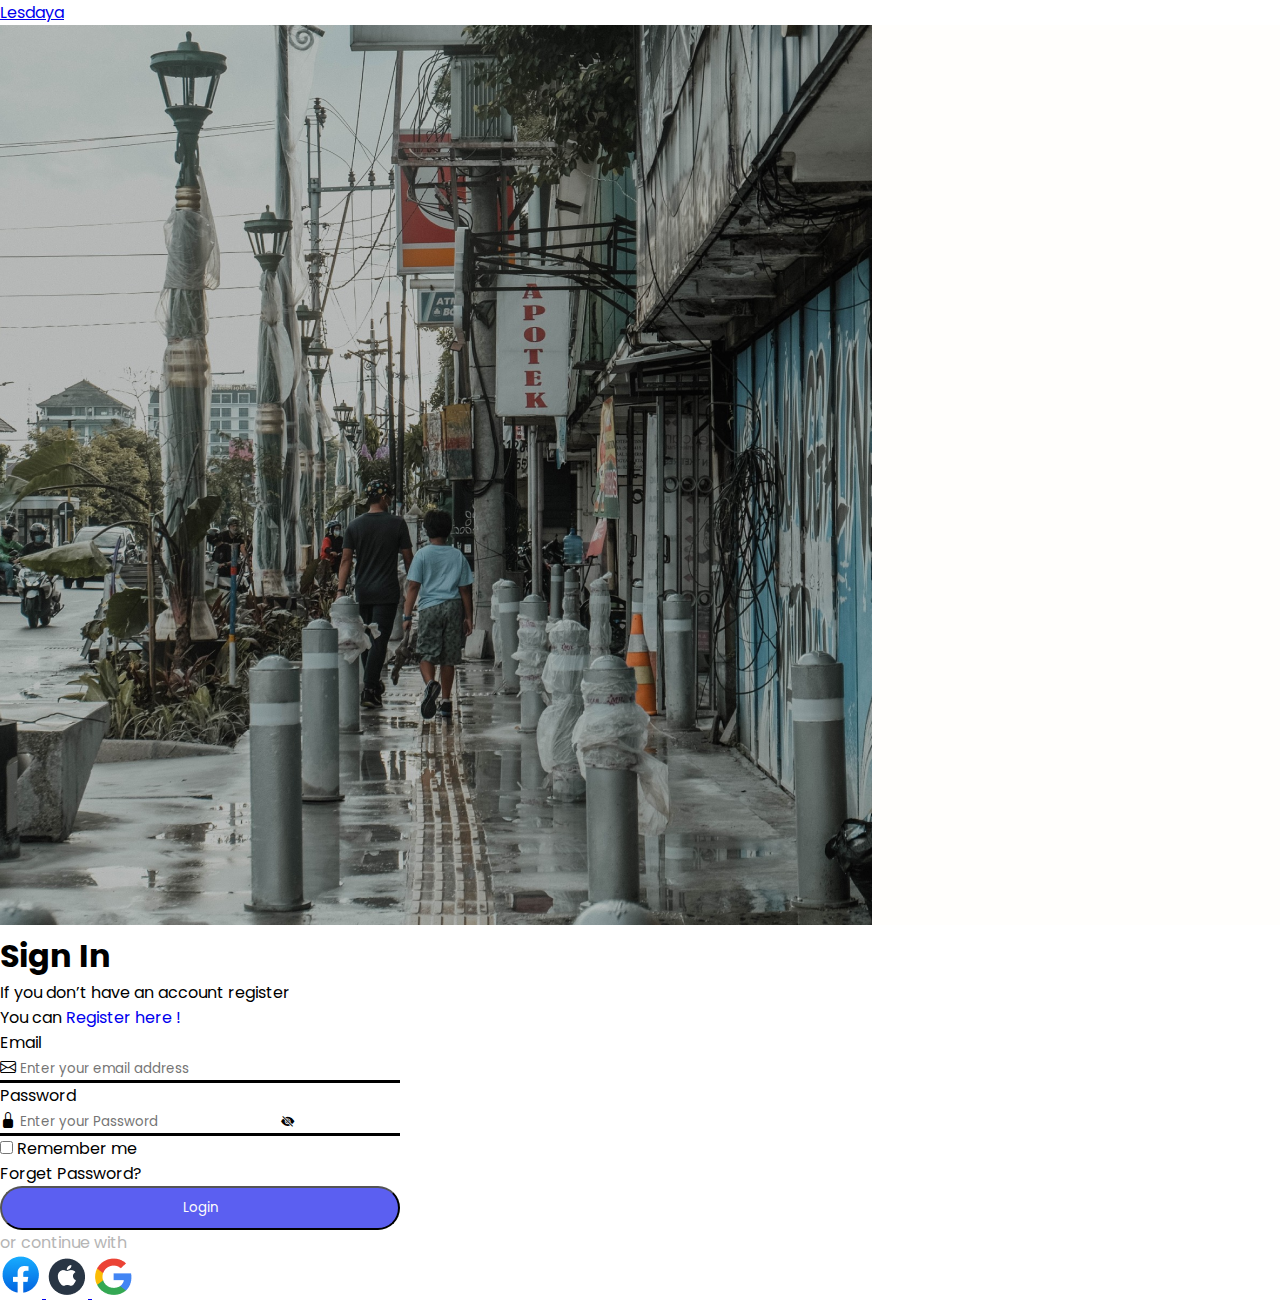
<file: signin.html>
<!doctype html>
<html lang="en">
    <head>
        <meta charset="utf-8">
        <meta name="viewport" content="width=device-width, initial-scale=1">
        <title>Sign In - Lesdaya</title>
        <link href="https://cdn.jsdelivr.net/npm/bootstrap@5.3.2/dist/css/bootstrap.min.css" rel="stylesheet" integrity="sha384-T3c6CoIi6uLrA9TneNEoa7RxnatzjcDSCmG1MXxSR1GAsXEV/Dwwykc2MPK8M2HN" crossorigin="anonymous">
        <link rel="stylesheet" href="https://cdn.jsdelivr.net/npm/bootstrap-icons@1.11.2/font/bootstrap-icons.min.css">
        <link rel="stylesheet" href="assets/css/signin.css">
    </head>
    <body>

        <!-- navbar lesdaya -->
        <header class="fixed-top">
            <nav class="navbar navbar-expand-lg ">
                <div class="container">
                    <a class="navbar-brand fw-bold text-white" href="#">Lesdaya</a>
                    <!-- <button class="navbar-toggler" type="button" data-bs-toggle="collapse" data-bs-target="#navbarNav" aria-controls="navbarNav" aria-expanded="false" aria-label="Toggle navigation">
                        <span class="navbar-toggler-icon"></span>
                    </button>
                    <div class="collapse navbar-collapse" id="navbarNav">
                        <ul class="navbar-nav ms-2">
                            <li class="nav-item">
                                <a class="nav-link active" href="#">Beranda</a>
                            </li>
                            <li class="nav-item">
                                <a class="nav-link" href="#">Galeri</a>
                            </li>
                            <li class="nav-item">
                                <a class="nav-link" href="artikel.html">Artikel</a>
                            </li>
                            <li class="nav-item">
                                <a class="nav-link" href="#">Kotak Masukan</a>
                            </li>
                        </ul>
                        <ul class="navbar-nav ms-auto">
                            <li class="nav-link">
                                <a class="nav-link" href="#">Login</a>
                            </li>
                            <li class="nav-link">
                                <div class="signup">
                                    <a class="nav-link" href="#">Sign Up</a>
                                </div>
                            </li>
                        </ul>
                    </div> -->
                </div>
            </nav>
        </header>

        <section class="content-sigin" id="content-signin">
            <div class="container-fluid p-0 h-100">
                <div class="row">
                    <div class="col-lg-6 images p-0 overflow-hidden">
                        <img src="assets/images/auth/authImg.png" alt="signin img" class="img-fluid">
                    </div>
                    <div class="col-12 col-lg-6 form-signin p-0 d-flex justify-content-center align-items-center">
                        <div class="form-control-auth">
                            <div class="text">
                                <h1 class="title fw-semibold fs-3">Sign In</h1>
                                <p class="subtitle fs-6">
                                    If you don’t have an account register <br>
                                    You can <a href="signup.html" class="fw-bold">Register here !</a>
                                </p>
                            </div>
                            <div class="form mt-5">
                                <form action="#" method="post">
                                    <div class="mb-5 em">
                                        <label for="emaills" class="form-label fw-medium fs-6">Email</label>
                                        <div class="input-group">
                                            <span class="input-group-text" id="basic-addon3"><i class="bi bi-envelope"></i></span>
                                            <input type="email" class="form-control" id="emaills" name="email" placeholder="Enter your email address" required>
                                        </div>
                                    </div>
                                    <div class="mb-3 pw mt-5">
                                        <label for="pwne" class="form-label fw-medium fs-6">Password</label>
                                        <div class="input-group">
                                            <span class="input-group-text" id="basic-addon3"><i class="bi bi-lock-fill"></i></span>
                                            <input type="password" class="form-control" id="pwne" name="password" placeholder="Enter your Password">
                                            <button type="button" id="btnShow"><span class="input-group-text"><i class="bi bi-eye-slash-fill" id="show"></i></span></button>
                                        </div>
                                    </div>
                                    <div class="remember d-flex justify-content-between">
                                        <div class="form-check">
                                            <input class="form-check-input" type="checkbox" value="" id="flexCheckIndeterminate">
                                            <label class="form-check-label fs-6" for="flexCheckIndeterminate">
                                                Remember me
                                            </label>
                                        </div>
                                        <a href="#" class="fs-6">Forget Password?</a>
                                    </div>
                                    <div class="btn-signin mt-5">
                                        <button class="btn fs-5" type="submit" name="submit">Login</button>
                                    </div>
                                </form>
                            </div>
                            <div class="text-second">
                                <p class="form-label text-center mt-4">or continue with</p>
                                <div class="signin-more d-flex justify-content-center mt-4 gap-2">
                                    <a href="#">
                                        <img src="assets/images/auth/facebook.png" alt="facebook img">
                                    </a>
                                    <a href="#">
                                        <img src="assets/images/auth/apple.png" alt="apple img">
                                    </a>
                                    <a href="#">
                                        <img src="assets/images/auth/google.png" alt="google img">
                                    </a>
                                </div>
                            </div>
                        </div>
                    </div>
                </div>
            </div>
        </section>

        <script src="https://cdn.jsdelivr.net/npm/bootstrap@5.3.2/dist/js/bootstrap.bundle.min.js" integrity="sha384-C6RzsynM9kWDrMNeT87bh95OGNyZPhcTNXj1NW7RuBCsyN/o0jlpcV8Qyq46cDfL" crossorigin="anonymous"></script>
        <script src="assets/js/signin.js"></script>
    </body>
</html>
</file>
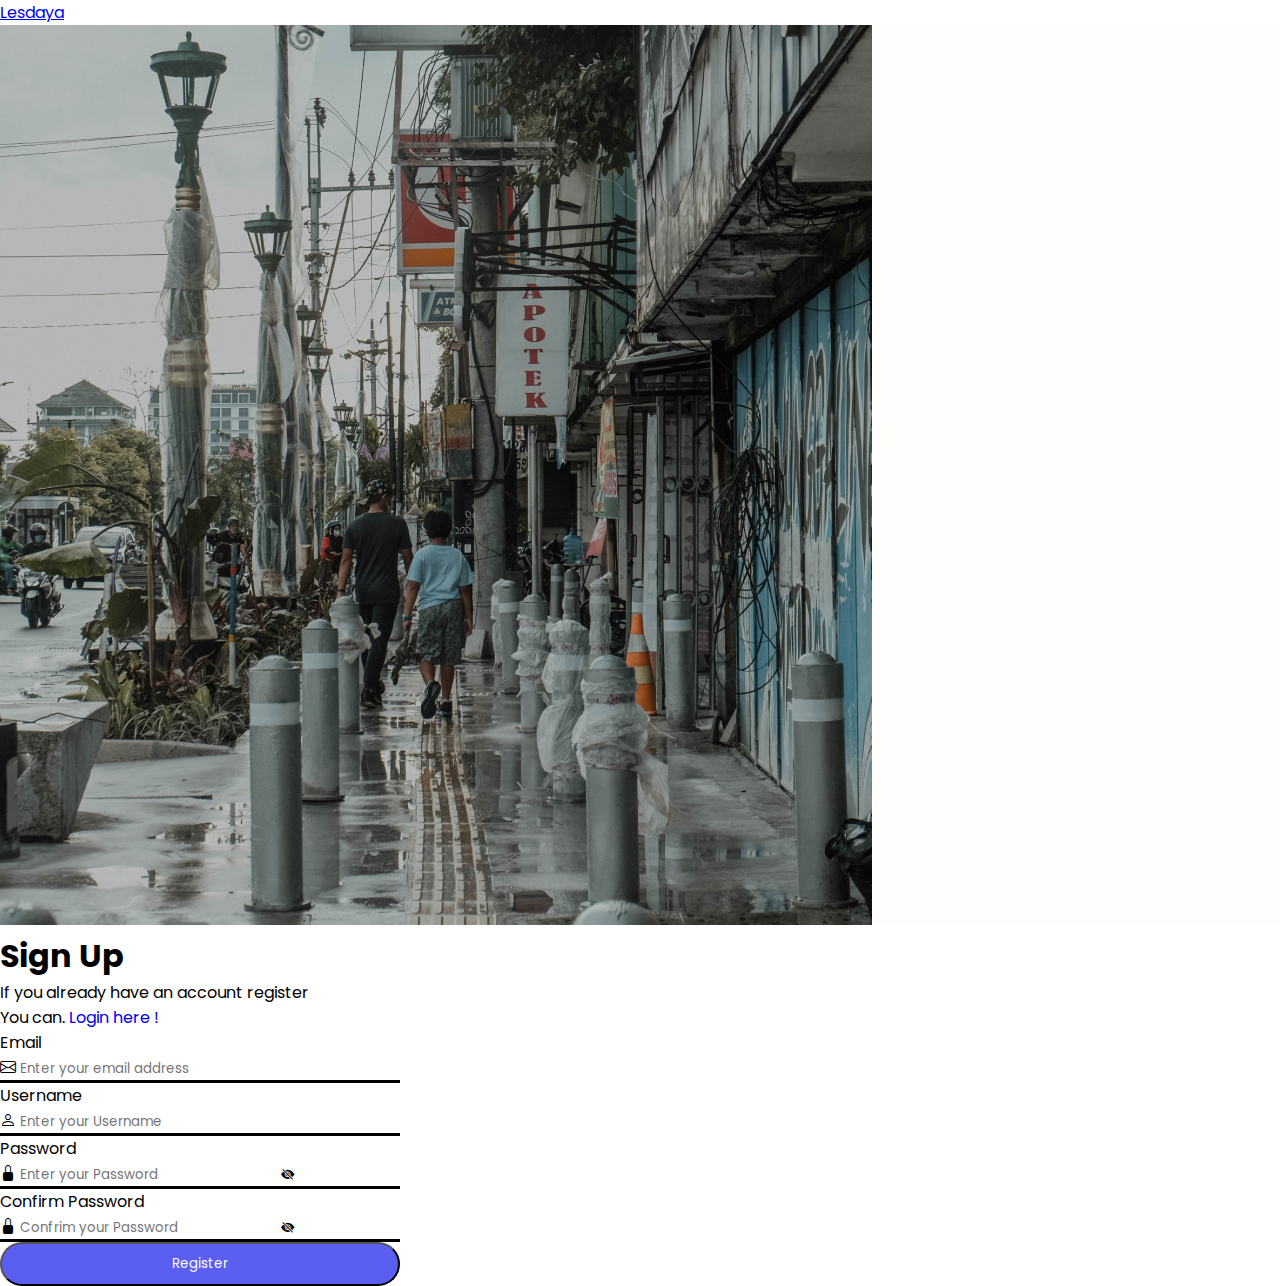
<file: signup.html>
<!doctype html>
<html lang="en">
    <head>
        <meta charset="utf-8">
        <meta name="viewport" content="width=device-width, initial-scale=1">
        <title>Sign Up - Lesdaya</title>
        <link href="https://cdn.jsdelivr.net/npm/bootstrap@5.3.2/dist/css/bootstrap.min.css" rel="stylesheet" integrity="sha384-T3c6CoIi6uLrA9TneNEoa7RxnatzjcDSCmG1MXxSR1GAsXEV/Dwwykc2MPK8M2HN" crossorigin="anonymous">
        <link rel="stylesheet" href="https://cdn.jsdelivr.net/npm/bootstrap-icons@1.11.2/font/bootstrap-icons.min.css">
        <link rel="stylesheet" href="assets/css/signup.css">
    </head>
    <body>

        <!-- navbar lesdaya -->
        <header class="fixed-top">
            <nav class="navbar navbar-expand-lg ">
                <div class="container">
                    <a class="navbar-brand fw-bold text-white" href="#">Lesdaya</a>
                    <!-- <button class="navbar-toggler" type="button" data-bs-toggle="collapse" data-bs-target="#navbarNav" aria-controls="navbarNav" aria-expanded="false" aria-label="Toggle navigation">
                        <span class="navbar-toggler-icon"></span>
                    </button>
                    <div class="collapse navbar-collapse" id="navbarNav">
                        <ul class="navbar-nav ms-2">
                            <li class="nav-item">
                                <a class="nav-link active" href="#">Beranda</a>
                            </li>
                            <li class="nav-item">
                                <a class="nav-link" href="#">Galeri</a>
                            </li>
                            <li class="nav-item">
                                <a class="nav-link" href="artikel.html">Artikel</a>
                            </li>
                            <li class="nav-item">
                                <a class="nav-link" href="#">Kotak Masukan</a>
                            </li>
                        </ul>
                        <ul class="navbar-nav ms-auto">
                            <li class="nav-link">
                                <a class="nav-link" href="#">Login</a>
                            </li>
                            <li class="nav-link">
                                <div class="signup">
                                    <a class="nav-link" href="#">Sign Up</a>
                                </div>
                            </li>
                        </ul>
                    </div> -->
                </div>
            </nav>
        </header>

        <section class="content-sigup" id="content-signup">
            <div class="container-fluid p-0 h-100">
                <div class="row m-0 p-0">
                    <div class="col-lg-6 images p-0 overflow-hidden">
                        <img src="assets/images/auth/authImg.png" alt="signin img" class="img-fluid">
                    </div>
                    <div class="col-12 col-lg-6 form-signup p-0 d-flex justify-content-center align-items-center">
                        <div class="form-control-auth">
                            <div class="text">
                                <h1 class="title fw-semibold fs-3">Sign Up</h1>
                                <p class="subtitle fs-6">
                                    If you already have an account register<br>
                                    You can. <a href="signin.html" class="fw-bold">Login here !</a>
                                </p>
                            </div>
                            <div class="form mt-5">
                                <form action="#" method="post">
                                    <div class="mb-5 em">
                                        <label for="emaills" class="form-label fw-medium fs-6">Email</label>
                                        <div class="input-group">
                                            <span class="input-group-text" id="basic-addon3"><i class="bi bi-envelope"></i></span>
                                            <input type="email" class="form-control" id="emaills" name="email" placeholder="Enter your email address" required>
                                        </div>
                                    </div>
                                    <div class="mb-5 usr">
                                        <label for="usrr" class="form-label fw-medium fs-6">Username</label>
                                        <div class="input-group">
                                            <span class="input-group-text" id="basic-addon3"><i class="bi bi-person"></i></span>
                                            <input type="text" class="form-control" id="usrr" name="user" placeholder="Enter your Username" required>
                                        </div>
                                    </div>
                                    <div class="mb-3 pw mt-5">
                                        <label for="pwne" class="form-label fw-medium fs-6">Password</label>
                                        <div class="input-group">
                                            <span class="input-group-text" id="basic-addon3"><i class="bi bi-lock-fill"></i></span>
                                            <input type="password" class="form-control" id="pwne" name="confirmpassword" placeholder="Enter your Password">
                                            <button type="button" class="btnShow"><span class="input-group-text"><i class="bi bi-eye-slash-fill" id="show"></i></span></button>
                                        </div>
                                    </div>
                                    <div class="mb-3 pwconfrm mt-5">
                                        <label for="pwconfrm" class="form-label fw-medium fs-6">Confirm Password</label>
                                        <div class="input-group">
                                            <span class="input-group-text" id="basic-addon3"><i class="bi bi-lock-fill"></i></span>
                                            <input type="password" class="form-control" id="pwconfrm" name="confirmpassword" placeholder="Confrim your Password">
                                            <button type="button" class="btnShow"><span class="input-group-text"><i class="bi bi-eye-slash-fill showtwo" id="show"></i></span></button>
                                        </div>
                                    </div>
                                    <div class="btn-signup mt-5">
                                        <button class="btn fs-5" type="submit" name="submit">Register</button>
                                    </div>
                                </form>
                            </div>
                        </div>
                    </div>
                </div>
            </div>
        </section>

        <script src="https://cdn.jsdelivr.net/npm/bootstrap@5.3.2/dist/js/bootstrap.bundle.min.js" integrity="sha384-C6RzsynM9kWDrMNeT87bh95OGNyZPhcTNXj1NW7RuBCsyN/o0jlpcV8Qyq46cDfL" crossorigin="anonymous"></script>
        <script src="assets/js/signup.js"></script>
    </body>
</html>
</file>
<file: assets/css/diskusi.css>
/* import google font */
@import url('https://fonts.googleapis.com/css2?family=Poppins:wght@300;400;500;600;700&display=swap');

/* varible color */
:root {
    --color-white: #FFFFFF;
    --color-silver: #DFE1F5;
    --color-black: #000000;
    --color-lightblue: #5B5FF1;
    --color-silver-desk: #A7A7A7;
    --color-paragraph: #6D758F;
    --color-background: #F9F9FF;
    --color-title: #4A4A4A;
    --color-button: #363636;
    --color-border: #E1E4ED;
    --color--bg-modal: #F6F8FD;
    --color--text-modal: #E8EFFF;
}


/* atur ke semua selector */
* {
    padding: 0;
    margin: 0;
    font-family: 'Poppins', sans-serif;
    box-sizing: border-box;
}

body {
    background-color: var(--color-background);
    overflow-x: hidden;
    scroll-behavior: smooth;
}

::-webkit-scrollbar {
	width: 0;
}

body::-webkit-scrollbar {
	width: 0;
}

/* header */
header .navbar .container a {
    color: var(--color-paragraph);
    font-weight: 300;
    transition: 0.3s ease;
}

header .navbar .container a:hover {
    color: var(--color-paragraph);
    font-weight: 400;
    transition: 0.3s ease;
}

header .navbar .container .collapse .navbar-nav:last-child .nav-link a {
    font-weight: 500;
}

header .navbar .container .collapse .navbar-nav:last-child .nav-link .signup {
    border: 2px solid var(--color-paragraph);
    border-radius: 40px;
    padding: 0 20px;
    transition: 0.3s ease-in-out;
}

header .navbar .container .collapse .navbar-nav:last-child .nav-link .signup:hover{
    border: 2px solid var(--color-paragraph);
    background-color: var(--color-paragraph);
    color: var(--color-black);
}

header .navbar .container .collapse .navbar-nav:last-child .nav-link .signup a:hover {
    color: var(--color-black);
}

.navbar-nav .nav-link.active {
    color: var(--color-paragraph) !important;
    font-weight: 600 !important;
}

.scrol-actived,
.actived-mobile {
    backdrop-filter: blur(10px); /* Sesuaikan nilai blur sesuai kebutuhan */
    background-color: rgba(255, 255, 255, 0.5); /* Sesuaikan warna dan opasitas sesuai kebutuhan */
}

/* hero section */
#hero-section {
    height: auto;
    padding-top: 150px;
    justify-content: center;
    align-items: center;
    margin-bottom: 200px;
}

#hero-section .container .title {
    font-weight: 700;
    font-size: 64px;
    color: var(--color-title);
    -webkit-background-clip: text;
    -webkit-text-stroke: 1px hsla(0, 0%, 100%, 1);
}

#hero-section .container .title span {
    color: var(--color-lightblue);
    font-weight: 700;
}

#hero-section .container .subtitle {
    font-weight: 400;
    font-size: 18px;
    color: var(--color-paragraph);
}

#hero-section .container .button-wrapper {
    gap: 40px;
    margin-top: 40px;
}

#hero-section .container .button-wrapper .button-1 button{
    padding: 12px 50px !important;
    background: var(--color-lightblue);
    color: var(--color-white);
    border-radius: 6px;
    border: 1px solid var(--color-lightblue);
    border-radius: 30px;
}

/* modal */

#modal-diskusi .modal .modal-dialog .modal-content {
    background-color: var(--color--bg-modal) !important;
}

#modal-diskusi .modal .modal-dialog .modal-content .modal-header {
    border-bottom: 2px solid var(--color-black);
}

#modal-diskusi .modal .modal-dialog .modal-content .modal-body form .mb-3:nth-child(1) input {
    border-radius: 40px;
    padding: 12px 0;
    padding-left: 20px;
    background-color: var(--color--text-modal);
    border: none;
    box-shadow: none;
}

#modal-diskusi .modal .modal-dialog .modal-content .modal-body form .text-area-style textarea {
    border-radius: 10px;
    background-color: var(--color--text-modal);
}

#modal-diskusi .modal .modal-dialog .modal-content .modal-footer button {
    border-radius: 60px !important;
}

#modal-diskusi .modal .modal-dialog .modal-content .modal-footer{
    border: none;
}

/* discus-section */
#discus-section {
    height: auto;
    margin-bottom: 200px;

}

#discus-section .flex-column button {
    color: var(--color-black);
    text-align: left;
    opacity: 0.5;
    padding: 10px 0;
    text-align: left;
}

#discus-section .title h5 {
    font-weight: 700;
    font-size: 18px;
}

#discus-section .flex-column button.active {
    color: var(--color-black);
    background: transparent;
    border-bottom: 1px solid var(--color-black);
    border-radius: 0px;
    opacity: 1;
    padding: 10px 0;
    text-align: left;
}

#discus-section .images-wrapper {
    width: 0;
    height: 0;
    z-index: 1;
    position: relative;
    left: 20px;
    top: 12px;
}
#discus-section .images-wrapper i {
    font-size: 18px;
}

#discus-section .input-group input {
    width: max-content;
    padding: 12px 40px 12px 56px;
    border-radius: 30px;
}

#discus-section .filter-p {
    opacity: 0.5;
}

#discus-section .filter-p span {
    opacity: 1;
    font-weight: 600;
    color: var(--color-black);
}

#discus-section .card-group {
    margin-top: 20px;
}

#discus-section .card-group .card {
    height: auto;
    padding: 20px 20px;
    border-radius: 8px;
    border: none;
    box-shadow: 2px 2px 16px 1px #e8e9f4;
}

#discus-section .card-group .card h1{
    font-size: 24px;
    font-weight: 700;
}

#discus-section .card-group .card .profile .name {
    line-height: 10px;
    margin-top: 6px;
}

#discus-section .card-group .card .profile .name h4 {
    font-size: 20px;
    font-weight: 600;
}

#discus-section .card-group .card .profile .name p {
    font-size: 14px;
    opacity: 0.5;
}

#discus-section .tab-pane nav {
    margin-top: 20px;
}

#discus-section .tab-pane nav .page-item1 {
    margin-right: auto;
}

#discus-section .tab-pane nav .page-item2 {
    margin-left: auto;
}

#discus-section .tab-pane nav .page-item .terbaru {
    border-radius: 8px;
    padding: 10px 30px;
    background-color: var(--color-lightblue);
}

#discus-section .tab-pane nav .page-item .terlama {
    border-radius: 8px;
    padding: 10px 30px;
    background-color: var(--color-lightblue);
}

#discus-section .tab-pane nav .page-item a {
    background-color: var(--color-black);
    color: var(--color-white);
}

#discus-section .tab-pane nav .page-item .number {
    margin-top: 6px;
    margin-left: 10px;
    border-radius: 6px;
    padding: 8px 10px;
    background-color: var(--color-button);
}

#discus-section .tab-pane nav .page-item .number-1 {
    margin-left: 0;
}

/* modal style */

/* footer */ 
footer {
    margin-top: 200px;
    padding-top: 6rem;
    height: max-content;
    background-color: rgba(54, 54, 54, 1);
}

footer .container .text-group .link p {
    color: rgba(180, 185, 201, 1);
}

footer .container .text-group .social-media .row .col-md-1 img{
    width: 30px;
    transition: 0.3s ease-in-out;
}

footer .container .text-group .social-media .row .col-md-1 img:hover{
    transform: translateY(-10px);
}

footer .container .copyright{
    border-top: 2px solid rgba(225, 228, 237, 1);
    margin-top: 80px;
}

footer .container .copyright p {
    color: rgba(180, 185, 201, 1);
}

footer .container .copyright p .garis {
    color: rgba(255, 255, 255, 1);
}

footer .container .copyright p .link-underline {
    color: rgba(109, 117, 143, 1);
    text-decoration: underline;
    
    text-decoration-color: rgba(109, 117, 143, 1) !important;
}

/* Styles for mobile and tablets */
@media only screen and (max-width: 1023px) {
    #category-section .slider-wrapper .slide-button {
        display: none !important;
    }

    #category-section .slider-wrapper .image-list {
        gap: 10px;
        margin-bottom: 15px;
        scroll-snap-type: x mandatory;
    }

    #category-section .slider-wrapper .image-list .image-item {
        width: 280px;
        height: 380px;
    }

    #category-section .slider-scrollbar .scrollbar-thumb {
        width: 20%;
    }
}

@keyframes slide {
    from {
        transform: translateX(0);
    }
    to {
        transform: translateX(-100%);
    }
}

/* responsive hp */
@media screen and (min-width: 0px) and (max-width: 479px) {

    header .navbar .container .collapse .navbar-nav:last-child {
        display: flex;
        flex-direction: row;
        gap: 1rem;
        justify-content: center;
        align-items: center;
    }

    header .navbar .container .collapse .navbar-nav:last-child,
    header .navbar .container .collapse .navbar-nav:last-child .nav-link .signup {
        width: max-content
    }

    /* navbar */
    section {
        overflow: hidden;
    }

    /* hero section */
    #hero-section {
        margin-top: 50px;
        margin-bottom: 250px;
    }

    #hero-section h1 br {
        display: none;
    }

    #hero-section h1 {
        color: var(--color-title);
        -webkit-background-clip: text;
        -webkit-text-stroke: 1px hsla(0, 0%, 100%, 1);
        font-size: 44px !important;
        font-weight: 800 !important;
    }

    #hero-section p br {
        display: none;
    }

    #hero-section p {
        font-size: 15px !important;
        font-weight: 400;
    }

    #hero-section .button-wrapper .button-1 button {
        font-size: 12px !important;
    } 

    #modal-diskusi .modal .modal-dialog .modal-content .modal-footer button,
    #modal-diskusi .modal .modal-dialog .modal-content .modal-body form .mb-3:nth-child(1) input,
    #modal-diskusi .modal .modal-dialog .modal-content .modal-body form .text-area-style textarea,
    .floatingTextarea2,
    .modal-title {
        font-size: 12px !important;
    }


    #discus-section .col-lg-10 .input-group {
        margin-top: 40px;
    }

    #discus-section .col-lg-10 nav .page-item .terbaru{
        display: none;
    }

    #discus-section .col-lg-10 nav .page-item .terlama{
        display: none;
    }

    footer .container .text-group .social-media .row .col-md-1 img {
        width: 26px !important;
    }

    footer .container .text-group h5 {
        font-size: 16px !important;
    }

    footer .container .text-group .link p,
    footer .container .text-group p,
    footer .container .copyright p
    {
        font-size: 14px !important;
    }
}

@media screen and (min-width: 480px) and (max-width: 576px) {

    header .navbar .container .collapse .navbar-nav:last-child {
        display: flex;
        flex-direction: row;
        gap: 1rem;
        justify-content: center;
        align-items: center;
    }

    header .navbar .container .collapse .navbar-nav:last-child,
    header .navbar .container .collapse .navbar-nav:last-child .nav-link .signup {
        width: max-content
    }

    /* navbar */
    section {
        overflow: hidden;
    }

    /* hero section */
    #hero-section {
        margin-bottom: 250px;
    }

    #hero-section h1 br {
        display: none;
    }

    #hero-section h1 {
        color: var(--color-title);
        -webkit-background-clip: text;
        -webkit-text-stroke: 1px hsla(0, 0%, 100%, 1);
        font-size: 44px !important;
        font-weight: 800 !important;
    }

    #hero-section p br {
        display: none;
    }

    #hero-section p {
        font-size: 15px !important;
        font-weight: 400;
    }

    #hero-section .button-wrapper .button-1 button {
        font-size: 12px !important;
        padding: 12px 52px 12px 12px !important;
    }

    #hero-section .button-wrapper .button-2 button {
        font-size: 12px !important;
        padding: 12px 32px 12px 32px !important;
    }

    #modal-diskusi .modal .modal-dialog .modal-content .modal-footer button,
    #modal-diskusi .modal .modal-dialog .modal-content .modal-body form .mb-3:nth-child(1) input,
    #modal-diskusi .modal .modal-dialog .modal-content .modal-body form .text-area-style textarea,
    .floatingTextarea2,
    .modal-title {
        font-size: 14px !important;
    }


    /* image-slider-section */
    #image-slider {
        margin-bottom: 550px;
    }

    #image-slider img {
        width: 250px !important;
        height: 250px !important;
    }

    /* category-section */
    #category-section {
        margin-top: -400px !important;
    }

    #category-section .title h1 {
        color: var(--color-title);
        -webkit-background-clip: text;
        -webkit-text-stroke: 1px hsla(0, 0%, 100%, 1);
        font-size: 44px !important;
        font-weight: 800 !important;
    }

    #category-section .title p {
        font-weight: 400;
        color: var(--color-paragraph);
        font-size: 15px !important;
    }

    #category-section .title p br {
        display: none;
    }

    #category-section .nav-category {
        margin-left: 6px;
    }

    #category-section .col-lg-3 .card {
        margin-top: 10px;
        height: 400px;
        width: 248px;
        background-position: center;
        background-size: cover;
        border: none;
        padding: 40px 30px;
        color: var(--color-white);
        transition: all 0.3s ease;
        overflow: hidden;
        position: relative;
        text-align: left;
        background-color: var(--color-background);
    }

    #category-section .section-tradisi-budaya .title h1 {
        color: var(--color-title);
        -webkit-background-clip: text;
        -webkit-text-stroke: 1px hsla(0, 0%, 100%, 1);
        font-size: 44px !important;
        font-weight: 800 !important;
    }

    #category-section .section-tradisi-budaya .title h1 br {
        display: none;
    }

    #category-section .section-tradisi-budaya .title p {
        font-weight: 400;
        color: var(--color-paragraph);
        font-size: 15px !important;
    }

    #category-section .section-tradisi-budaya .select-image {
        display: flex;
    }

    #category-section .section-tradisi-budaya .select-image .nav-item {
        width: 48%;
        justify-content: center;
        align-items: center;
        text-align: center;
    }

    #category-section .section-tradisi-budaya .select-image .nav-item .nav-link {
        background: transparent;
        color: var(--color-black);
        border: 1px solid var(--color-border);
        padding: 20px 20px 10px 10px;
        display: flex;
        width: 250px;
        filter: blur(2px);
        opacity: 0.8;
    }

    #category-section .section-tradisi-budaya .select-image .nav-item .nav-link.active {
        opacity: 1;
        filter: blur(0px);
    }

    #category-section .section-tradisi-budaya .tab-content .tab-pane .col-text {
        text-align: left !important;
        padding: 20px 10px;
    }

    #category-section .section-tradisi-budaya .tab-content .tab-pane .row {
        margin: 0 !important;
    }

    #category-section .title-2 {
        margin-top: 80px;
    }

    #category-section .title-2 h1 {
        color: var(--color-title);
        -webkit-background-clip: text;
        -webkit-text-stroke: 1px hsla(0, 0%, 100%, 1);
        font-size: 44px !important;
        font-weight: 800 !important;
    }

    #category-section .title-2 p {
        font-weight: 400;
        color: var(--color-paragraph);
        font-size: 15px !important;
    }

    #category-section .container-slider {
        width: 564px;
        margin: 0;
        margin-left: -20px;

    }

    footer .container .text-group .social-media .row .col-md-1 img {
        width: 26px !important;
    }

    footer .container .text-group h5 {
        font-size: 16px !important;
    }

    footer .container .text-group .link p,
    footer .container .text-group p,
    footer .container .copyright p
    {
        font-size: 14px !important;
    }
}

@media screen and (min-width: 576px) and (max-width: 767px) {

    header .navbar .container .collapse .navbar-nav:last-child {
        display: flex;
        flex-direction: row;
        gap: 1rem;
        justify-content: center;
        align-items: center;
    }

    header .navbar .container .collapse .navbar-nav:last-child,
    header .navbar .container .collapse .navbar-nav:last-child .nav-link .signup {
        width: max-content
    }

    /* navbar */
    section {
        overflow: hidden;
    }

    /* hero section */
    #hero-section {
        margin-bottom: 250px;
    }

    #hero-section h1 br {
        display: none;
    }

    #hero-section h1 {
        color: var(--color-title);
        -webkit-background-clip: text;
        -webkit-text-stroke: 1px hsla(0, 0%, 100%, 1);
        font-size: 44px !important;
        font-weight: 800 !important;
    }

    #hero-section p br {
        display: none;
    }

    #hero-section p {
        font-size: 15px !important;
        font-weight: 400;
    }

    #hero-section .button-wrapper .button-1 button {
        font-size: 12px !important;
        padding: 12px 52px 12px 12px !important;
    }

    #hero-section .button-wrapper .button-2 button {
        font-size: 12px !important;
        padding: 12px 32px 12px 32px !important;
    }

    #modal-diskusi .modal .modal-dialog .modal-content .modal-footer button,
    #modal-diskusi .modal .modal-dialog .modal-content .modal-body form .mb-3:nth-child(1) input,
    #modal-diskusi .modal .modal-dialog .modal-content .modal-body form .text-area-style textarea,
    .floatingTextarea2,
    .modal-title {
        font-size: 16px !important;
    }


    /* image-slider-section */
    #image-slider {
        margin-bottom: 550px;
    }

    #image-slider img {
        width: 250px !important;
        height: 250px !important;
    }

    /* category-section */
    #category-section {
        margin-top: -400px !important;
    }

    #category-section .title h1 {
        color: var(--color-title);
        -webkit-background-clip: text;
        -webkit-text-stroke: 1px hsla(0, 0%, 100%, 1);
        font-size: 44px !important;
        font-weight: 800 !important;
    }

    #category-section .title p {
        font-weight: 400;
        color: var(--color-paragraph);
        font-size: 15px !important;
    }

    #category-section .title p br {
        display: none;
    }

    #category-section .nav-category {
        margin-left: 6px;
    }

    #category-section .col-lg-3 .card {
        margin-left: -32px;
        margin-top: 10px;
        height: 400px;
        width: 560px;
        background-position: center;
        background-size: cover;
        border: none;
        padding: 40px 30px;
        color: var(--color-white);
        transition: all 0.3s ease;
        overflow: hidden;
        position: relative;
        text-align: left;
        background-color: var(--color-background);
    }

    #category-section .section-tradisi-budaya .title h1 {
        color: var(--color-title);
        -webkit-background-clip: text;
        -webkit-text-stroke: 1px hsla(0, 0%, 100%, 1);
        font-size: 44px !important;
        font-weight: 800 !important;
    }

    #category-section .section-tradisi-budaya .title h1 br {
        display: none;
    }

    #category-section .section-tradisi-budaya .title p {
        font-weight: 400;
        color: var(--color-paragraph);
        font-size: 15px !important;
    }

    #category-section .section-tradisi-budaya .select-image .nav-item {
        width: 100%;
        justify-content: center;
        align-items: center;
        text-align: center;
    }

    #category-section .section-tradisi-budaya .select-image .nav-item .nav-link {
        background: transparent;
        color: var(--color-black);
        border: 1px solid var(--color-border);
        padding: 20px 20px 10px 10px;
        display: flex;
        filter: blur(2px);
        opacity: 0.8;
        width: 100%;
    }

    #category-section .section-tradisi-budaya .select-image .nav-item .nav-link.active {
        opacity: 1;
        filter: blur(0px);
    }

    #category-section .section-tradisi-budaya .tab-content .tab-pane .col-text {
        text-align: left !important;
        padding: 20px 10px;
    }

    #category-section .section-tradisi-budaya .tab-content .tab-pane .row {
        margin: 0 !important;
    }

    #category-section .title-2 {
        margin-top: 80px;
    }

    #category-section .title-2 h1 {
        color: var(--color-title);
        -webkit-background-clip: text;
        -webkit-text-stroke: 1px hsla(0, 0%, 100%, 1);
        font-size: 44px !important;
        font-weight: 800 !important;
    }

    #category-section .title-2 p {
        font-weight: 400;
        color: var(--color-paragraph);
        font-size: 15px !important;
    }

    #category-section .container-slider {
        width: 550px;
        margin: 0;
        margin-left: -24px;

    }

    footer 
    

    footer .container .text-group .social-media .row .col-md-1 img {
        width: 26px !important;
    }

    footer .container .text-group h5 {
        font-size: 16px !important;
    }

    footer .container .text-group .link p,
    footer .container .text-group p,
    footer .container .copyright p
    {
        font-size: 14px !important;
    }
}

@media screen and (min-width: 768px) and (max-width: 991px) {

    header .navbar .container .collapse .navbar-nav:last-child {
        display: flex;
        flex-direction: row;
        gap: 1rem;
        justify-content: center;
        align-items: center;
    }

    header .navbar .container .collapse .navbar-nav:last-child,
    header .navbar .container .collapse .navbar-nav:last-child .nav-link .signup {
        width: max-content
    }

    section {
        overflow: hidden;
    }

    /* hero section */
    #hero-section {
        margin-bottom: 250px;
    }

    #hero-section h1 br {
        display: none;
    }

    #hero-section h1 {
        color: var(--color-title);
        -webkit-background-clip: text;
        -webkit-text-stroke: 1px hsla(0, 0%, 100%, 1);
        font-size: 44px !important;
        font-weight: 800 !important;
    }

    #hero-section p br {
        display: none;
    }

    #hero-section p {
        font-size: 15px !important;
        font-weight: 400;
    }

    #hero-section .button-wrapper .button-1 button {
        font-size: 12px !important;
        padding: 12px 52px 12px 12px !important;
    }

    #hero-section .button-wrapper .button-2 button {
        font-size: 12px !important;
        padding: 12px 32px 12px 32px !important;
    }

    #modal-diskusi .modal .modal-dialog .modal-content .modal-footer button,
    #modal-diskusi .modal .modal-dialog .modal-content .modal-body form .mb-3:nth-child(1) input,
    #modal-diskusi .modal .modal-dialog .modal-content .modal-body form .text-area-style textarea,
    .floatingTextarea2,
    .modal-title {
        font-size: 18px !important;
    }


    /* image-slider-section */
    #image-slider {
        margin-bottom: 550px;
    }

    #image-slider img {
        width: 250px !important;
        height: 250px !important;
    }

    /* category-section */
    #category-section {
        margin-top: -400px !important;
    }

    #category-section .title h1 {
        color: var(--color-title);
        -webkit-background-clip: text;
        -webkit-text-stroke: 1px hsla(0, 0%, 100%, 1);
        font-size: 44px !important;
        font-weight: 800 !important;
    }

    #category-section .title p {
        font-weight: 400;
        color: var(--color-paragraph);
        font-size: 15px !important;
    }

    #category-section .title p br {
        display: none;
    }

    #category-section .nav-category {
        margin-left: 6px;
    }

    #category-section .col-lg-3 .card {
        margin-left: -42px;
        margin-top: 10px;
        height: 400px;
        width: 760px;
        background-position: center;
        background-size: cover;
        border: none;
        padding: 100px 80px;
        color: var(--color-white);
        transition: all 0.3s ease;
        overflow: hidden;
        position: relative;
        text-align: left;
        background-color: var(--color-background);
    }

    #category-section .section-tradisi-budaya .title h1 {
        color: var(--color-title);
        -webkit-background-clip: text;
        -webkit-text-stroke: 1px hsla(0, 0%, 100%, 1);
        font-size: 44px !important;
        font-weight: 800 !important;
    }

    #category-section .section-tradisi-budaya .title h1 br {
        display: none;
    }

    #category-section .section-tradisi-budaya .title p {
        font-weight: 400;
        color: var(--color-paragraph);
        font-size: 15px !important;
    }

    #category-section .section-tradisi-budaya .select-image .nav-item {
        width: 100%;
        justify-content: center;
        align-items: center;
        text-align: center;
    }

    #category-section .section-tradisi-budaya .select-image .nav-item .nav-link {
        background: transparent;
        color: var(--color-black);
        border: 1px solid var(--color-border);
        padding: 20px 20px 10px 10px;
        display: flex;
        filter: blur(2px);
        opacity: 0.8;
        width: 100%;
    }

    #category-section .section-tradisi-budaya .select-image .nav-item .nav-link.active {
        opacity: 1;
        filter: blur(0px);
    }

    #category-section .section-tradisi-budaya .tab-content .tab-pane .col-text {
        text-align: left !important;
        padding: 20px 10px;
    }

    #category-section .section-tradisi-budaya .tab-content .tab-pane .row {
        margin: 0 !important;
    }

    #category-section .title-2 {
        margin-top: 80px;
    }

    #category-section .title-2 h1 {
        color: var(--color-title);
        -webkit-background-clip: text;
        -webkit-text-stroke: 1px hsla(0, 0%, 100%, 1);
        font-size: 44px !important;
        font-weight: 800 !important;
    }

    #category-section .title-2 p {
        font-weight: 400;
        color: var(--color-paragraph);
        font-size: 15px !important;
    }

    #category-section .container-slider {
        width: 550px;
        margin: 0;
        margin-left: -24px;

    }

    footer .container .text-group .social-media .row .col-md-1 img {
        width: 26px !important;
    }

    footer .container .text-group h5 {
        font-size: 16px !important;
    }

    footer .container .text-group .link p,
    footer .container .text-group p,
    footer .container .copyright p
    {
        font-size: 14px !important;
    }
}
</file>
<file: assets/css/galeri.css>
/* import google font */
@import url('https://fonts.googleapis.com/css2?family=Poppins:wght@300;400;500;600;700&display=swap');

/* varible color */
:root {
    --color-white: #FFFFFF;
    --color-silver: #DFE1F5;
    --color-black: #000000;
    --color-lightblue: #5B5FF1;
    --color-silver-desk: #A7A7A7;
    --color-paragraph: #6D758F;
    --color-background: #F9F9FF;
    --color-title: #4A4A4A;
    --color-button: #363636;
    --color-border: #E1E4ED;
}


/* atur ke semua selector */
* {
    padding: 0;
    margin: 0;
    font-family: 'Poppins', sans-serif;
    box-sizing: border-box;
}

body {
    background-color: var(--color-background);
    overflow-x: hidden;
    scroll-behavior: smooth;
}

::-webkit-scrollbar {
	width: 0;
}

body::-webkit-scrollbar {
	width: 0;
}

/* header */
header .navbar .container a {
    color: var(--color-paragraph);
    font-weight: 300;
    transition: 0.3s ease;
}

header .navbar .container a:hover {
    color: var(--color-paragraph);
    font-weight: 400;
    transition: 0.3s ease;
}

header .navbar .container .collapse .navbar-nav:last-child .nav-link a {
    font-weight: 500;
}

header .navbar .container .collapse .navbar-nav:last-child .nav-link .signup {
    border: 2px solid var(--color-paragraph);
    border-radius: 40px;
    padding: 0 20px;
    transition: 0.3s ease-in-out;
}

header .navbar .container .collapse .navbar-nav:last-child .nav-link .signup:hover{
    border: 2px solid var(--color-paragraph);
    background-color: var(--color-paragraph);
    color: var(--color-black);
}

header .navbar .container .collapse .navbar-nav:last-child .nav-link .signup a:hover {
    color: var(--color-black);
}

.navbar-nav .nav-link.active {
    color: var(--color-paragraph) !important;
    font-weight: 600 !important;
}

.scrol-actived,
.actived-mobile {
    backdrop-filter: blur(10px); /* Sesuaikan nilai blur sesuai kebutuhan */
    background-color: rgba(255, 255, 255, 0.5); /* Sesuaikan warna dan opasitas sesuai kebutuhan */
}

/* hero section */
#hero-section {
    height: auto;
    padding-top: 150px;
    justify-content: center;
    align-items: center;
    margin-bottom: 280px;
}

#hero-section .container .title {
    font-weight: 700;
    font-size: 64px;
    color: var(--color-title);
    -webkit-background-clip: text;
    -webkit-text-stroke: 1px hsla(0, 0%, 100%, 1);
}

#hero-section .container .title span {
    color: var(--color-lightblue);
    font-weight: 700;
}

#hero-section .container .subtitle {
    font-weight: 400;
    font-size: 18px;
    color: var(--color-paragraph);
}

#hero-section .container .button-wrapper {
    gap: 40px;
    margin-top: 40px;
}

#hero-section .container .button-wrapper .button-1 button{
    padding: 10px 50px 10px 30px;
    background: var(--color-button);
    color: var(--color-white);
    border-radius: 6px;
}

#hero-section .container .button-wrapper .button-1 .icon {
    padding: 0;
    margin: 0;
    position: relative;
    margin-left: -30px;
    margin-top: 12px;
}

#hero-section .container .button-wrapper .button-2 button {
    padding: 10px 30px 10px 30px;
    background: transparent;
    color: var(--color-title);
    border: 1px solid var(--color-title);
    border-radius: 6px;
}

#hero-section .container .button-wrapper .button-1 .icon i {
    color: var(--color-white);
    font-size: 16px;
}

/* image-slider */
#image-slider {
    height: auto;
    margin-bottom: 600px;
    margin-top: -180px;
}

#image-slider .title {
    justify-content: center;
    align-items: center;
    text-align: center;
    color: #ffffff;
}

#image-slider .title h1 {
    font-size: 55px;
    font-family: "Skygraze-PKYod", sans-serif;
}

#image-slider .title h1 span {
    font-size: 55px;
    font-family: "Skygraze-PKYod", sans-serif;
    color: #6A4BFF;
}

#image-slider .title p {
    font-size: 16px;
    opacity: 0.5;
}

#image-slider .logos {
    overflow: hidden;
    white-space: nowrap;
    position: relative;
}

#image-slider .logos .logos-slide {
    animation: 15s slide infinite linear;
    display: inline-block;
}

#image-slider .logos .logos-slide img {
    margin-left: 0px;
    border-radius: 6px;
}

#image-slider .logos .logos-slide img:first-child {
    margin-top: 80px;
}

#image-slider .logos .logos-slide img:nth-child(3) {
    margin-top: 80px;
}

#image-slider .logos .logos-slide img:nth-child(5) {
    margin-top: 80px;
}

/* category-section */
#category-section {
    height: auto;
    margin-bottom: 200px;
    margin-top: -400px;
}

#category-section .title {
    justify-content: center;
    align-items: center;
    text-align: center;
}

#category-section .title h1 {
    font-size: 44px;
    font-weight: 700;
}

#category-section .title-2 {
    text-align: left;
    margin-top: 200px;
}

#category-section .title h1 span {
    color: var(--color-lightblue);
}

#category-section .title p {
    font-size: 16px;
    color: var(--color-title);
}

#category-section .nav-tabs {
    justify-content: center;
    text-align: left;
    align-items: center;
}

#category-section .nav-tabs .nav-item1 button {
    background: transparent;
    border: none;
    padding: 10px 104px;
    color: var(--color-paragraph);
    opacity: 0.6;
}

#category-section .nav-tabs .nav-item1 button.active {
    border: none;
    padding: 10px 104px;
    font-weight: 600;
    opacity: 1;
    border-bottom: 1px solid var(--color-paragraph);
    color: var([--color-paragraph]);
}

#category-section .nav-tabs .nav-item2 button:hover {
    border: none;
    background: transparent;
}

#category-section .nav-tabs .nav-item1 button.nav-link.active,
#category-section .nav-tabs .nav-item1 button.nav-link:hover,
#category-section .nav-tabs .nav-item1 button.nav-link:focus {
    outline: none !important;
    border: none !important;
    box-shadow: none !important;
}

.btn:focus,
.btn:active,
button:focus,
button:active {
    outline: none !important;
    box-shadow: none !important;
    border: none !important;
}

#category-section .nav-tabs .nav-item2 button.active {
    background: transparent;
    border: none;
    margin-top: -20px;
    filter: grayscale(100%);
}

#category-section .col-lg-3 .card {
    margin-top: 10px;
    height: 450px;
    width: 310px;
    background-position: center;
    background-size: cover;
    border: none;
    padding: 40px 30px;
    color: var(--color-white);
    transition: all 0.3s ease;
    overflow: hidden;
    position: relative;
    text-align: left;
    background-color: var(--color-background);
}

#category-section .col-lg-3 .card:hover {
    filter: grayscale(0%);
    transition: all 0.3s ease;
}

#category-section .col-lg-3 .card .text p {
    font-weight: 200;
    font-size: 16px;
    opacity: 0.8;
}

#category-section .col-lg-3 a {
    text-decoration: none;
}

#category-section .konten {
    margin-top: 150px;
}

#category-section .konten .title h1 span {
    color: var(--color-lightblue);
}

#category-section .konten ul {
    justify-content: center;
    align-items: center;
    text-align: center;
    margin-top: 40px;
    gap: 20px;
}

#category-section .konten ul button {
    background: transparent;
    color: var(--color-black);
    border: 1px solid var(--color-border);
    padding: 20px 20px 10px 10px;
    display: flex;
    width: 302px;
    opacity: 0.8;
}

#category-section .konten ul button.active {
    background: transparent;
    color: var(--color-black);
    border: 1px solid var(--color-border);
    padding: 20px 20px 10px 10px;
    display: flex;
    width: 302px;
    opacity: 1;
    filter: blur(0px);
}

#category-section .konten ul button .text {
    text-align: left;
    margin-left: 10px;
}

#category-section .konten ul button .text h4 {
    font-size: 18px;
}

#category-section .konten ul button .text p {
    font-size: 14px;
    opacity: 0.5;
}

#category-section .konten .tab-content {
    margin-top: 80px;
}

#category-section .konten .tab-content .row .col-image {
    height: 400px;
    background-position: center;
    background-repeat: no-repeat;
    background-size: cover;
    border-top-left-radius: 8px;
    border-bottom-left-radius: 8px;
}

#category-section .konten .tab-content .row .col-text {
    border: 1px solid var(--color-border);
    border-left: 0px;
    border-top-right-radius: 8px;
    border-bottom-right-radius: 8px;
    padding: 40px 120px 40px 80px;
}

#category-section .konten .tab-content .row .col-text .info h4 {
    font-size: 18px;
    color: var(--color-button);
}

#category-section .konten .tab-content .row .col-text .info p {
    font-size: 14px;
    opacity: 0.5;
    color: var(--color-button);
}

#category-section .section-tradisi-budaya .nav-link {
    filter: blur(2px);
}

#category-section .section-tradisi-budaya .nav-link.active {
    filter: blur(0px);
}

/* slider galeri */


#category-section  .slider-wrapper {
    position: relative;
}

#category-section  .slider-wrapper .slide-button {
    position: absolute;
    top: 50%;
    outline: none;
    border: none;
    height: 50px;
    width: 50px;
    z-index: 5;
    color: #fff;
    display: flex;
    cursor: pointer;
    font-size: 2.2rem;
    background: #000;
    align-items: center;
    justify-content: center;
    border-radius: 50%;
    transform: translateY(-50%);
}

#category-section  .slider-wrapper .slide-button:hover {
    background: #404040;
}

#category-section  .slider-wrapper .slide-button#prev-slide {
    left: -25px;
    display: none;
}

#category-section  .slider-wrapper .slide-button#next-slide {
    right: -25px;
}

#category-section  .slider-wrapper .image-list {
    display: grid;
    grid-template-columns: repeat(10, 1fr);
    gap: 18px;
    font-size: 0;
    list-style: none;
    margin-bottom: 30px;
    overflow-x: auto;
    border-radius: 10px;
    scrollbar-width: none;
}

#category-section  .slider-wrapper .image-list .wrapper .text {
    width: 120px;
    height: 0;
    position: relative;
    left: 40px;
    top: 40px;
}

#category-section  .slider-wrapper .image-list .wrapper .text h5 {
    font-size: 14px;
    color: var(--color-white);
    font-weight: 400;
    word-wrap: 12px;
    text-transform: uppercase;
    opacity: 0.8;
}

#category-section  .slider-wrapper .image-list .wrapper .text h1 {
    font-size: 30px;
    color: var(--color-white);
    font-weight: 500;
    word-wrap: 12px;
}

#category-section  .slider-wrapper .image-list::-webkit-scrollbar {
    display: none;
}

#category-section  .slider-wrapper .image-list .image-item {
    width: 325px;
    height: 400px;
    object-fit: cover;
}

#category-section  .container .slider-scrollbar {
    height: 24px;
    width: 100%;
    display: flex;
    align-items: center;
}

#category-section  .slider-scrollbar .scrollbar-track {
    background: #ccc;
    width: 100%;
    height: 2px;
    display: flex;
    align-items: center;
    border-radius: 4px;
    position: relative;
}

#category-section  .slider-scrollbar:hover .scrollbar-track {
    height: 4px;
}

#category-section  .slider-scrollbar .scrollbar-thumb {
    position: absolute;
    background: #000;
    top: 0;
    bottom: 0;
    width: 50%;
    height: 100%;
    cursor: grab;
    border-radius: inherit;
}

#category-section  .slider-scrollbar .scrollbar-thumb:active {
    cursor: grabbing;
    height: 8px;
    top: -2px;
}

#category-section  .slider-scrollbar .scrollbar-thumb::after {
    content: "";
    position: absolute;
    left: 0;
    right: 0;
    top: -10px;
    bottom: -10px;
}

/* section event */

#event-section {
    background-color: var(--color-background);
    height: max-content;
    display: flex;
    justify-content: center;
    align-items: center;
    padding-top: 120px;
    padding-bottom: 200px;
}

#event-section .container .card {
    border: 0;
    background-color: rgba(54, 54, 54, 1);
    padding: 60px 50px;
}

#event-section .container .card .text .btn-group button {
    border-radius: 10px;
    display: flex;
    justify-content: center;
    align-items: center;
}

#event-section .container .card .text .btn-group button:first-child {
    color: rgba(109, 117, 143, 1);
    background-color: var(--color-white);
    border: 2px solid var(--color-white);
    transition: 0.3s ease-in-out;
}

#event-section .container .card .text .btn-group button:first-child:hover {
    color: var(--color-white);
    background-color: transparent;
    border: 2px solid var(--color-white);
}

#event-section .container .card .text .btn-group button:last-child {
    color: var(--color-white);
    background-color: transparent;
    border: 2px solid var(--color-white);
    transition: 0.3s ease-in-out;
}

#event-section .container .card .text .btn-group button:last-child:hover {
    color: rgba(109, 117, 143, 1);
    background-color: var(--color-white);
    border: 2px solid var(--color-white);
}

#event-section .container .card .imges {
    position: absolute;
    right: 50px;
}


#prev-slide {
    position: absolute;
    left: 0;
}

#next-slide {
    position: absolute;
    right: 0;
}

#prev-slide2 {
    position: absolute;
    left: 0;
}

#next-slide2 {
    position: absolute;
    right: 0;
}

#prev-slide3 {
    position: absolute;
    left: 0;
}

#next-slide3 {
    position: absolute;
    right: 0;
}

/* footer */ 
footer {
    margin-top: 200px;
    padding-top: 6rem;
    height: max-content;
    background-color: rgba(54, 54, 54, 1);
}

footer .container .text-group .link p {
    color: rgba(180, 185, 201, 1);
}

footer .container .text-group .social-media .row .col-md-1 img{
    width: 30px;
    transition: 0.3s ease-in-out;
}

footer .container .text-group .social-media .row .col-md-1 img:hover{
    transform: translateY(-10px);
}

footer .container .copyright{
    border-top: 2px solid rgba(225, 228, 237, 1);
    margin-top: 80px;
}

footer .container .copyright p {
    color: rgba(180, 185, 201, 1);
}

footer .container .copyright p .garis {
    color: rgba(255, 255, 255, 1);
}

footer .container .copyright p .link-underline {
    color: rgba(109, 117, 143, 1);
    text-decoration: underline;
    
    text-decoration-color: rgba(109, 117, 143, 1) !important;
}

/* Styles for mobile and tablets */
@media only screen and (max-width: 1023px) {
    #category-section .slider-wrapper .slide-button {
        display: none !important;
    }

    #category-section .slider-wrapper .image-list {
        gap: 10px;
        margin-bottom: 15px;
        scroll-snap-type: x mandatory;
    }

    #category-section .slider-wrapper .image-list .image-item {
        width: 280px;
        height: 380px;
    }

    #category-section .slider-scrollbar .scrollbar-thumb {
        width: 20%;
    }
}

@keyframes slide {
    from {
        transform: translateX(0);
    }
    to {
        transform: translateX(-100%);
    }
}

/* responsive hp */
@media screen and (min-width: 0px) and (max-width: 479px) {

    header .navbar .container .collapse .navbar-nav:last-child {
        display: flex;
        flex-direction: row;
        gap: 1rem;
        justify-content: center;
        align-items: center;
    }

    header .navbar .container .collapse .navbar-nav:last-child,
    header .navbar .container .collapse .navbar-nav:last-child .nav-link .signup {
        width: max-content
    }

    /* navbar */
    section {
        overflow: hidden;
    }

    /* hero section */
    #hero-section {
        margin-bottom: 250px;
    }

    #hero-section h1 br {
        display: none;
    }

    #hero-section h1 {
        color: var(--color-title);
        -webkit-background-clip: text;
        -webkit-text-stroke: 1px hsla(0, 0%, 100%, 1);
        font-size: 44px !important;
        font-weight: 800 !important;
    }

    #hero-section p br {
        display: none;
    }

    #hero-section p {
        font-size: 15px !important;
        font-weight: 400;
    }

    #hero-section .button-wrapper .button-1 button {
        font-size: 12px !important;
        padding: 12px 52px 12px 12px !important;
    }

    #hero-section .button-wrapper .button-2 button {
        font-size: 12px !important;
        padding: 12px 32px 12px 32px !important;
    }

    /* image-slider-section */
    #image-slider {
        margin-bottom: 550px;
    }

    #image-slider img {
        width: 250px !important;
        height: 250px !important;
    }

    
    #event-section {
        padding-top: 0px !important;
        padding-bottom: 60px !important;
    }

    #event-section .container .card {
        padding: 20px 20px;
    }

    #event-section .container .card .card-body .text {
        width: 100% !important;
    }

    #event-section .container .card .card-body .text h1 {
        font-size: 16px !important;
    }

    #event-section .container .card .card-body .text p {
        font-size: 10px !important;
    }

    #event-section .container .card .text .btn-group button {
        font-size: 12px;
    }

    /* category-section */
    #category-section {
        margin-top: -400px !important;
    }

    #category-section .title h1 {
        color: var(--color-title);
        -webkit-background-clip: text;
        -webkit-text-stroke: 1px hsla(0, 0%, 100%, 1);
        font-size: 44px !important;
        font-weight: 800 !important;
    }

    #category-section .title p {
        font-weight: 400;
        color: var(--color-paragraph);
        font-size: 15px !important;
    }

    #category-section .title p br {
        display: none;
    }

    #category-section .nav-category {
        margin-left: 6px;
    }

    #category-section .col-lg-3 .card {
        margin-top: 10px;
        height: 450px;
        width: 390px;
        background-position: center;
        background-size: cover;
        border: none;
        padding: 40px 30px;
        color: var(--color-white);
        transition: all 0.3s ease;
        overflow: hidden;
        position: relative;
        text-align: left;
        background-color: var(--color-background);
    }

    #category-section .section-tradisi-budaya .title h1 {
        color: var(--color-title);
        -webkit-background-clip: text;
        -webkit-text-stroke: 1px hsla(0, 0%, 100%, 1);
        font-size: 44px !important;
        font-weight: 800 !important;
    }

    #category-section .section-tradisi-budaya .title h1 br {
        display: none;
    }

    #category-section .section-tradisi-budaya .title p {
        font-weight: 400;
        color: var(--color-paragraph);
        font-size: 15px !important;
    }

    #category-section .section-tradisi-budaya .nav-link {
        filter: blur(2px);
    }

    #category-section .section-tradisi-budaya .nav-link.active {
        filter: blur(0px);
    }
    
    #category-section .section-tradisi-budaya .tab-content .tab-pane .col-text {
        text-align: left !important;
        padding: 20px 10px;
    }

    #category-section .title-2 {
        margin-top: 80px;
    }

    #category-section .title-2 h1 {
        color: var(--color-title);
        -webkit-background-clip: text;
        -webkit-text-stroke: 1px hsla(0, 0%, 100%, 1);
        font-size: 44px !important;
        font-weight: 800 !important;
    }

    #category-section .title-2 p {
        font-weight: 400;
        color: var(--color-paragraph);
        font-size: 15px !important;
    }

    #category-section .container-slider {
        width: 370px;
        margin-left: -14px;
    }

    footer {
        margin-top: 0px !important;
    }
	
    footer .container .text-group .social-media .row .col-md-1 img {
        width: 26px !important;
    }

    footer .container .text-group h5 {
        font-size: 16px !important;
    }

    footer .container .text-group .link p,
    footer .container .text-group p,
    footer .container .copyright p
    {
        font-size: 14px !important;
    }
}

@media screen and (min-width: 480px) and (max-width: 575px) {

    header .navbar .container .collapse .navbar-nav:last-child {
        display: flex;
        flex-direction: row;
        gap: 1rem;
        justify-content: center;
        align-items: center;
    }

    header .navbar .container .collapse .navbar-nav:last-child,
    header .navbar .container .collapse .navbar-nav:last-child .nav-link .signup {
        width: max-content
    }

    /* navbar */
    section {
        overflow: hidden;
    }

    /* hero section */
    #hero-section {
        margin-bottom: 250px;
    }

    #hero-section h1 br {
        display: none;
    }

    #hero-section h1 {
        color: var(--color-title);
        -webkit-background-clip: text;
        -webkit-text-stroke: 1px hsla(0, 0%, 100%, 1);
        font-size: 44px !important;
        font-weight: 800 !important;
    }

    #hero-section p br {
        display: none;
    }

    #hero-section p {
        font-size: 15px !important;
        font-weight: 400;
    }

    #hero-section .button-wrapper .button-1 button {
        font-size: 12px !important;
        padding: 12px 52px 12px 12px !important;
    }

    #hero-section .button-wrapper .button-2 button {
        font-size: 12px !important;
        padding: 12px 32px 12px 32px !important;
    }

    /* image-slider-section */
    #image-slider {
        margin-bottom: 550px;
    }

    #image-slider img {
        width: 250px !important;
        height: 250px !important;
    }

    #event-section {
        padding-top: 0px !important;
        padding-bottom: 60px !important;
    }

    #event-section .container .card {
        padding: 20px 20px;
    }

    #event-section .container .card .card-body .text {
        width: 100% !important;
    }

    #event-section .container .card .card-body .text h1 {
        font-size: 18px !important;
    }

    #event-section .container .card .card-body .text p {
        font-size: 12px !important;
    }

    #event-section .container .card .text .btn-group button {
        font-size: 10px;
    }

    /* category-section */
    #category-section {
        margin-top: -400px !important;
    }

    #category-section .title h1 {
        color: var(--color-title);
        -webkit-background-clip: text;
        -webkit-text-stroke: 1px hsla(0, 0%, 100%, 1);
        font-size: 44px !important;
        font-weight: 800 !important;
    }

    #category-section .title p {
        font-weight: 400;
        color: var(--color-paragraph);
        font-size: 15px !important;
    }

    #category-section .title p br {
        display: none;
    }

    #category-section .nav-category {
        margin-left: 6px;
    }

    #category-section .col-lg-3 .card {
        margin-top: 10px;
        height: 400px;
        width: 248px;
        background-position: center;
        background-size: cover;
        border: none;
        padding: 40px 30px;
        color: var(--color-white);
        transition: all 0.3s ease;
        overflow: hidden;
        position: relative;
        text-align: left;
        background-color: var(--color-background);
    }

    #category-section .section-tradisi-budaya .title h1 {
        color: var(--color-title);
        -webkit-background-clip: text;
        -webkit-text-stroke: 1px hsla(0, 0%, 100%, 1);
        font-size: 44px !important;
        font-weight: 800 !important;
    }

    #category-section .section-tradisi-budaya .title h1 br {
        display: none;
    }

    #category-section .section-tradisi-budaya .title p {
        font-weight: 400;
        color: var(--color-paragraph);
        font-size: 15px !important;
    }

    #category-section .section-tradisi-budaya .select-image {
        display: flex;
    }

    #category-section .section-tradisi-budaya .select-image .nav-item {
        width: 48%;
        justify-content: center;
        align-items: center;
        text-align: center;
    }

    #category-section .section-tradisi-budaya .select-image .nav-item .nav-link {
        background: transparent;
        color: var(--color-black);
        border: 1px solid var(--color-border);
        padding: 20px 20px 10px 10px;
        display: flex;
        width: 250px;
        filter: blur(2px);
        opacity: 0.8;
    }

    #category-section .section-tradisi-budaya .select-image .nav-item .nav-link.active {
        opacity: 1;
        filter: blur(0px);
    }

    #category-section .section-tradisi-budaya .tab-content .tab-pane .col-text {
        text-align: left !important;
        padding: 20px 10px;
    }

    #category-section .section-tradisi-budaya .tab-content .tab-pane .row {
        margin: 0 !important;
    }

    #category-section .title-2 {
        margin-top: 80px;
    }

    #category-section .title-2 h1 {
        color: var(--color-title);
        -webkit-background-clip: text;
        -webkit-text-stroke: 1px hsla(0, 0%, 100%, 1);
        font-size: 44px !important;
        font-weight: 800 !important;
    }

    #category-section .title-2 p {
        font-weight: 400;
        color: var(--color-paragraph);
        font-size: 15px !important;
    }

    #category-section .container-slider {
        width: 564px;
        margin: 0;
        margin-left: -20px;

    }

    footer {
        margin-top: 0px !important;
    }
	
    footer .container .text-group .social-media .row .col-md-1 img {
        width: 26px !important;
    }

    footer .container .text-group h5 {
        font-size: 16px !important;
    }

    footer .container .text-group .link p,
    footer .container .text-group p,
    footer .container .copyright p
    {
        font-size: 14px !important;
    }
}

@media screen and (min-width: 576px) and (max-width: 767px) {

    header .navbar .container .collapse .navbar-nav:last-child {
        display: flex;
        flex-direction: row;
        gap: 1rem;
        justify-content: center;
        align-items: center;
    }

    header .navbar .container .collapse .navbar-nav:last-child,
    header .navbar .container .collapse .navbar-nav:last-child .nav-link .signup {
        width: max-content
    }

    /* navbar */
    section {
        overflow: hidden;
    }

    /* hero section */
    #hero-section {
        margin-bottom: 250px;
    }

    #hero-section h1 br {
        display: none;
    }

    #hero-section h1 {
        color: var(--color-title);
        -webkit-background-clip: text;
        -webkit-text-stroke: 1px hsla(0, 0%, 100%, 1);
        font-size: 44px !important;
        font-weight: 800 !important;
    }

    #hero-section p br {
        display: none;
    }

    #hero-section p {
        font-size: 15px !important;
        font-weight: 400;
    }

    #hero-section .button-wrapper .button-1 button {
        font-size: 12px !important;
        padding: 12px 52px 12px 12px !important;
    }

    #hero-section .button-wrapper .button-2 button {
        font-size: 12px !important;
        padding: 12px 32px 12px 32px !important;
    }

    /* image-slider-section */
    #image-slider {
        margin-bottom: 550px;
    }

    #image-slider img {
        width: 250px !important;
        height: 250px !important;
    }

    #event-section .container .card .card-body .text {
        width: 100% !important;
    }

    
    #event-section {
        padding-top: 0px !important;
    }


    #event-section .container .card .card-body .text h1 {
        font-size: 20px !important;
    }

    #event-section .container .card .card-body .text p {
        font-size: 14px !important;
    }

    #event-section .container .card .text .btn-group button {
        font-size: 12px;
    }

    /* category-section */
    #category-section {
        margin-top: -400px !important;
    }

    #category-section .title h1 {
        color: var(--color-title);
        -webkit-background-clip: text;
        -webkit-text-stroke: 1px hsla(0, 0%, 100%, 1);
        font-size: 44px !important;
        font-weight: 800 !important;
    }

    #category-section .title p {
        font-weight: 400;
        color: var(--color-paragraph);
        font-size: 15px !important;
    }

    #category-section .title p br {
        display: none;
    }

    #category-section .nav-category {
        margin-left: 6px;
    }

    #category-section .col-lg-3 .card {
        margin-left: -32px;
        margin-top: 10px;
        height: 400px;
        width: 560px;
        background-position: center;
        background-size: cover;
        border: none;
        padding: 40px 30px;
        color: var(--color-white);
        transition: all 0.3s ease;
        overflow: hidden;
        position: relative;
        text-align: left;
        background-color: var(--color-background);
    }

    #category-section .section-tradisi-budaya .title h1 {
        color: var(--color-title);
        -webkit-background-clip: text;
        -webkit-text-stroke: 1px hsla(0, 0%, 100%, 1);
        font-size: 44px !important;
        font-weight: 800 !important;
    }

    #category-section .section-tradisi-budaya .title h1 br {
        display: none;
    }

    #category-section .section-tradisi-budaya .title p {
        font-weight: 400;
        color: var(--color-paragraph);
        font-size: 15px !important;
    }

    #category-section .section-tradisi-budaya .select-image .nav-item {
        width: 100%;
        justify-content: center;
        align-items: center;
        text-align: center;
    }

    #category-section .section-tradisi-budaya .select-image .nav-item .nav-link {
        background: transparent;
        color: var(--color-black);
        border: 1px solid var(--color-border);
        padding: 20px 20px 10px 10px;
        display: flex;
        filter: blur(2px);
        opacity: 0.8;
        width: 100%;
    }

    #category-section .section-tradisi-budaya .select-image .nav-item .nav-link.active {
        opacity: 1;
        filter: blur(0px);
    }

    #category-section .section-tradisi-budaya .tab-content .tab-pane .col-text {
        text-align: left !important;
        padding: 20px 10px;
    }

    #category-section .section-tradisi-budaya .tab-content .tab-pane .row {
        margin: 0 !important;
    }

    #category-section .title-2 {
        margin-top: 80px;
    }

    #category-section .title-2 h1 {
        color: var(--color-title);
        -webkit-background-clip: text;
        -webkit-text-stroke: 1px hsla(0, 0%, 100%, 1);
        font-size: 44px !important;
        font-weight: 800 !important;
    }

    #category-section .title-2 p {
        font-weight: 400;
        color: var(--color-paragraph);
        font-size: 15px !important;
    }

    #category-section .container-slider {
        width: 550px;
        margin: 0;
        margin-left: -24px;

    }

    footer 
    

    footer .container .text-group .social-media .row .col-md-1 img {
        width: 26px !important;
    }

    footer .container .text-group h5 {
        font-size: 16px !important;
    }

    footer .container .text-group .link p,
    footer .container .text-group p,
    footer .container .copyright p
    {
        font-size: 14px !important;
    }
}

@media screen and (min-width: 768px) and (max-width: 991px) {

    header .navbar .container .collapse .navbar-nav:last-child {
        display: flex;
        flex-direction: row;
        gap: 1rem;
        justify-content: center;
        align-items: center;
    }

    header .navbar .container .collapse .navbar-nav:last-child,
    header .navbar .container .collapse .navbar-nav:last-child .nav-link .signup {
        width: max-content
    }

    section {
        overflow: hidden;
    }

    /* hero section */
    #hero-section {
        margin-bottom: 250px;
    }

    #hero-section h1 br {
        display: none;
    }

    #hero-section h1 {
        color: var(--color-title);
        -webkit-background-clip: text;
        -webkit-text-stroke: 1px hsla(0, 0%, 100%, 1);
        font-size: 44px !important;
        font-weight: 800 !important;
    }

    #hero-section p br {
        display: none;
    }

    #hero-section p {
        font-size: 15px !important;
        font-weight: 400;
    }

    #hero-section .button-wrapper .button-1 button {
        font-size: 12px !important;
        padding: 12px 52px 12px 12px !important;
    }

    #hero-section .button-wrapper .button-2 button {
        font-size: 12px !important;
        padding: 12px 32px 12px 32px !important;
    }

    /* image-slider-section */
    #image-slider {
        margin-bottom: 550px;
    }

    #image-slider img {
        width: 250px !important;
        height: 250px !important;
    }


    #event-section .container .card .card-body .text {
        width: 100% !important;
    }

    /* category-section */
    #category-section {
        margin-top: -400px !important;
    }

    #category-section .title h1 {
        color: var(--color-title);
        -webkit-background-clip: text;
        -webkit-text-stroke: 1px hsla(0, 0%, 100%, 1);
        font-size: 44px !important;
        font-weight: 800 !important;
    }

    #category-section .title p {
        font-weight: 400;
        color: var(--color-paragraph);
        font-size: 15px !important;
    }

    #category-section .title p br {
        display: none;
    }

    #category-section .nav-category {
        margin-left: 6px;
    }

    #category-section .col-lg-3 .card {
        margin-left: -42px;
        margin-top: 10px;
        height: 400px;
        width: 760px;
        background-position: center;
        background-size: cover;
        border: none;
        padding: 100px 80px;
        color: var(--color-white);
        transition: all 0.3s ease;
        overflow: hidden;
        position: relative;
        text-align: left;
        background-color: var(--color-background);
    }

    #category-section .section-tradisi-budaya .title h1 {
        color: var(--color-title);
        -webkit-background-clip: text;
        -webkit-text-stroke: 1px hsla(0, 0%, 100%, 1);
        font-size: 44px !important;
        font-weight: 800 !important;
    }

    #category-section .section-tradisi-budaya .title h1 br {
        display: none;
    }

    #category-section .section-tradisi-budaya .title p {
        font-weight: 400;
        color: var(--color-paragraph);
        font-size: 15px !important;
    }

    #category-section .section-tradisi-budaya .select-image .nav-item {
        width: 100%;
        justify-content: center;
        align-items: center;
        text-align: center;
    }

    #category-section .section-tradisi-budaya .select-image .nav-item .nav-link {
        background: transparent;
        color: var(--color-black);
        border: 1px solid var(--color-border);
        padding: 20px 20px 10px 10px;
        display: flex;
        filter: blur(2px);
        opacity: 0.8;
        width: 100%;
    }

    #category-section .section-tradisi-budaya .select-image .nav-item .nav-link.active {
        opacity: 1;
        filter: blur(0px);
    }

    #category-section .section-tradisi-budaya .tab-content .tab-pane .col-text {
        text-align: left !important;
        padding: 20px 10px;
    }

    #category-section .section-tradisi-budaya .tab-content .tab-pane .row {
        margin: 0 !important;
    }

    #category-section .title-2 {
        margin-top: 80px;
    }

    #category-section .title-2 h1 {
        color: var(--color-title);
        -webkit-background-clip: text;
        -webkit-text-stroke: 1px hsla(0, 0%, 100%, 1);
        font-size: 44px !important;
        font-weight: 800 !important;
    }

    #category-section .title-2 p {
        font-weight: 400;
        color: var(--color-paragraph);
        font-size: 15px !important;
    }

    #category-section .container-slider {
        width: 850px;
        margin: 0;
        margin-left: -24px;

    }

    footer .container .text-group .social-media .row .col-md-1 img {
        width: 26px !important;
    }

    footer .container .text-group h5 {
        font-size: 16px !important;
    }

    footer .container .text-group .link p,
    footer .container .text-group p,
    footer .container .copyright p
    {
        font-size: 14px !important;
    }
}
</file>
<file: assets/css/signin.css>
/* import google font */
@import url('https://fonts.googleapis.com/css2?family=Poppins:wght@300;400;500;600;700&display=swap');

/* varible color */
:root {
    --color-white: #FFFEFC;
    --color-silver: #B5B5B5;
    --color-black: #000000;
    --color-lightblue: #5B5FF1;
}

/* atur ke semua selector */
* {
    padding: 0;
    margin: 0;
    font-family: 'Poppins', sans-serif;
    box-sizing: border-box;
}


/* hilangkan scrolbar */
body {
    -ms-overflow-style: none;
    scrollbar-width: none;
    scroll-behavior: smooth;
}

body::-webkit-scrollbar{
    display: none;
}


/* section signin */

#content-signin {
    height: 100vh;
    background-color: var(--color-white);
}

#content-signin .text a {
    text-decoration: none;
}


#content-signin .form-signin .form-control-auth .form .em,
#content-signin .form-signin .form-control-auth .form .pw
{
    border-bottom: 3px solid black;
    transition: 0.3 ease-in-out;
}

#content-signin .form-signin .form-control-auth .form .em:hover,
#content-signin .form-signin .form-control-auth .form .pw:hover
{
    border-bottom: 3px solid var(--color-lightblue);
}

#content-signin .form-signin .form-control-auth .form .em span,
#content-signin .form-signin .form-control-auth .form .em input,
#content-signin .form-signin .form-control-auth .form .pw span,
#content-signin .form-signin .form-control-auth .form .pw input,
#content-signin .form-signin .form-control-auth .form .pw button, 
#content-signin .form-signin .form-control-auth .form .pw button span 
{
    border: none;
    background-color: transparent;
    box-shadow: none;
}

#content-signin .form-signin .form-control-auth .form .remember a {
    text-decoration: none;
    color: var(--color-black);
}

#content-signin .form-signin .form-control-auth .form .btn-signin button {
    background-color: var(--color-lightblue);
    width: 100%;
    color: var(--color-white);
    border-radius: 50px;
    padding: 10px 0;
}

#content-signin .text-second p {
    color: var(--color-silver);
}

#content-signin .text-second a img {
    transition: 0.3s ease-in-out;
}

#content-signin .text-second a img:hover {
    transform: scale(0.9);
}


@media screen and (min-width: 0px) and (max-width: 991px) {

    header {
        display: none !important;
    }

    #content-signin .images {
        display: none !important;
    }

    #content-signin .form-signin  {
        margin: 0 auto;
    }

    #content-signin .form-signin .form-control-auth .text .subtitle br{
        display: none;
    }

    #content-signin .text-second a img {
        width: 34px;
    }

    #content-signin .form-signin .form-control-auth .form .remember a,
    #content-signin .form-signin .form-control-auth .form .remember label
    {
        font-size: 14px !important;
    }


    #content-signin {
        height: max-content;
        background-color: var(--color-white);
        padding: 50px 0;
    }

    #content-signin .form-signin .form-control-auth .form .btn-signin button {
        font-size: 16px !important;
    }

}
</file>
<file: assets/css/signup.css>
/* import google font */
@import url('https://fonts.googleapis.com/css2?family=Poppins:wght@300;400;500;600;700&display=swap');

/* varible color */
:root {
    --color-white: #FFFEFC;
    --color-silver: #B5B5B5;
    --color-black: #000000;
    --color-lightblue: #5B5FF1;
}

/* atur ke semua selector */
* {
    padding: 0;
    margin: 0;
    font-family: 'Poppins', sans-serif;
    box-sizing: border-box;
}


/* hilangkan scrolbar */
body {
    -ms-overflow-style: none;
    scrollbar-width: none;
    scroll-behavior: smooth;
}

body::-webkit-scrollbar{
    display: none;
}


/* section signin */

#content-signup {
    height: 100vh;
    background-color: var(--color-white);
}

#content-signup .text a {
    text-decoration: none;
}

#content-signup .form-signup .form-control-auth {
    width: 70%;
}

#content-signup .form-signup .form-control-auth .form .em,
#content-signup .form-signup .form-control-auth .form .usr,
#content-signup .form-signup .form-control-auth .form .pw,
#content-signup .form-signup .form-control-auth .form .pwconfrm
{
    border-bottom: 3px solid black;
    transition: 0.3 ease-in-out;
}

#content-signup .form-signup .form-control-auth .form .em:hover,
#content-signup .form-signup .form-control-auth .form .usr:hover,
#content-signup .form-signup .form-control-auth .form .pw:hover,
#content-signup .form-signup .form-control-auth .form .pwconfrm:hover
{
    border-bottom: 3px solid var(--color-lightblue);
}

#content-signup .form-signup .form-control-auth .form .em span,
#content-signup .form-signup .form-control-auth .form .em input,
#content-signup .form-signup .form-control-auth .form .usr span,
#content-signup .form-signup .form-control-auth .form .usr input,
#content-signup .form-signup .form-control-auth .form .pw span,
#content-signup .form-signup .form-control-auth .form .pw input,
#content-signup .form-signup .form-control-auth .form .pw button, 
#content-signup .form-signup .form-control-auth .form .pw button span,
#content-signup .form-signup .form-control-auth .form .pwconfrm span,
#content-signup .form-signup .form-control-auth .form .pwconfrm input,
#content-signup .form-signup .form-control-auth .form .pwconfrm button, 
#content-signup .form-signup .form-control-auth .form .pwconfrm button span 
{
    border: none;
    background-color: transparent;
    box-shadow: none;
}

#content-signup .form-signup .form-control-auth .form .btn-signup button {
    background-color: var(--color-lightblue);
    width: 100%;
    color: var(--color-white);
    border-radius: 50px;
    padding: 10px 0;
}

@media screen and (min-width: 0px) and (max-width: 991px) {

    header {
        display: none !important;
    }

    #content-signup .images {
        display: none !important;
    }

    #content-signup .form-signup  {
        margin: 0 auto;
    }

    #content-signup .form-signup .form-control-auth .text .subtitle br{
        display: none;
    }


    #content-signup {
        height: max-content;
        background-color: var(--color-white);
        padding: 50px 0;
    }

    #content-signup .form-signup .form-control-auth .form .btn-signup button {
        font-size: 16px !important;
    }
}
</file>
